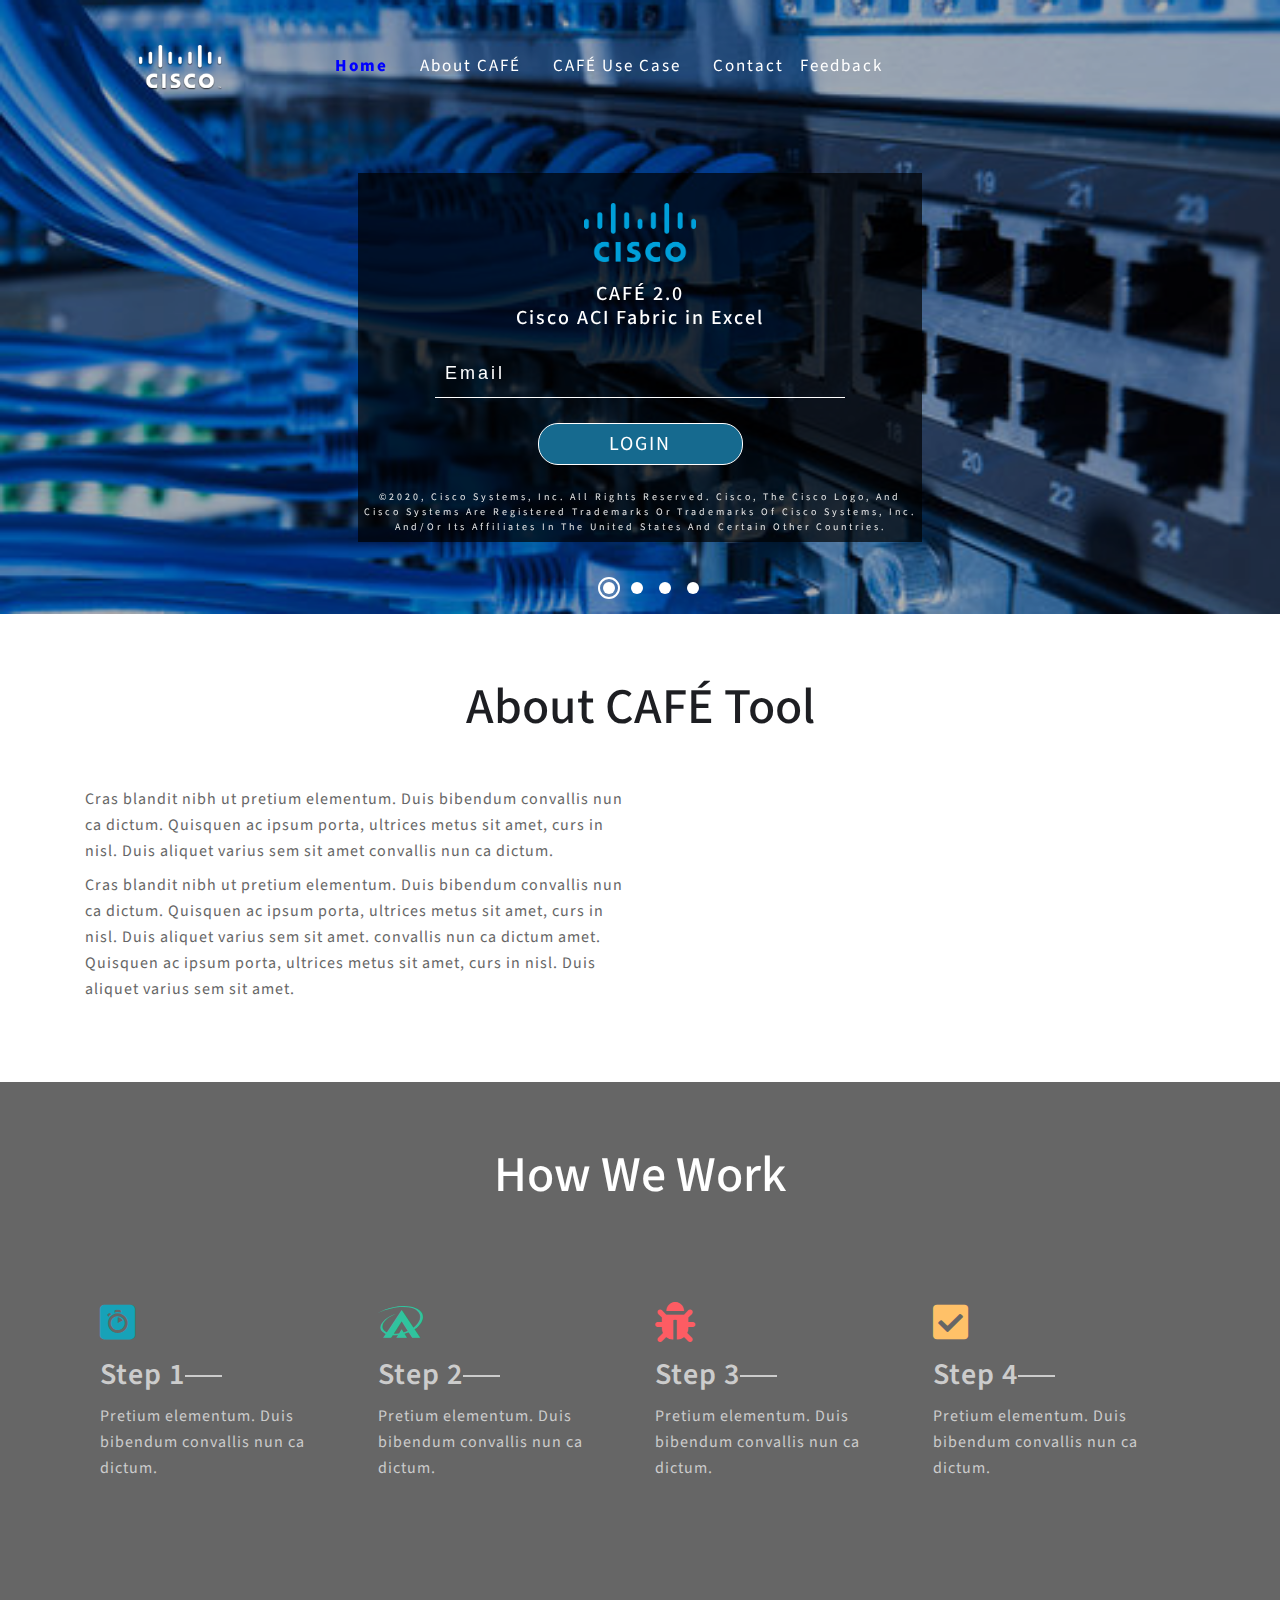
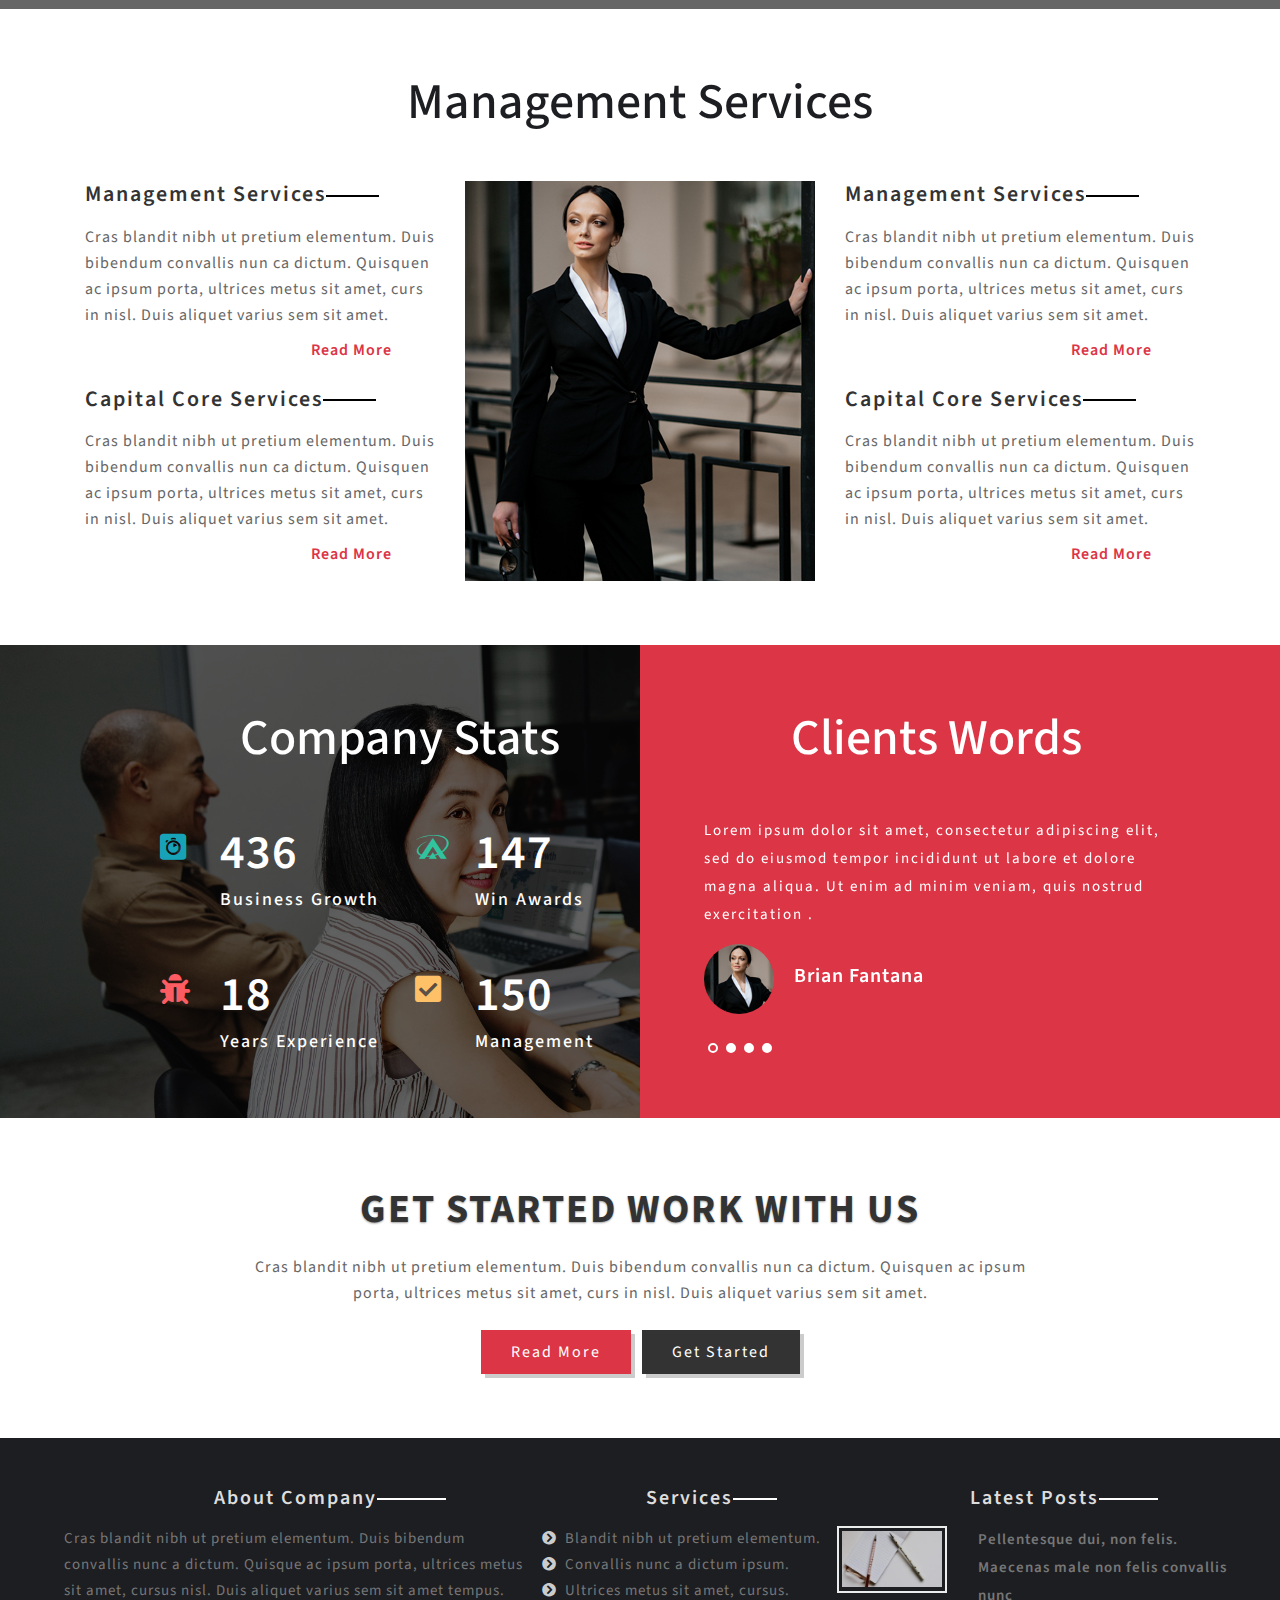
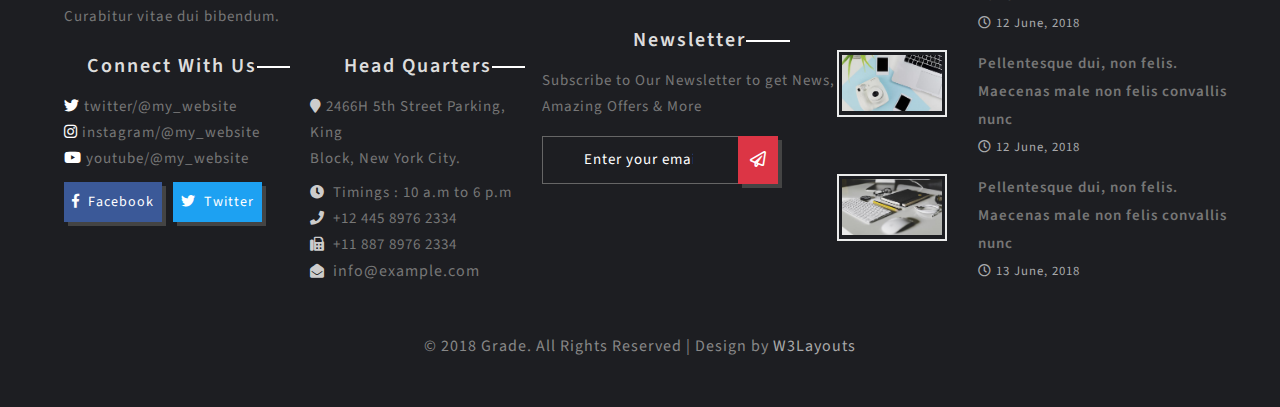
<file: grade_web_Free08-09-2018_1500984774/web/index.html>
<!--
	Author: W3layouts
	Author URL: http://w3layouts.com
	License: Creative Commons Attribution 3.0 Unported
	License URL: http://creativecommons.org/licenses/by/3.0/
-->
<!DOCTYPE html>
<html lang="en">
<head>
<title>CAF&Eacute</title>
	
	<!-- Meta tag Keywords -->
	<meta name="viewport" content="width=device-width, initial-scale=1">
	<meta charset="utf-8">
	<meta name="keywords" content="Grade Responsive web template, Bootstrap Web Templates, Flat Web Templates, Android Compatible web template, 
	Smartphone Compatible web template, free webdesigns for Nokia, Samsung, LG, SonyEricsson, Motorola web design" />
	<script type="application/x-javascript">
		addEventListener("load", function () {
			setTimeout(hideURLbar, 0);
		}, false);

		function hideURLbar() {
			window.scrollTo(0, 1);
		}
	</script>
	<!--// Meta tag Keywords -->
    
	<!-- css files -->
	<link rel="stylesheet" href="css/bootstrap.css"> <!-- Bootstrap-Core-CSS -->
	<link rel="stylesheet" href="css/style.css" type="text/css" media="all" /> <!-- Style-CSS --> 
	<link rel="stylesheet" href="css/fontawesome-all.css"> <!-- Font-Awesome-Icons-CSS -->
	<!-- //css files -->
	
	<link rel="stylesheet" href="css/flexslider.css" type="text/css" media="all" /><!-- for testimonials -->

	<!--web font-->
	<link href="//fonts.googleapis.com/css?family=Source+Sans+Pro:200,200i,300,300i,400,400i,600,600i,700,700i,900,900i&amp;subset=cyrillic,cyrillic-ext,greek,greek-ext,latin-ext,vietnamese" rel="stylesheet">
	<!--//web font-->

</head>

<body>

<!-- header -->
<header>
	<div class="container">
		<nav class="navbar navbar-expand-lg navbar-light">
			
    <div class="logo">
      <img
        id="header-img"
        src="images/cisco-brand.png"
        alt="Cisco logo"
      />
    </div>

			<div class="collapse navbar-collapse" id="navbarSupportedContent">
				<ul class="navbar-nav mx-auto text-center">
					<li class="nav-item active  mr-lg-3">
						<a class="nav-link" href="index.html">Home
							<span class="sr-only">(current)</span>
						</a>
					</li>
					<li class="nav-item  mr-lg-3">
						<a class="nav-link" href="about.html">About CAF&Eacute;</a>
					</li>
					<li class="nav-item  mr-lg-3">
						<a class="nav-link" href="services.html">CAF&Eacute; Use Case</a>
					</li>
					<li class="nav-item">
						<a class="nav-link" href="contact.html">Contact</a>
					</li>
					<li class="nav-item  mr-lg-3">
						<a class="nav-link" href="services.html">Feedback</a>
					</li>
				</ul>
				
				
			</div>
		</nav>
	</div>
</header>
<!-- //header -->

<!-- banner -->
<section class="banner" id="home">
	<div class="callbacks_container">
		<ul class="rslides" id="slider3">
			<li>
				<div class="slider-info bg1 w3-agile-grid">
					<div class="bs-slider-overlay">
					<div class="banner-text container agile-info">
											
						<div class="login-form">
						<img id="blue-logo" src="images/cisco-brand2.png" alt="cisco logo">	
						<h3> CAF&Eacute; 2.0 </h3>
						<h3 id="form-head"> Cisco ACI Fabric in Excel </h3>

				<ul class="form">
				<form action="#" method="post">
					
					<input type="text" class="email" placeholder="Email" required=""/>
					
								<div class="w3_log">
								<input type="submit" value="LOGIN">
								</div>
							<div class="clear"> </div>
					
					</form>
					
				</ul>
				<p id=copyright-form> &copy;2020, Cisco Systems, Inc. All rights reserved. Cisco, the Cisco logo, and Cisco Systems are registered trademarks or trademarks of Cisco Systems, Inc. and/or its affiliates in the United States and certain other countries.</p>
				</div>
					</div>
					</div>
				</div>
			</li>
			<li>


				<div class="slider-info bg2 w3-agile-grid">
					<div class="bs-slider-overlay">
					<div class="banner-text container agile-info">
					<div class="login-form">
						<img id="blue-logo" src="images/cisco-brand2.png" alt="cisco logo">	
						<h3> CAF&Eacute; 2.0 </h3>
						<h3 id="form-head"> Cisco ACI Fabric in Excel </h3>

				<ul class="form">
				<form action="#" method="post">
					
					<input type="text" class="email" placeholder="Email" required=""/>
					
								<div class="w3_log">
								<input type="submit" value="LOGIN">
								</div>
							<div class="clear"> </div>
					
					</form>
					
				</ul>
				<p id=copyright-form> &copy;2020, Cisco Systems, Inc. All rights reserved. Cisco, the Cisco logo, and Cisco Systems are registered trademarks or trademarks of Cisco Systems, Inc. and/or its affiliates in the United States and certain other countries.</p>
				</div>	
					</div>
					</div>
				</div>
			</li>
			<li>
				<div class="slider-info bg3 w3-agile-grid">
					<div class="bs-slider-overlay">
					<div class="banner-text container agile-info">
					<div class="login-form">
						<img id="blue-logo" src="images/cisco-brand2.png" alt="cisco logo">	
						<h3> CAF&Eacute; 2.0 </h3>
						<h3 id="form-head"> Cisco ACI Fabric in Excel </h3>

				<ul class="form">
				<form action="#" method="post">
					
					<input type="text" class="email" placeholder="Email" required=""/>
					
								<div class="w3_log">
								<input type="submit" value="LOGIN">
								</div>
							<div class="clear"> </div>
					
					</form>
					
				</ul>
				<p id=copyright-form> &copy;2020, Cisco Systems, Inc. All rights reserved. Cisco, the Cisco logo, and Cisco Systems are registered trademarks or trademarks of Cisco Systems, Inc. and/or its affiliates in the United States and certain other countries.</p>
				</div>	
					</div>
					</div>
				</div>
			</li>
			<li>
				<div class="slider-info bg4 w3-agile-grid">
					<div class="bs-slider-overlay">
					<div class="banner-text container agile-info">
						<div class="login-form">
						<img id="blue-logo" src="images/cisco-brand2.png" alt="cisco logo">	
						<h3> CAF&Eacute; 2.0 </h3>
						<h3 id="form-head"> Cisco ACI Fabric in Excel </h3>

				<ul class="form">
				<form action="#" method="post">
					
					<input type="text" class="email" placeholder="Email" required=""/>
					
								<div class="w3_log">
								<input type="submit" value="LOGIN">
								</div>
							<div class="clear"> </div>
					
					</form>
					
				</ul>
				<p id=copyright-form> &copy;2020, Cisco Systems, Inc. All rights reserved. Cisco, the Cisco logo, and Cisco Systems are registered trademarks or trademarks of Cisco Systems, Inc. and/or its affiliates in the United States and certain other countries.</p>
				</div>
					</div>
					</div>
				</div>
			</li>
		</ul>
	</div>
</section>
<!-- //banner -->

<!-- about -->
<section class="about py-5">
	<div class="container py-md-3">
		<h3 class="heading mb-md-5 mb-4">About CAF&Eacute; Tool </h3>
		<div class="row about-grids agile-info">
			<div class="col-lg-6 mb-lg-0 w3-agile-grid mb-5">
				<p>Cras blandit nibh ut pretium elementum. Duis bibendum convallis nun ca dictum. Quisquen ac ipsum porta, ultrices metus sit amet,
				curs in nisl. Duis aliquet varius sem sit amet convallis nun ca dictum.</p>
				<p class="mt-2 mb-3">Cras blandit nibh ut pretium elementum. Duis bibendum convallis nun ca dictum. Quisquen ac ipsum porta, ultrices metus sit amet,
				curs in nisl. Duis aliquet varius sem sit amet. convallis nun ca dictum amet. Quisquen ac ipsum porta, ultrices metus sit amet,
					curs in nisl. Duis aliquet varius sem sit amet.</p>
			
			</div>
			
			
		</div>
	</div>
</section>
<!-- //about -->

<!-- how we work -->
<section class="work">
	<div class="work-layer py-5">
	<div class="container py-md-3">
		<h3 class="heading mb-lg-5 mb-4">How We Work</h3>
		<div class="row join agile-info">
			<div class="col-md-3 col-sm-6 steps-reach w3-agile-grid">
				<span class="fab fa-algolia"></span>
				<h4>Step 1</h4>
				<p>Pretium elementum. Duis bibendum convallis nun ca dictum.</p>
				<div class="style-border">
					
				</div>
			</div>
			<div class="col-md-3 col-sm-6 mt-sm-0 mt-5 steps-reach w3-agile-grid">
				<span class="fab fa-asymmetrik"></span>
				<h4>Step 2</h4>
				<p>Pretium elementum. Duis bibendum convallis nun ca dictum.</p>
				<div class="style-border second-border">
				
				</div>
			</div>
			<div class="col-md-3 col-sm-6 mt-md-0 mt-5 pt-md-0 pt-sm-5 steps-reach w3-agile-grid">
				<span class="fas fa-bug" aria-hidden="true"></span>
				<h4>Step 3</h4>
				<p>Pretium elementum. Duis bibendum convallis nun ca dictum.</p>
				<div class="style-border">
					
				</div>
			</div>
			<div class="col-md-3 col-sm-6 mt-md-0 mt-5 pt-md-0 pt-sm-5 steps-reach w3-agile-grid">
				<span class="fas fa-check-square" aria-hidden="true"></span>
				<h4>Step 4</h4>
				<p>Pretium elementum. Duis bibendum convallis nun ca dictum.</p>
			</div>
		</div>
	</div>
	</div>
</section>
<!-- //how we work -->

<!-- management services -->
<section class="services py-5">
	<div class="container agile-info py-md-3">
		<h3 class="heading mb-lg-5 mb-4">Management services</h3>
		<div class="row service_grids">
			<div class="col-lg-4 w3-agile-grid">
				<div class="grid">
					<h4 class="mb-3">Management Services</h4>
					<p>Cras blandit nibh ut pretium elementum. Duis bibendum convallis nun ca dictum. Quisquen ac ipsum porta, ultrices metus sit amet,
					curs in nisl. Duis aliquet varius sem sit amet.</p>
					<a href="#" data-toggle="modal" data-target="#exampleModalCenter" role="button">Read More <span class="fas ml-1 fa-angle-double-right"></span> </a>
				</div>
				<div class="grid mt-4">
					<h4 class="mb-3">Capital Core Services</h4>
					<p>Cras blandit nibh ut pretium elementum. Duis bibendum convallis nun ca dictum. Quisquen ac ipsum porta, ultrices metus sit amet,
					curs in nisl. Duis aliquet varius sem sit amet.</p>
					<a href="#" data-toggle="modal" data-target="#exampleModalCenter" role="button">Read More <span class="fas ml-1 fa-angle-double-right"></span> </a>
				</div>
			</div>
			<div class="col-lg-4 col-md-6 my-lg-0 my-5">
				<img src="images/service.jpg" alt="" class="img-fluid" /> 
			</div>
			<div class="col-lg-4 w3-agile-grid">
				<div class="grid">
					<h4 class="mb-3">Management Services</h4>
					<p>Cras blandit nibh ut pretium elementum. Duis bibendum convallis nun ca dictum. Quisquen ac ipsum porta, ultrices metus sit amet,
					curs in nisl. Duis aliquet varius sem sit amet.</p>
					<a href="#" data-toggle="modal" data-target="#exampleModalCenter" role="button">Read More <span class="fas ml-1 fa-angle-double-right"></span> </a>
				</div>
				<div class="grid mt-4">
					<h4 class="mb-3">Capital Core Services</h4>
					<p>Cras blandit nibh ut pretium elementum. Duis bibendum convallis nun ca dictum. Quisquen ac ipsum porta, ultrices metus sit amet,
					curs in nisl. Duis aliquet varius sem sit amet.</p>
					<a href="#" data-toggle="modal" data-target="#exampleModalCenter" role="button">Read More <span class="fas ml-1 fa-angle-double-right"></span> </a>
				</div>
			</div>
		</div>
	</div>
</section>
<!-- //management services -->

<!-- servicesbottom -->
<section class="service-bottom">
	<div class="container-fluid">
		<div class="row">
			<!-- Counter -->
			<div class="col-lg-6 p-0 services-bottom">
				<div class="layer agile-info">
					<h3 class="heading mb-lg-5 mb-4">Company Stats</h3>
					<div class="row">
						<div class="col-sm-6 col-6 agileits_w3layouts_about_counter_left w3-agile-grid">
							<div class="countericon">
								<span class="fab fa-algolia" aria-hidden="true"></span>
							</div>
							<div class="counterinfo agile-info">
								<p class="counter">436</p> 
								<h3>Business Growth</h3>
							</div>
							<div class="clearfix"> </div>
						</div>
						<div class="col-sm-6 col-6 agileits_w3layouts_about_counter_left w3-agile-grid">
							<div class="countericon">
								<span class="fab fa-asymmetrik" aria-hidden="true"></span>
							</div>
							<div class="counterinfo agile-info">
								<p class="counter">147</p> 
								<h3>Win Awards</h3>
							</div>
							<div class="clearfix"> </div>
						</div>
						<div class="col-sm-6 col-6 mt-5 agileits_w3layouts_about_counter_left w3-agile-grid">
							<div class="countericon">
								<span class="fas fa-bug" aria-hidden="true"></span>
							</div>
							<div class="counterinfo agile-info">
								<p class="counter">18</p>
								<h3>Years Experience</h3>
							</div>
							<div class="clearfix"> </div>
						</div>
						<div class="col-sm-6 col-6 mt-5 agileits_w3layouts_about_counter_left w3-agile-grid">
							<div class="countericon">
								<span class="fas fa-check-square" aria-hidden="true"></span>
							</div>
							<div class="counterinfo agile-info">
								<p class="counter">150</p>
								<h3>Management</h3>
							</div>
							<div class="clearfix"> </div>
						</div>
					</div>
				</div>
			</div>
			<!-- //Counter -->
			<!-- Clients -->
			<div class=" col-lg-6 clients">
				<h3 class="heading mb-lg-5 mb-4">Clients Words</h3>
				<section class="slider w3-agile-grid">
					<div class="flexslider">
						<ul class="slides">
							<li>
									<p>Lorem ipsum dolor sit amet, consectetur adipiscing elit, sed do eiusmod tempor incididunt ut labore et dolore magna aliqua. Ut enim ad minim veniam, quis nostrud exercitation .</p>
									<div class="client">
										<img src="images/c1.jpg" alt="" />
										<h5>Brian Fantana</h5>
										<div class="clearfix"> </div>
									</div>
							</li>
							<li>
									<p>Lorem ipsum dolor sit amet, consectetur adipiscing elit, sed do eiusmod tempor incididunt ut labore et dolore magna aliqua. Ut enim ad minim veniam, quis nostrud exercitation .</p>
									<div class="client">
									<img src="images/c1.jpg" alt="" />
										<h5>Brick Tamland</h5>
										<div class="clearfix"> </div>
									</div>
							</li>
							<li>
									<p>Lorem ipsum dolor sit amet, consectetur adipiscing elit, sed do eiusmod tempor incididunt ut labore et dolore magna aliqua. Ut enim ad minim veniam, quis nostrud exercitation .</p>
									<div class="client">
									<img src="images/c1.jpg" alt="" />
										<h5>Ron Burgundy</h5>
										<div class="clearfix"> </div>
									</div>
							</li>
							<li>
									<p>Lorem ipsum dolor sit amet, consectetur adipiscing elit, sed do eiusmod tempor incididunt ut labore et dolore magna aliqua. Ut enim ad minim veniam, quis nostrud exercitation .</p>
									<div class="client">
									<img src="images/c1.jpg" alt="" />
										<h5>Arturo Mendez</h5>
										<div class="clearfix"> </div>
									</div>
							</li>
						</ul>
					</div>
				</section>
			</div>
			<div class="clearfix"> </div>
			<!-- //Clients -->
		</div>
	</div>
</section>
<!-- //servicesbottom -->

<!-- quotes -->
<section class="quotes py-5 text-center">
	<div class="container py-md-3">
		<div class="quotes-info agile-info-quotes">
			<h3 class="mb-3">Get started work with us</h3>
			<p>Cras blandit nibh ut pretium elementum. Duis bibendum convallis nun ca dictum. Quisquen ac ipsum porta, ultrices metus sit amet,
			curs in nisl. Duis aliquet varius sem sit amet.</p>
			<a class="bt mt-4 mr-2 text-capitalize" href="#" data-toggle="modal" data-target="#exampleModalCenter" role="button"> read more</a>
			<a class="bt mt-4 text-capitalize start" href="contact.html" role="button"> Get Started</a>
		</div>
	</div>
</section>
<!-- //quotes -->

<!-- footer -->	
<footer>
	<div class="container-fluid p-5">
		<div class="row footer-gap">
			<div class="col-lg-5 mb-lg-0 mb-4">
				<h3 class="text-capitalize mb-3">About Company</h3>
				<p>Cras blandit nibh ut pretium elementum. Duis bibendum convallis nunc a dictum. Quisque ac ipsum porta, ultrices metus sit amet,
				cursus nisl. Duis aliquet varius sem sit amet tempus. Curabitur vitae dui bibendum. </p>
				<div class="row mt-4">
					<div class="col-md-6">
						<h3 class="text-capitalize mb-3">Connect With Us</h3>
						<p><span class="fab fa-twitter"></span> twitter/@my_website</p>
						<p><span class="fab fa-instagram"></span> instagram/@my_website</p>
						<p><span class="fab fa-youtube mb-4"></span> youtube/@my_website</p>
						<a href="#" class="facebook mr-2"><span class="fab mr-1 fa-facebook-f"></span> Facebook</a>
						<a href="#" class="twitter"><span class="fab mr-1 fa-twitter"></span> Twitter</a>
					</div>
					<div class="col-md-6 mt-md-0 mt-5">
						<h3 class="text-capitalize mb-3">Head Quarters</h3>
						<address class="mb-0">
							<p class="mb-2"><i class="fas fa-map-marker"></i> 2466H 5th Street Parking, King <br>Block, New York City.</p>
							<p><i class="fas mr-1 fa-clock"></i> Timings : 10 a.m to 6 p.m</p>
							<p><i class="fas mr-1 fa-phone"></i> +12 445 8976 2334</p>
							<p><i class="fas mr-1 fa-fax"></i> +11 887 8976 2334 </p>
							<p><i class="fas mr-1 fa-envelope-open"></i> <a href="mailto:info@example.com">info@example.com</a></p>
						</address>
					</div>
				</div>
			</div>
			<div class="col-lg-3 col-md-6 mt-lg-0 mt-sm-0 p-md-0">
				<h3 class="text-capitalize mb-3">Services</h3>
				<ul>
					<li><i class="fas mr-1 fa-chevron-circle-right"></i> Blandit nibh ut pretium elementum.</li>
					<li><i class="fas mr-1 fa-chevron-circle-right"></i> Convallis nunc a dictum ipsum.</li>
					<li><i class="fas mr-1 fa-chevron-circle-right"></i> Ultrices metus sit amet, cursus.</li>
				</ul>
				<h3 class="text-capitalize mt-4 mb-3">Newsletter</h3>
				<p class="mb-3">Subscribe to Our Newsletter to get News, Amazing Offers &amp; More</p>
				<form action="#" method="post">
					<input type="email" name="Email" placeholder="Enter your email..." required="">
					<button class="btn1"><i class="far fa-paper-plane"></i></button>
					<div class="clearfix"> </div>
				</form>
			</div>
			<div class="col-lg-4 col-md-6 mt-lg-0 mt-md-0 mt-4 p-md-0">
				<h3 class="text-capitalize mb-3">Latest Posts</h3>
				<div class="blog-grids row mb-3">
					<div class="col-md-4 col-sm-3 col-4 pr-sm-3 pr-0 blog-grid-left">
						<a href="single.html">
							<img src="images/f1.jpg" class="img-fluid" alt="">
						</a>
					</div>
					<div class="col-md-8 col-sm-9 col-8 blog-grid-right">
						<h5>
							<a href="single.html">Pellentesque dui, non felis. Maecenas male non felis convallis nunc </a>
						</h5>
						<div class="sub-meta">
							<span>
								<i class="far fa-clock"></i> 12 June, 2018</span>
						</div>
					</div>
				</div>
				<div class="blog-grids row mb-3">
					<div class="col-md-4 col-sm-3 col-4 pr-sm-3 pr-0 blog-grid-left">
						<a href="single.html">
							<img src="images/f2.jpg" class="img-fluid" alt="">
						</a>
					</div>
					<div class="col-md-8 col-sm-9 col-8 blog-grid-right">
						<h5>
							<a href="single.html">Pellentesque dui, non felis. Maecenas male non felis convallis nunc </a>
						</h5>
						<div class="sub-meta">
							<span>
								<i class="far fa-clock"></i> 12 June, 2018</span>
						</div>
					</div>
				</div>
				<div class="blog-grids row">
					<div class="col-md-4 col-sm-3 col-4 pr-sm-3 pr-0 blog-grid-left">
						<a href="single.html">
							<img src="images/f3.jpg" class="img-fluid" alt="">
						</a>
					</div>
					<div class="col-md-8 col-sm-9 col-8 blog-grid-right">
						<h5>
							<a href="single.html">Pellentesque dui, non felis. Maecenas male non felis convallis nunc </a>
						</h5>
						<div class="sub-meta">
							<span>
								<i class="far fa-clock"></i> 13 June, 2018</span>
						</div>
					</div>
				</div>
			</div>
		</div>
	</div>
	<div class="copyright pb-sm-5 pb-4 text-center">
		<p>© 2018 Grade. All Rights Reserved | Design by <a href="http://www.W3Layouts.com" target="_blank">W3Layouts</a></p>
	</div>
</footer>
<!-- footer -->

	<!-- Vertically centered Modal -->
	<div class="modal fade" id="exampleModalCenter" tabindex="-1" role="dialog" aria-labelledby="exampleModalCenterTitle" aria-hidden="true">
	  <div class="modal-dialog modal-dialog-centered" role="document">
		<div class="modal-content">
		  <div class="modal-header">
			<h5 class="modal-title text-uppercase text-center" id="exampleModalLongTitle"><span class="fab fa-asymmetrik"></span> Grade</h5>
			<button type="button" class="close" data-dismiss="modal" aria-label="Close">
			  <span aria-hidden="true">&times;</span>
			</button>
		  </div>
		  <div class="modal-body">
			<img src="images/banner1.jpg" class="img-fluid mb-3" alt="Modal Image" />
			Vivamus eget est in odio tempor interdum. Mauris maximus fermentum arcu, ac finibus ante. Sed mattis risus at ipsum elementum, ut auctor turpis cursus. Sed sed odio pharetra, aliquet velit cursus, vehicula enim. Mauris porta aliquet magna, eget laoreet ligula.
		  </div>
		  <div class="modal-footer">
			<button type="button" class="btn btn-secondary" data-dismiss="modal">Close</button>
			<button type="button" class="btn btn-primary">Save changes</button>
		  </div>
		</div>
	  </div>
	</div>
	<!-- //Vertically centered Modal -->

	<!-- js -->
	<script type="text/javascript" src="js/jquery-2.1.4.min.js"></script>
	<script type="text/javascript" src="js/bootstrap.js"></script> <!-- Necessary-JavaScript-File-For-Bootstrap --> 
	<!-- //js -->	
	
	<!-- Stats-Number-Scroller-Animation-JavaScript -->
		<script src="js/waypoints.min.js"></script> 
		<script src="js/counterup.min.js"></script> 
		<script>
			jQuery(document).ready(function( $ ) {
				$('.counter').counterUp({
					delay: 100,
					time: 1000
				});
			});
		</script>
	<!-- //Stats-Number-Scroller-Animation-JavaScript -->
	
	<!-- Banner Responsiveslides -->
	<script src="js/responsiveslides.min.js"></script>
	<script>
		// You can also use "$(window).load(function() {"
		$(function () {
			// Slideshow 4
			$("#slider3").responsiveSlides({
				auto: true,
				pager: true,
				nav: false,
				speed: 500,
				namespace: "callbacks",
				before: function () {
					$('.events').append("<li>before event fired.</li>");
				},
				after: function () {
					$('.events').append("<li>after event fired.</li>");
				}
			});

		});
	</script>
	<!-- // Banner Responsiveslides -->

	<!-- start-smoth-scrolling -->
	<script src="js/SmoothScroll.min.js"></script>
	<script type="text/javascript" src="js/move-top.js"></script>
	<script type="text/javascript" src="js/easing.js"></script>
	<script type="text/javascript">
		jQuery(document).ready(function($) {
			$(".scroll").click(function(event){		
				event.preventDefault();
				$('html,body').animate({scrollTop:$(this.hash).offset().top},1000);
			});
		});
	</script>
	<!-- here stars scrolling icon -->
	<script type="text/javascript">
		$(document).ready(function() {
			/*
				var defaults = {
				containerID: 'toTop', // fading element id
				containerHoverID: 'toTopHover', // fading element hover id
				scrollSpeed: 1200,
				easingType: 'linear' 
				};
			*/
								
			$().UItoTop({ easingType: 'easeOutQuart' });
								
			});
	</script>
	<!-- //here ends scrolling icon -->
	<!-- start-smoth-scrolling -->

	<!-- FlexSlider-JavaScript -->
	<script defer src="js/jquery.flexslider.js"></script>
	<script type="text/javascript">
		$(function(){
			SyntaxHighlighter.all();
				});
				$(window).load(function(){
				$('.flexslider').flexslider({
					animation: "slide",
					start: function(slider){
						$('body').removeClass('loading');
					}
			});
		});
	</script>
	<!-- //FlexSlider-JavaScript -->

</body>
</html>
</file>
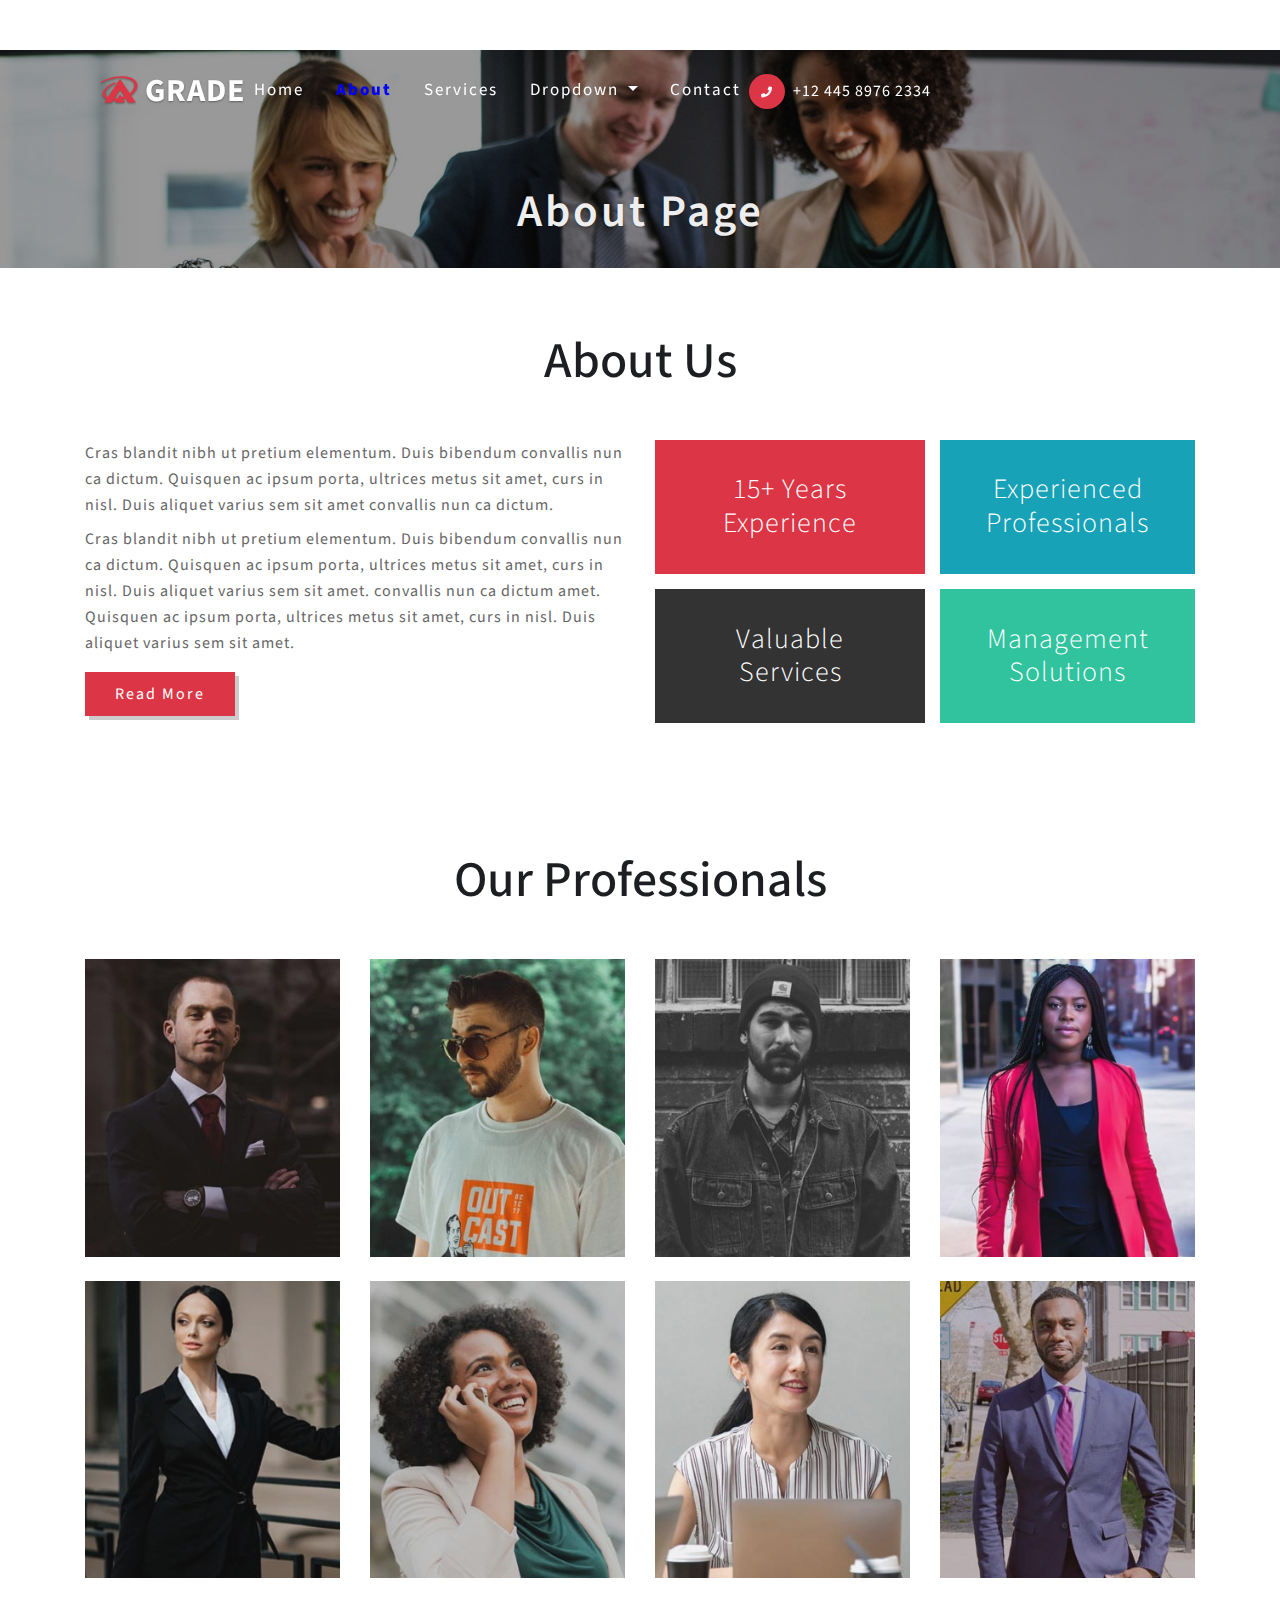
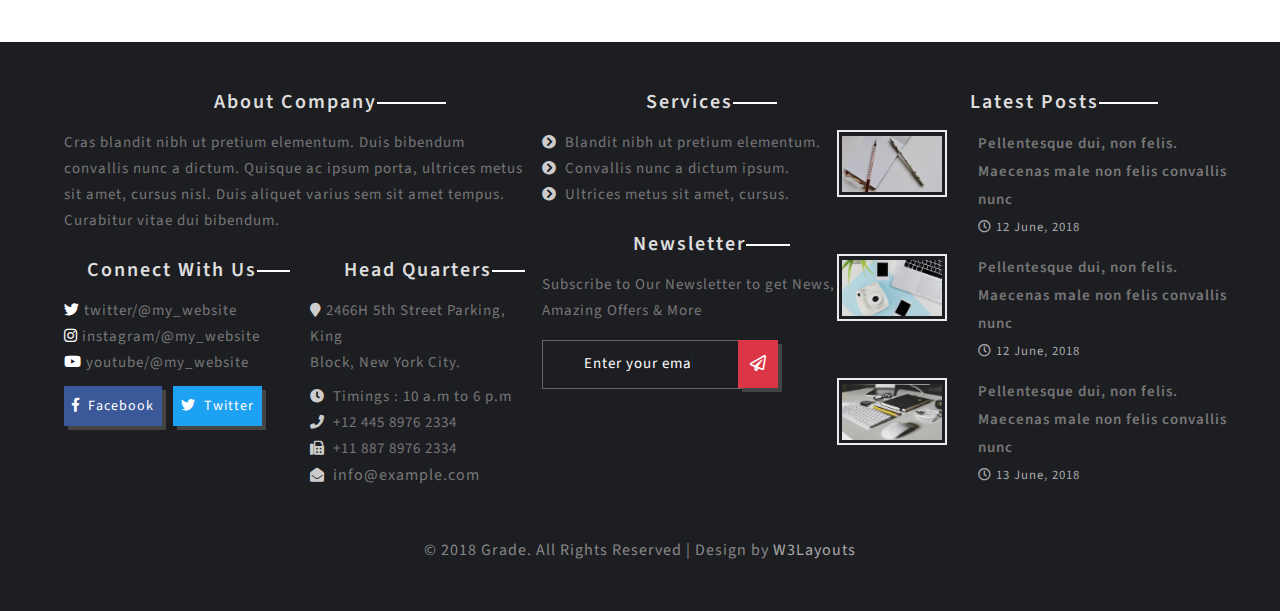
<file: grade_web_Free08-09-2018_1500984774/web/about.html>
<!--
	Author: W3layouts
	Author URL: http://w3layouts.com
	License: Creative Commons Attribution 3.0 Unported
	License URL: http://creativecommons.org/licenses/by/3.0/
-->
<!DOCTYPE html>
<html lang="en">
<head>
<title>Grade Corporate Category Flat Bootstrap Responsive Website Template | About : W3layouts</title>
	
	<!-- Meta tag Keywords -->
	<meta name="viewport" content="width=device-width, initial-scale=1">
	<meta charset="utf-8">
	<meta name="keywords" content="Grade Responsive web template, Bootstrap Web Templates, Flat Web Templates, Android Compatible web template, 
	Smartphone Compatible web template, free webdesigns for Nokia, Samsung, LG, SonyEricsson, Motorola web design" />
	<script type="application/x-javascript">
		addEventListener("load", function () {
			setTimeout(hideURLbar, 0);
		}, false);

		function hideURLbar() {
			window.scrollTo(0, 1);
		}
	</script>
	<!--// Meta tag Keywords -->
    
	<!-- css files -->
	<link rel="stylesheet" href="css/bootstrap.css"> <!-- Bootstrap-Core-CSS -->
	<link rel="stylesheet" href="css/style.css" type="text/css" media="all" /> <!-- Style-CSS --> 
	<link rel="stylesheet" href="css/fontawesome-all.css"> <!-- Font-Awesome-Icons-CSS -->
	<!-- //css files -->
	
	<!--web font-->
	<link href="//fonts.googleapis.com/css?family=Source+Sans+Pro:200,200i,300,300i,400,400i,600,600i,700,700i,900,900i&amp;subset=cyrillic,cyrillic-ext,greek,greek-ext,latin-ext,vietnamese" rel="stylesheet">
	<!--//web font-->

</head>

<body>

<!-- header -->
<header>
	<div class="container">
		<nav class="navbar navbar-expand-lg navbar-light">
			<a class="navbar-brand" href="index.html">
				<span class="fab fa-asymmetrik"></span> Grade
			</a>
			<button class="navbar-toggler ml-md-auto" type="button" data-toggle="collapse" data-target="#navbarSupportedContent" aria-controls="navbarSupportedContent"
				aria-expanded="false" aria-label="Toggle navigation">
				<span class="navbar-toggler-icon"></span>
			</button>

			<div class="collapse navbar-collapse" id="navbarSupportedContent">
				<ul class="navbar-nav mx-auto text-center">
					<li class="nav-item mr-lg-3">
						<a class="nav-link" href="index.html">Home
							<span class="sr-only">(current)</span>
						</a>
					</li>
					<li class="nav-item active mr-lg-3">
						<a class="nav-link" href="about.html">about</a>
					</li>
					<li class="nav-item  mr-lg-3">
						<a class="nav-link" href="services.html">Services</a>
					</li>
					<li class="nav-item dropdown mr-lg-3">
						<a class="nav-link dropdown-toggle" href="#" id="navbarDropdown" role="button" data-toggle="dropdown" aria-haspopup="true"
							aria-expanded="false">
							Dropdown
						</a>
						<div class="dropdown-menu" aria-labelledby="navbarDropdown">
							<a class="dropdown-item" href="blog.html">Blog Page</a>
							<a class="dropdown-item" href="single.html">Single page</a>
							<div class="dropdown-divider"></div>
							<a class="dropdown-item" href="about.html">Stats</a>
						</div>
					</li>
					<li class="nav-item">
						<a class="nav-link" href="contact.html">contact</a>
					</li>
				</ul>
				<div class="buttons">
					<p><i class="fas mr-1 fa-phone"></i> +12 445 8976 2334</p>
				</div>
				
			</div>
		</nav>
	</div>
</header>
<!-- //header -->

<!-- banner -->
<section class="inner-banner">
	<div class="banner-layer">
		<h1 class="text-center">About Page</h1>
	</div>
</section>
<!-- //banner -->

<!-- about -->
<section class="about py-5">
	<div class="container py-md-3 agile-info">
		<h2 class="heading mb-md-5 mb-4">About Us</h2>
		<div class="row about-grids agile-info">
			<div class="col-lg-6 w3-agile-grid mb-lg-0 mb-5">
				<p>Cras blandit nibh ut pretium elementum. Duis bibendum convallis nun ca dictum. Quisquen ac ipsum porta, ultrices metus sit amet,
				curs in nisl. Duis aliquet varius sem sit amet convallis nun ca dictum.</p>
				<p class="mt-2 mb-3">Cras blandit nibh ut pretium elementum. Duis bibendum convallis nun ca dictum. Quisquen ac ipsum porta, ultrices metus sit amet,
				curs in nisl. Duis aliquet varius sem sit amet. convallis nun ca dictum amet. Quisquen ac ipsum porta, ultrices metus sit amet,
					curs in nisl. Duis aliquet varius sem sit amet.</p>
				<a href="about.html">Read More </a>
			</div>
			<div class="col-lg-3 w3-agile-grid col-md-4 pr-md-0">
				<h3 class="margin">15+ years experience</h3>
				<h3 class="black">Valuable Services</h3>
			</div>
			<div class="col-lg-3 w3-agile-grid col-md-4 mt-md-0 mt-4">
				<h3 class="margin green">Experienced Professionals</h3>
				<h3 class="grey">Management Solutions</h3>
			</div>
		</div>
	</div>
</section>
<!-- //about -->

<!-- team --> 
<section class="team py-5">
	<div class="container py-md-3">
		<h3 class="heading mb-lg-5 mb-4">Our Professionals</h3>
		<div class="row team-grids">
			<div class="col-md-3 col-sm-6 mb-md-0 mb-4 team-grid w3-agile-grid">
				<div class="team-members">
					<div class="team-avatar">
						<img src="images/t1.jpg" class="img-fluid" alt="image">
					</div>
					<div class="team-desc agile-info">
						<h4>John Doe</h4>
						<span>Director</span>
					</div>
				</div>
			</div>
			<div class="col-md-3 col-sm-6 mb-md-0 mb-4 team-grid w3-agile-grid">
				<div class="team-members">
					<div class="team-avatar">
						<img src="images/t2.jpg" class="img-fluid" alt="image">
					</div>
					<div class="team-desc agile-info">
						<h4>Melisa Doe</h4>
						<span>Director</span>
					</div>
				</div>
			</div>
			<div class="col-md-3 col-sm-6 mb-sm-0 mb-4 team-grid w3-agile-grid">
				<div class="team-members">
					<div class="team-avatar">
						<img src="images/t3.jpg" class="img-fluid" alt="image">
					</div>
					<div class="team-desc agile-info">
						<h4>Alex Atkinson</h4>
						<span>Director</span>
					</div>
				</div>
			</div>
			<div class="col-md-3 col-sm-6 team-grid w3-agile-grid">
				<div class="team-members">
					<div class="team-avatar">
						<img src="images/t4.jpg" class="img-fluid" alt="image">
					</div>
					<div class="team-desc agile-info">
						<h4>Thompson</h4>
						<span>Director</span>
					</div>
				</div>
			</div>
			<div class="col-md-3 col-sm-6 mt-4 team-grid w3-agile-grid">
				<div class="team-members">
					<div class="team-avatar">
						<img src="images/t5.jpg" class="img-fluid" alt="image">
					</div>
					<div class="team-desc agile-info">
						<h4>John Doe</h4>
						<span>Director</span>
					</div>
				</div>
			</div>
			<div class="col-md-3 col-sm-6 mt-4 team-grid w3-agile-grid">
				<div class="team-members">
					<div class="team-avatar">
						<img src="images/t6.jpg" class="img-fluid" alt="image">
					</div>
					<div class="team-desc agile-info">
						<h4>Melisa Doe</h4>
						<span>Director</span>
					</div>
				</div>
			</div>
			<div class="col-md-3 col-sm-6 mt-4 team-grid w3-agile-grid">
				<div class="team-members">
					<div class="team-avatar">
						<img src="images/t7.jpg" class="img-fluid" alt="image">
					</div>
					<div class="team-desc agile-info">
						<h4>Alex Atkinson</h4>
						<span>Director</span>
					</div>
				</div>
			</div>
			<div class="col-md-3 col-sm-6 mt-4 team-grid w3-agile-grid">
				<div class="team-members">
					<div class="team-avatar">
						<img src="images/t8.jpg" class="img-fluid" alt="image">
					</div>
					<div class="team-desc agile-info">
						<h4>Thompson</h4>
						<span>Director</span>
					</div>
				</div>
			</div>
		</div>
	</div>
</section>
<!-- //team --> 

<!-- footer -->	
<footer>
	<div class="container-fluid p-5">
		<div class="row footer-gap">
			<div class="col-lg-5 mb-lg-0 mb-4">
				<h3 class="text-capitalize mb-3">About Company</h3>
				<p>Cras blandit nibh ut pretium elementum. Duis bibendum convallis nunc a dictum. Quisque ac ipsum porta, ultrices metus sit amet,
				cursus nisl. Duis aliquet varius sem sit amet tempus. Curabitur vitae dui bibendum. </p>
				<div class="row mt-4">
					<div class="col-md-6 agile-info">
						<h3 class="text-capitalize mb-3">Connect With Us</h3>
						<p><span class="fab fa-twitter"></span> twitter/@my_website</p>
						<p><span class="fab fa-instagram"></span> instagram/@my_website</p>
						<p><span class="fab fa-youtube mb-4"></span> youtube/@my_website</p>
						<a href="#" class="facebook mr-2"><span class="fab mr-1 fa-facebook-f"></span> Facebook</a>
						<a href="#" class="twitter"><span class="fab mr-1 fa-twitter"></span> Twitter</a>
					</div>
					<div class="col-md-6 agile-info mt-md-0 mt-5">
						<h3 class="text-capitalize mb-3">Head Quarters</h3>
						<address class="mb-0">
							<p class="mb-2"><i class="fas fa-map-marker"></i> 2466H 5th Street Parking, King <br>Block, New York City.</p>
							<p><i class="fas mr-1 fa-clock"></i> Timings : 10 a.m to 6 p.m</p>
							<p><i class="fas mr-1 fa-phone"></i> +12 445 8976 2334</p>
							<p><i class="fas mr-1 fa-fax"></i> +11 887 8976 2334 </p>
							<p><i class="fas mr-1 fa-envelope-open"></i> <a href="mailto:info@example.com">info@example.com</a></p>
						</address>
					</div>
				</div>
			</div>
			<div class="col-lg-3 col-md-6 mt-lg-0 mt-sm-0 p-md-0">
				<h3 class="text-capitalize mb-3">Services</h3>
				<ul>
					<li><i class="fas mr-1 fa-chevron-circle-right"></i> Blandit nibh ut pretium elementum.</li>
					<li><i class="fas mr-1 fa-chevron-circle-right"></i> Convallis nunc a dictum ipsum.</li>
					<li><i class="fas mr-1 fa-chevron-circle-right"></i> Ultrices metus sit amet, cursus.</li>
				</ul>
				<h3 class="text-capitalize mt-4 mb-3">Newsletter</h3>
				<p class="mb-3">Subscribe to Our Newsletter to get News, Amazing Offers &amp; More</p>
				<form action="#" method="post">
					<input type="email" name="Email" placeholder="Enter your email..." required="">
					<button class="btn1"><i class="far fa-paper-plane"></i></button>
					<div class="clearfix"> </div>
				</form>
			</div>
			<div class="col-lg-4 agile-info col-md-6 mt-lg-0 mt-md-0 mt-4 p-md-0">
				<h3 class="text-capitalize mb-3">Latest Posts</h3>
				<div class="blog-grids row mb-3">
					<div class="col-md-4 col-sm-3 col-4 pr-sm-3 pr-0 blog-grid-left">
						<a href="single.html">
							<img src="images/f1.jpg" class="img-fluid" alt="">
						</a>
					</div>
					<div class="col-md-8 col-sm-9 col-8 blog-grid-right">
						<h5>
							<a href="single.html">Pellentesque dui, non felis. Maecenas male non felis convallis nunc </a>
						</h5>
						<div class="sub-meta">
							<span>
								<i class="far fa-clock"></i> 12 June, 2018</span>
						</div>
					</div>
				</div>
				<div class="blog-grids row mb-3">
					<div class="col-md-4 agile-info col-sm-3 col-4 pr-sm-3 pr-0 blog-grid-left">
						<a href="single.html">
							<img src="images/f2.jpg" class="img-fluid" alt="">
						</a>
					</div>
					<div class="col-md-8 col-sm-9 col-8 blog-grid-right">
						<h5>
							<a href="single.html">Pellentesque dui, non felis. Maecenas male non felis convallis nunc </a>
						</h5>
						<div class="sub-meta">
							<span>
								<i class="far fa-clock"></i> 12 June, 2018</span>
						</div>
					</div>
				</div>
				<div class="blog-grids agile-info row">
					<div class="col-md-4 col-sm-3 col-4 pr-sm-3 pr-0 blog-grid-left">
						<a href="single.html">
							<img src="images/f3.jpg" class="img-fluid" alt="">
						</a>
					</div>
					<div class="col-md-8 col-sm-9 col-8 blog-grid-right">
						<h5>
							<a href="single.html">Pellentesque dui, non felis. Maecenas male non felis convallis nunc </a>
						</h5>
						<div class="sub-meta">
							<span>
								<i class="far fa-clock"></i> 13 June, 2018</span>
						</div>
					</div>
				</div>
			</div>
		</div>
	</div>
	<div class="copyright pb-sm-5 pb-4 text-center">
		<p>© 2018 Grade. All Rights Reserved | Design by <a href="http://www.W3Layouts.com" target="_blank">W3Layouts</a></p>
	</div>
</footer>
<!-- footer -->

	<!-- js -->
	<script type="text/javascript" src="js/jquery-2.1.4.min.js"></script>
	<script type="text/javascript" src="js/bootstrap.js"></script> <!-- Necessary-JavaScript-File-For-Bootstrap --> 
	<!-- //js -->	
	
	<!-- start-smoth-scrolling -->
	<script src="js/SmoothScroll.min.js"></script>
	<script type="text/javascript" src="js/move-top.js"></script>
	<script type="text/javascript" src="js/easing.js"></script>
	<script type="text/javascript">
		jQuery(document).ready(function($) {
			$(".scroll").click(function(event){		
				event.preventDefault();
				$('html,body').animate({scrollTop:$(this.hash).offset().top},1000);
			});
		});
	</script>
	<!-- here stars scrolling icon -->
	<script type="text/javascript">
		$(document).ready(function() {
			/*
				var defaults = {
				containerID: 'toTop', // fading element id
				containerHoverID: 'toTopHover', // fading element hover id
				scrollSpeed: 1200,
				easingType: 'linear' 
				};
			*/
								
			$().UItoTop({ easingType: 'easeOutQuart' });
								
			});
	</script>
	<!-- //here ends scrolling icon -->
	<!-- start-smoth-scrolling -->

</body>
</html>
</file>
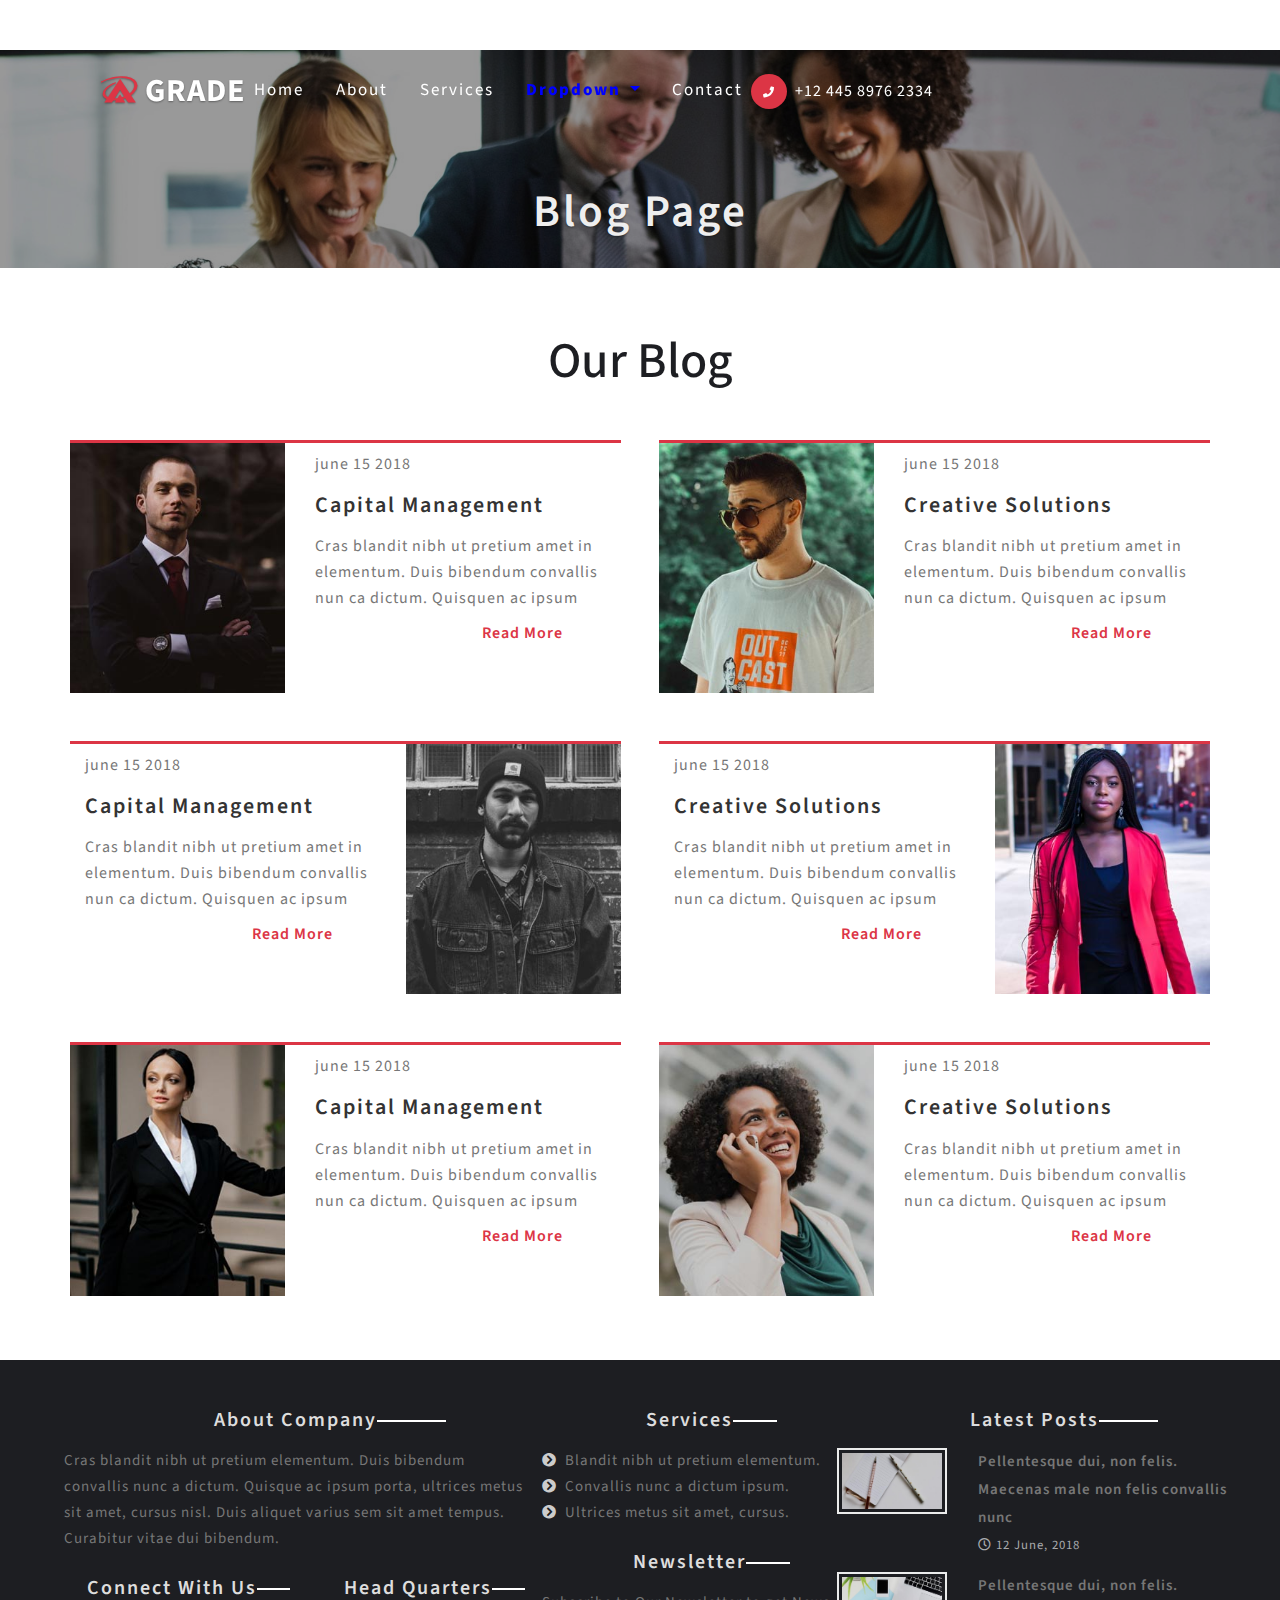
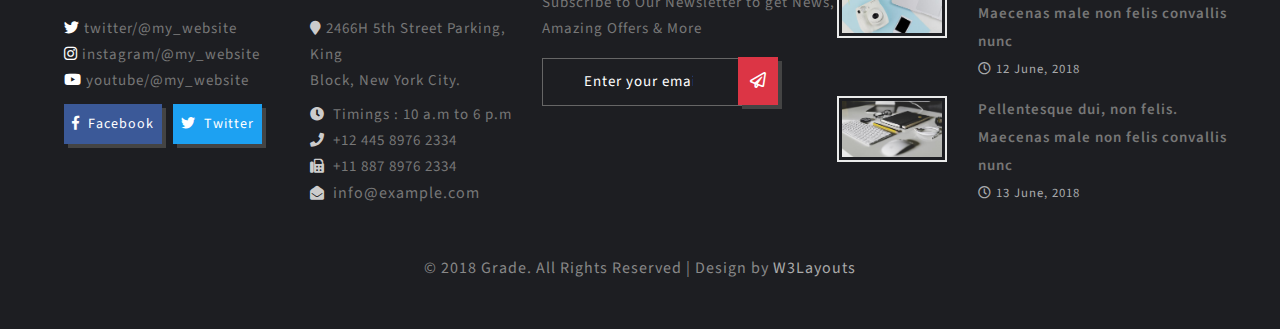
<file: grade_web_Free08-09-2018_1500984774/web/blog.html>
<!--
	Author: W3layouts
	Author URL: http://w3layouts.com
	License: Creative Commons Attribution 3.0 Unported
	License URL: http://creativecommons.org/licenses/by/3.0/
-->
<!DOCTYPE html>
<html lang="en">
<head>
<title>Grade Corporate Category Flat Bootstrap Responsive Website Template | Blog Page : W3layouts</title>
	
	<!-- Meta tag Keywords -->
	<meta name="viewport" content="width=device-width, initial-scale=1">
	<meta charset="utf-8">
	<meta name="keywords" content="Grade Responsive web template, Bootstrap Web Templates, Flat Web Templates, Android Compatible web template, 
	Smartphone Compatible web template, free webdesigns for Nokia, Samsung, LG, SonyEricsson, Motorola web design" />
	<script type="application/x-javascript">
		addEventListener("load", function () {
			setTimeout(hideURLbar, 0);
		}, false);

		function hideURLbar() {
			window.scrollTo(0, 1);
		}
	</script>
	<!--// Meta tag Keywords -->
    
	<!-- css files -->
	<link rel="stylesheet" href="css/bootstrap.css"> <!-- Bootstrap-Core-CSS -->
	<link rel="stylesheet" href="css/style.css" type="text/css" media="all" /> <!-- Style-CSS --> 
	<link rel="stylesheet" href="css/fontawesome-all.css"> <!-- Font-Awesome-Icons-CSS -->
	<!-- //css files -->
	
	<!--web font-->
	<link href="//fonts.googleapis.com/css?family=Source+Sans+Pro:200,200i,300,300i,400,400i,600,600i,700,700i,900,900i&amp;subset=cyrillic,cyrillic-ext,greek,greek-ext,latin-ext,vietnamese" rel="stylesheet">
	<!--//web font-->

</head>

<body>

<!-- header -->
<header>
	<div class="container">
		<nav class="navbar navbar-expand-lg navbar-light">
			<a class="navbar-brand" href="index.html">
				<span class="fab fa-asymmetrik"></span> Grade
			</a>
			<button class="navbar-toggler ml-md-auto" type="button" data-toggle="collapse" data-target="#navbarSupportedContent" aria-controls="navbarSupportedContent"
				aria-expanded="false" aria-label="Toggle navigation">
				<span class="navbar-toggler-icon"></span>
			</button>

			<div class="collapse navbar-collapse" id="navbarSupportedContent">
				<ul class="navbar-nav mx-auto text-center">
					<li class="nav-item mr-lg-3">
						<a class="nav-link" href="index.html">Home
							<span class="sr-only">(current)</span>
						</a>
					</li>
					<li class="nav-item mr-lg-3">
						<a class="nav-link" href="about.html">about</a>
					</li>
					<li class="nav-item  mr-lg-3">
						<a class="nav-link" href="services.html">Services</a>
					</li>
					<li class="nav-item dropdown mr-lg-3 active">
						<a class="nav-link dropdown-toggle" href="#" id="navbarDropdown" role="button" data-toggle="dropdown" aria-haspopup="true"
							aria-expanded="false">
							Dropdown
						</a>
						<div class="dropdown-menu" aria-labelledby="navbarDropdown">
							<a class="dropdown-item active" href="blog.html">Blog Page</a>
							<a class="dropdown-item" href="single.html">Single page</a>
							<div class="dropdown-divider"></div>
							<a class="dropdown-item" href="about.html">Stats</a>
						</div>
					</li>
					<li class="nav-item">
						<a class="nav-link" href="contact.html">contact</a>
					</li>
				</ul>
				<div class="buttons">
					<p><i class="fas mr-1 fa-phone"></i> +12 445 8976 2334</p>
				</div>
				
			</div>
		</nav>
	</div>
</header>
<!-- //header -->

<!-- banner -->
<section class="inner-banner">
	<div class="banner-layer">
		<h1 class="text-center">Blog Page</h1>
	</div>
</section>
<!-- //banner -->

<!-- blog -->
<section class="blog blog-page">
	<div class="workd w3-agile py-5">
		<div class="container py-md-3">
			<h2 class="heading mb-lg-5 mb-4">Our Blog</h2>
			<div class="row blog-grids">
				<div class="col-lg-6 w3-agile-grid">
					<div class="row blog-grid1 mr-lg-1">
						<div class="col-lg-5 col-md-4 col-sm-5 pl-0">
							<img src="images/t1.jpg" class="img-fluid" alt="">
						</div>
						<div class="col-lg-7 col-md-8 agile-info col-sm-7 blog-text">
							<p class="mt-2">june 15 2018</p>
							<h4>Capital Management</h4>
							<p>Cras blandit nibh ut pretium amet in elementum. Duis bibendum convallis nun ca dictum. Quisquen ac ipsum</p>
							<a href="single.html" class="blog">Read More <span class="fas ml-1 fa-angle-double-right"></span> </a>
						</div>
					</div>
				</div>
				<div class="col-lg-6 w3-agile-grid mt-lg-0 mt-5">
					<div class="row blog-grid2 ml-lg-1">
						<div class="col-lg-5 col-md-4 col-sm-5 pl-0">
							<img src="images/t2.jpg" class="img-fluid" alt="">
						</div>
						<div class="col-lg-7 col-md-8 agile-info col-sm-7 blog-text">
							<p class="mt-2">june 15 2018</p>
							<h4>Creative Solutions</h4>
							<p>Cras blandit nibh ut pretium amet in elementum. Duis bibendum convallis nun ca dictum. Quisquen ac ipsum</p>
							<a href="single.html" class="blog">Read More <span class="fas ml-1 fa-angle-double-right"></span> </a>
						</div>
					</div>
				</div>
				<div class="col-lg-6 w3-agile-grid mt-5">
					<div class="row blog-grid1 mr-lg-1">
						<div class="col-lg-7 col-md-8 agile-info col-sm-7 blog-text">
							<p class="mt-2">june 15 2018</p>
							<h4>Capital Management</h4>
							<p>Cras blandit nibh ut pretium amet in elementum. Duis bibendum convallis nun ca dictum. Quisquen ac ipsum</p>
							<a href="single.html" class="blog">Read More <span class="fas ml-1 fa-angle-double-right"></span> </a>
						</div>
						<div class="col-lg-5 col-md-4 col-sm-5 pr-0">
							<img src="images/t3.jpg" class="img-fluid" alt="">
						</div>
					</div>
				</div>
				<div class="col-lg-6 w3-agile-grid mt-5">
					<div class="row blog-grid2 ml-lg-1">
						<div class="col-lg-7 col-md-8 col-sm-7 agile-info blog-text">
							<p class="mt-2">june 15 2018</p>
							<h4>Creative Solutions</h4>
							<p>Cras blandit nibh ut pretium amet in elementum. Duis bibendum convallis nun ca dictum. Quisquen ac ipsum</p>
							<a href="single.html" class="blog">Read More <span class="fas ml-1 fa-angle-double-right"></span> </a>
						</div>
						<div class="col-lg-5 col-md-4 col-sm-5 pr-0">
							<img src="images/t4.jpg" class="img-fluid" alt="">
						</div>
					</div>
				</div>
				<div class="col-lg-6 w3-agile-grid mt-5">
					<div class="row blog-grid1 mr-lg-1">
						<div class="col-lg-5 col-md-4 col-sm-5 pl-0">
							<img src="images/t5.jpg" class="img-fluid" alt="">
						</div>
						<div class="col-lg-7 col-md-8 col-sm-7 agile-info blog-text">
							<p class="mt-2">june 15 2018</p>
							<h4>Capital Management</h4>
							<p>Cras blandit nibh ut pretium amet in elementum. Duis bibendum convallis nun ca dictum. Quisquen ac ipsum</p>
							<a href="single.html" class="blog">Read More <span class="fas ml-1 fa-angle-double-right"></span> </a>
						</div>
					</div>
				</div>
				<div class="col-lg-6 w3-agile-grid mt-5">
					<div class="row blog-grid2 ml-lg-1">
						<div class="col-lg-5 col-md-4 col-sm-5 pl-0">
							<img src="images/t6.jpg" class="img-fluid" alt="">
						</div>
						<div class="col-lg-7 col-md-8 col-sm-7 agile-info blog-text">
							<p class="mt-2">june 15 2018</p>
							<h4>Creative Solutions</h4>
							<p>Cras blandit nibh ut pretium amet in elementum. Duis bibendum convallis nun ca dictum. Quisquen ac ipsum</p>
							<a href="single.html" class="blog">Read More <span class="fas ml-1 fa-angle-double-right"></span> </a>
						</div>
					</div>
				</div>
			</div>
		</div>
	</div>
</section>
<!-- //blog -->

<!-- footer -->	
<footer>
	<div class="container-fluid p-5">
		<div class="row footer-gap">
			<div class="col-lg-5 mb-lg-0 mb-4">
				<h3 class="text-capitalize mb-3">About Company</h3>
				<p>Cras blandit nibh ut pretium elementum. Duis bibendum convallis nunc a dictum. Quisque ac ipsum porta, ultrices metus sit amet,
				cursus nisl. Duis aliquet varius sem sit amet tempus. Curabitur vitae dui bibendum. </p>
				<div class="row mt-4">
					<div class="col-md-6">
						<h3 class="text-capitalize mb-3">Connect With Us</h3>
						<p><span class="fab fa-twitter"></span> twitter/@my_website</p>
						<p><span class="fab fa-instagram"></span> instagram/@my_website</p>
						<p><span class="fab fa-youtube mb-4"></span> youtube/@my_website</p>
						<a href="#" class="facebook mr-2"><span class="fab mr-1 fa-facebook-f"></span> Facebook</a>
						<a href="#" class="twitter"><span class="fab mr-1 fa-twitter"></span> Twitter</a>
					</div>
					<div class="col-md-6 mt-md-0 mt-5">
						<h3 class="text-capitalize mb-3">Head Quarters</h3>
						<address class="mb-0">
							<p class="mb-2"><i class="fas fa-map-marker"></i> 2466H 5th Street Parking, King <br>Block, New York City.</p>
							<p><i class="fas mr-1 fa-clock"></i> Timings : 10 a.m to 6 p.m</p>
							<p><i class="fas mr-1 fa-phone"></i> +12 445 8976 2334</p>
							<p><i class="fas mr-1 fa-fax"></i> +11 887 8976 2334 </p>
							<p><i class="fas mr-1 fa-envelope-open"></i> <a href="mailto:info@example.com">info@example.com</a></p>
						</address>
					</div>
				</div>
			</div>
			<div class="col-lg-3 agile-info col-md-6 mt-lg-0 w3-agile-grid mt-sm-0 p-md-0">
				<h3 class="text-capitalize mb-3">Services</h3>
				<ul>
					<li><i class="fas mr-1 fa-chevron-circle-right"></i> Blandit nibh ut pretium elementum.</li>
					<li><i class="fas mr-1 fa-chevron-circle-right"></i> Convallis nunc a dictum ipsum.</li>
					<li><i class="fas mr-1 fa-chevron-circle-right"></i> Ultrices metus sit amet, cursus.</li>
				</ul>
				<h3 class="text-capitalize mt-4 mb-3">Newsletter</h3>
				<p class="mb-3">Subscribe to Our Newsletter to get News, Amazing Offers &amp; More</p>
				<form action="#" method="post">
					<input type="email" name="Email" placeholder="Enter your email..." required="">
					<button class="btn1"><i class="far fa-paper-plane"></i></button>
					<div class="clearfix"> </div>
				</form>
			</div>
			<div class="col-lg-4 col-md-6 mt-lg-0 mt-md-0 mt-4 p-md-0 agile-info">
				<h3 class="text-capitalize mb-3">Latest Posts</h3>
				<div class="blog-grids row mb-3">
					<div class="col-md-4 col-sm-3 col-4 pr-sm-3 pr-0 blog-grid-left">
						<a href="single.html">
							<img src="images/f1.jpg" class="img-fluid" alt="">
						</a>
					</div>
					<div class="col-md-8 col-sm-9 col-8 blog-grid-right">
						<h5>
							<a href="single.html">Pellentesque dui, non felis. Maecenas male non felis convallis nunc </a>
						</h5>
						<div class="sub-meta">
							<span>
								<i class="far fa-clock"></i> 12 June, 2018</span>
						</div>
					</div>
				</div>
				<div class="blog-grids row mb-3">
					<div class="col-md-4 col-sm-3 col-4 pr-sm-3 pr-0 agile-info blog-grid-left">
						<a href="single.html">
							<img src="images/f2.jpg" class="img-fluid" alt="">
						</a>
					</div>
					<div class="col-md-8 col-sm-9 col-8 blog-grid-right">
						<h5>
							<a href="single.html">Pellentesque dui, non felis. Maecenas male non felis convallis nunc </a>
						</h5>
						<div class="sub-meta">
							<span>
								<i class="far fa-clock"></i> 12 June, 2018</span>
						</div>
					</div>
				</div>
				<div class="blog-grids row agile-info">
					<div class="col-md-4 col-sm-3 col-4 pr-sm-3 pr-0 blog-grid-left">
						<a href="single.html">
							<img src="images/f3.jpg" class="img-fluid" alt="">
						</a>
					</div>
					<div class="col-md-8 col-sm-9 col-8 blog-grid-right">
						<h5>
							<a href="single.html">Pellentesque dui, non felis. Maecenas male non felis convallis nunc </a>
						</h5>
						<div class="sub-meta">
							<span>
								<i class="far fa-clock"></i> 13 June, 2018</span>
						</div>
					</div>
				</div>
			</div>
		</div>
	</div>
	<div class="copyright pb-sm-5 pb-4 text-center">
		<p>© 2018 Grade. All Rights Reserved | Design by <a href="http://www.W3Layouts.com" target="_blank">W3Layouts</a></p>
	</div>
</footer>
<!-- footer -->

	<!-- js -->
	<script type="text/javascript" src="js/jquery-2.1.4.min.js"></script>
	<script type="text/javascript" src="js/bootstrap.js"></script> <!-- Necessary-JavaScript-File-For-Bootstrap --> 
	<!-- //js -->	
	
	<!-- start-smoth-scrolling -->
	<script src="js/SmoothScroll.min.js"></script>
	<script type="text/javascript" src="js/move-top.js"></script>
	<script type="text/javascript" src="js/easing.js"></script>
	<script type="text/javascript">
		jQuery(document).ready(function($) {
			$(".scroll").click(function(event){		
				event.preventDefault();
				$('html,body').animate({scrollTop:$(this.hash).offset().top},1000);
			});
		});
	</script>
	<!-- here stars scrolling icon -->
	<script type="text/javascript">
		$(document).ready(function() {
			/*
				var defaults = {
				containerID: 'toTop', // fading element id
				containerHoverID: 'toTopHover', // fading element hover id
				scrollSpeed: 1200,
				easingType: 'linear' 
				};
			*/
								
			$().UItoTop({ easingType: 'easeOutQuart' });
								
			});
	</script>
	<!-- //here ends scrolling icon -->
	<!-- start-smoth-scrolling -->

</body>
</html>
</file>
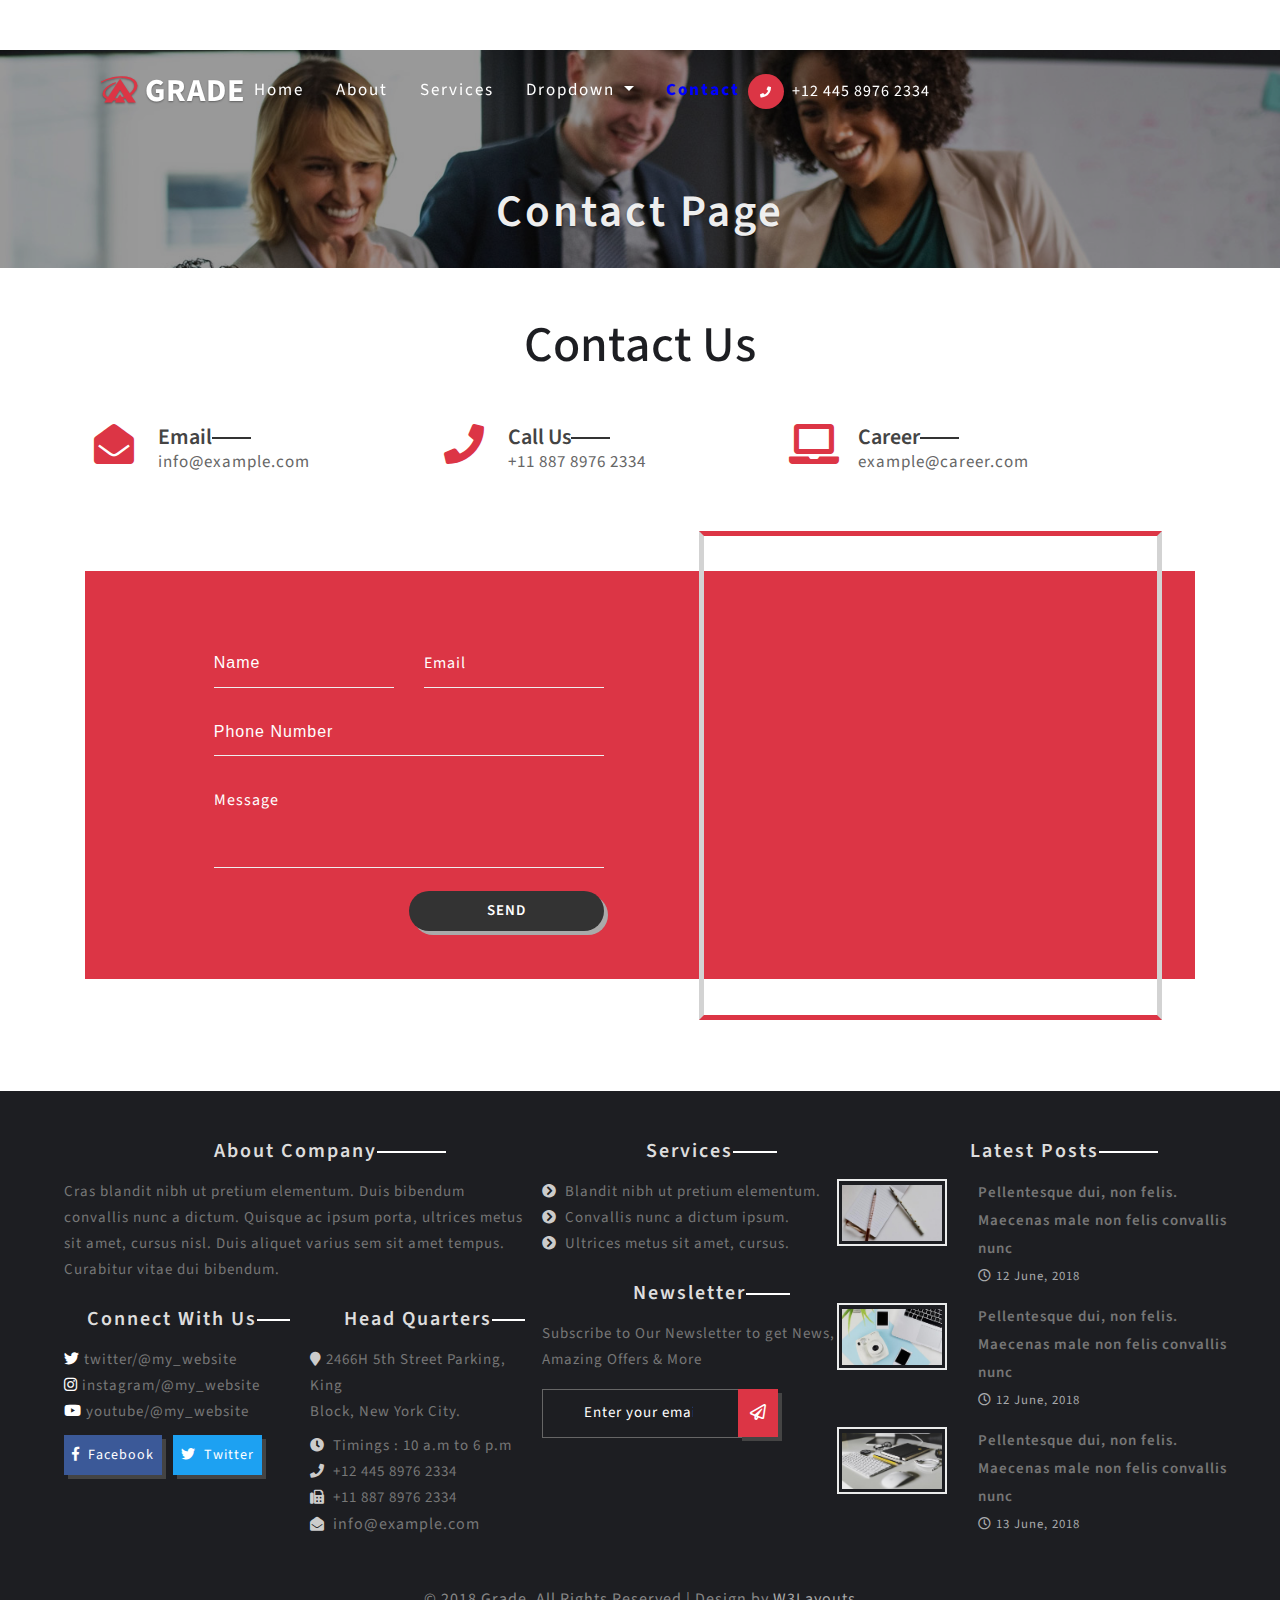
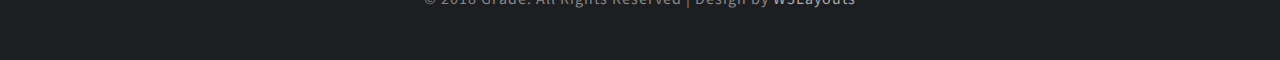
<file: grade_web_Free08-09-2018_1500984774/web/contact.html>
<!--
	Author: W3layouts
	Author URL: http://w3layouts.com
	License: Creative Commons Attribution 3.0 Unported
	License URL: http://creativecommons.org/licenses/by/3.0/
-->
<!DOCTYPE html>
<html lang="en">
<head>
<title>Grade Corporate Category Flat Bootstrap Responsive Website Template | Contact : W3layouts</title>
	
	<!-- Meta tag Keywords -->
	<meta name="viewport" content="width=device-width, initial-scale=1">
	<meta charset="utf-8">
	<meta name="keywords" content="Grade Responsive web template, Bootstrap Web Templates, Flat Web Templates, Android Compatible web template, 
	Smartphone Compatible web template, free webdesigns for Nokia, Samsung, LG, SonyEricsson, Motorola web design" />
	<script type="application/x-javascript">
		addEventListener("load", function () {
			setTimeout(hideURLbar, 0);
		}, false);

		function hideURLbar() {
			window.scrollTo(0, 1);
		}
	</script>
	<!--// Meta tag Keywords -->
    
	<!-- css files -->
	<link rel="stylesheet" href="css/bootstrap.css"> <!-- Bootstrap-Core-CSS -->
	<link rel="stylesheet" href="css/style.css" type="text/css" media="all" /> <!-- Style-CSS --> 
	<link rel="stylesheet" href="css/fontawesome-all.css"> <!-- Font-Awesome-Icons-CSS -->
	<!-- //css files -->
	
	<!--web font-->
	<link href="//fonts.googleapis.com/css?family=Source+Sans+Pro:200,200i,300,300i,400,400i,600,600i,700,700i,900,900i&amp;subset=cyrillic,cyrillic-ext,greek,greek-ext,latin-ext,vietnamese" rel="stylesheet">
	<!--//web font-->

</head>

<body>

<!-- header -->
<header>
	<div class="container">
		<nav class="navbar navbar-expand-lg navbar-light">
			<a class="navbar-brand" href="index.html">
				<span class="fab fa-asymmetrik"></span> Grade
			</a>
			<button class="navbar-toggler ml-md-auto" type="button" data-toggle="collapse" data-target="#navbarSupportedContent" aria-controls="navbarSupportedContent"
				aria-expanded="false" aria-label="Toggle navigation">
				<span class="navbar-toggler-icon"></span>
			</button>

			<div class="collapse navbar-collapse" id="navbarSupportedContent">
				<ul class="navbar-nav mx-auto text-center">
					<li class="nav-item mr-lg-3">
						<a class="nav-link" href="index.html">Home
							<span class="sr-only">(current)</span>
						</a>
					</li>
					<li class="nav-item mr-lg-3">
						<a class="nav-link" href="about.html">about</a>
					</li>
					<li class="nav-item mr-lg-3">
						<a class="nav-link" href="services.html">Services</a>
					</li>
					<li class="nav-item dropdown mr-lg-3">
						<a class="nav-link dropdown-toggle" href="#" id="navbarDropdown" role="button" data-toggle="dropdown" aria-haspopup="true"
							aria-expanded="false">
							Dropdown
						</a>
						<div class="dropdown-menu" aria-labelledby="navbarDropdown">
							<a class="dropdown-item" href="blog.html">Blog Page</a>
							<a class="dropdown-item" href="single.html">Single page</a>
							<div class="dropdown-divider"></div>
							<a class="dropdown-item" href="about.html">Stats</a>
						</div>
					</li>
					<li class="nav-item active">
						<a class="nav-link" href="contact.html">contact</a>
					</li>
				</ul>
				<div class="buttons">
					<p><i class="fas mr-1 fa-phone"></i> +12 445 8976 2334</p>
				</div>
				
			</div>
		</nav>
	</div>
</header>
<!-- //header -->

<!-- banner -->
<section class="inner-banner">
	<div class="banner-layer">
		<h1 class="text-center">Contact Page</h1>
	</div>
</section>
<!-- //banner -->

<!-- contact -->
<section class="contact py-5">
	<div class="container">
		<h2 class="heading mb-lg-5 mb-4">Contact Us</h2>
		<div class="row contact-grids w3-agile-grid">
			<div class="row col-md-4 col-sm-6 contact-grid1 w3-agile-grid">
				<div class="col-3 text-center">
					<i class="fas fa-envelope-open"></i>
				</div>
				<div class="col-9 p-0">
					<h4>Email</h4>
					<p><a href="mailto:info@example.com">info@example.com</a></p>
				</div>
			</div>
			<div class="row col-md-4 col-sm-6 mt-sm-0 mt-4 contact-grid1 w3-agile-grid">
				<div class="col-3 text-center">
					<i class="fas fa-phone"></i>
				</div>
				<div class="col-9 p-0">
					<h4>Call Us</h4>
					<p>+11 887 8976 2334</p>
				</div>
			</div>
			<div class="row col-md-4 col-sm-6 mt-md-0 mt-4 contact-grid1 w3-agile-grid">
				<div class="col-3 text-center">
					<i class="fas fa-laptop"></i>
				</div>
				<div class="col-9 p-0">
					<h4>Career</h4>
					<p><a href="mailto:example@career.com">example@career.com</a></p>
				</div>
			</div>
		</div>
		<div class="row contact_full w3-agile-grid">
			<div class="col-md-7 contact-us w3-agile-grid">
				<form action="#" method="post">
					<div class="row">
						<div class="col-md-6 styled-input">
							<input type="text" name="Name" placeholder="Name" required="">
						</div>
						<div class="col-md-6 styled-input">
							<input type="email" name="Email" placeholder="Email" required=""> 
						</div> 
					</div>
					<div class="styled-input">
						<input type="text" name="phone" placeholder="Phone Number" required="">
					</div>
					<div class="styled-input">
						<textarea name="Message" placeholder="Message" required=""></textarea>
					</div>
					<div class="click mt-3">
						<input type="submit" value="SEND">
					</div>
				</form>
			</div>
			<div class="col-md-5 map">
				 <iframe src="https://www.google.com/maps/embed?pb=!1m18!1m12!1m3!1d1398183.40180821!2d7.103180750702041!3d46.80771447968857!2m3!1f0!2f0!3f0!3m2!1i1024!2i768!4f13.1!3m3!1m2!1s0x478c64ef6f596d61%3A0x5c56b5110fcb7b15!2sSwitzerland!5e0!3m2!1sen!2sin!4v1529102870533"></iframe>
				 </div>
		</div>
	</div>
</section>
<!-- //contact -->

<!-- footer -->	
<footer>
	<div class="container-fluid p-5">
		<div class="row footer-gap">
			<div class="col-lg-5 mb-lg-0 mb-4">
				<h3 class="text-capitalize mb-3">About Company</h3>
				<p>Cras blandit nibh ut pretium elementum. Duis bibendum convallis nunc a dictum. Quisque ac ipsum porta, ultrices metus sit amet,
				cursus nisl. Duis aliquet varius sem sit amet tempus. Curabitur vitae dui bibendum. </p>
				<div class="row mt-4 w3-agile-grid">
					<div class="col-md-6">
						<h3 class="text-capitalize mb-3">Connect With Us</h3>
						<p><span class="fab fa-twitter"></span> twitter/@my_website</p>
						<p><span class="fab fa-instagram"></span> instagram/@my_website</p>
						<p><span class="fab fa-youtube mb-4"></span> youtube/@my_website</p>
						<a href="#" class="facebook mr-2"><span class="fab mr-1 fa-facebook-f"></span> Facebook</a>
						<a href="#" class="twitter"><span class="fab mr-1 fa-twitter"></span> Twitter</a>
					</div>
					<div class="col-md-6 mt-md-0 mt-5">
						<h3 class="text-capitalize mb-3">Head Quarters</h3>
						<address class="mb-0">
							<p class="mb-2"><i class="fas fa-map-marker"></i> 2466H 5th Street Parking, King <br>Block, New York City.</p>
							<p><i class="fas mr-1 fa-clock"></i> Timings : 10 a.m to 6 p.m</p>
							<p><i class="fas mr-1 fa-phone"></i> +12 445 8976 2334</p>
							<p><i class="fas mr-1 fa-fax"></i> +11 887 8976 2334 </p>
							<p><i class="fas mr-1 fa-envelope-open"></i> <a href="mailto:info@example.com">info@example.com</a></p>
						</address>
					</div>
				</div>
			</div>
			<div class="col-lg-3 col-md-6 mt-lg-0 mt-sm-0 p-md-0">
				<h3 class="text-capitalize mb-3">Services</h3>
				<ul>
					<li><i class="fas mr-1 fa-chevron-circle-right"></i> Blandit nibh ut pretium elementum.</li>
					<li><i class="fas mr-1 fa-chevron-circle-right"></i> Convallis nunc a dictum ipsum.</li>
					<li><i class="fas mr-1 fa-chevron-circle-right"></i> Ultrices metus sit amet, cursus.</li>
				</ul>
				<h3 class="text-capitalize mt-4 mb-3">Newsletter</h3>
				<p class="mb-3">Subscribe to Our Newsletter to get News, Amazing Offers &amp; More</p>
				<form action="#" method="post">
					<input type="email" name="Email" placeholder="Enter your email..." required="">
					<button class="btn1"><i class="far fa-paper-plane"></i></button>
					<div class="clearfix"> </div>
				</form>
			</div>
			<div class="col-lg-4 w3-agile-grid col-md-6 mt-lg-0 mt-md-0 mt-4 p-md-0">
				<h3 class="text-capitalize mb-3">Latest Posts</h3>
				<div class="blog-grids row mb-3">
					<div class="col-md-4 col-sm-3 col-4 pr-sm-3 pr-0 blog-grid-left">
						<a href="single.html">
							<img src="images/f1.jpg" class="img-fluid" alt="">
						</a>
					</div>
					<div class="col-md-8 col-sm-9 col-8 blog-grid-right">
						<h5>
							<a href="single.html">Pellentesque dui, non felis. Maecenas male non felis convallis nunc </a>
						</h5>
						<div class="sub-meta">
							<span>
								<i class="far fa-clock"></i> 12 June, 2018</span>
						</div>
					</div>
				</div>
				<div class="blog-grids w3-agile-grid row mb-3">
					<div class="col-md-4 col-sm-3 col-4 pr-sm-3 pr-0 blog-grid-left">
						<a href="single.html">
							<img src="images/f2.jpg" class="img-fluid" alt="">
						</a>
					</div>
					<div class="col-md-8 col-sm-9 col-8 blog-grid-right">
						<h5>
							<a href="single.html">Pellentesque dui, non felis. Maecenas male non felis convallis nunc </a>
						</h5>
						<div class="sub-meta">
							<span>
								<i class="far fa-clock"></i> 12 June, 2018</span>
						</div>
					</div>
				</div>
				<div class="blog-grids w3-agile-grid row">
					<div class="col-md-4 col-sm-3 col-4 pr-sm-3 pr-0 blog-grid-left">
						<a href="single.html">
							<img src="images/f3.jpg" class="img-fluid" alt="">
						</a>
					</div>
					<div class="col-md-8 col-sm-9 col-8 blog-grid-right">
						<h5>
							<a href="single.html">Pellentesque dui, non felis. Maecenas male non felis convallis nunc </a>
						</h5>
						<div class="sub-meta">
							<span>
								<i class="far fa-clock"></i> 13 June, 2018</span>
						</div>
					</div>
				</div>
			</div>
		</div>
	</div>
	<div class="copyright pb-sm-5 pb-4 text-center">
		<p>© 2018 Grade. All Rights Reserved | Design by <a href="http://www.W3Layouts.com" target="_blank">W3Layouts</a></p>
	</div>
</footer>
<!-- footer -->

	<!-- js -->
	<script type="text/javascript" src="js/jquery-2.1.4.min.js"></script>
	<script type="text/javascript" src="js/bootstrap.js"></script> <!-- Necessary-JavaScript-File-For-Bootstrap --> 
	<!-- //js -->	
	
	<!-- start-smoth-scrolling -->
	<script src="js/SmoothScroll.min.js"></script>
	<script type="text/javascript" src="js/move-top.js"></script>
	<script type="text/javascript" src="js/easing.js"></script>
	<script type="text/javascript">
		jQuery(document).ready(function($) {
			$(".scroll").click(function(event){		
				event.preventDefault();
				$('html,body').animate({scrollTop:$(this.hash).offset().top},1000);
			});
		});
	</script>
	<!-- here stars scrolling icon -->
	<script type="text/javascript">
		$(document).ready(function() {
			/*
				var defaults = {
				containerID: 'toTop', // fading element id
				containerHoverID: 'toTopHover', // fading element hover id
				scrollSpeed: 1200,
				easingType: 'linear' 
				};
			*/
								
			$().UItoTop({ easingType: 'easeOutQuart' });
								
			});
	</script>
	<!-- //here ends scrolling icon -->
	<!-- start-smoth-scrolling -->

</body>
</html>
</file>
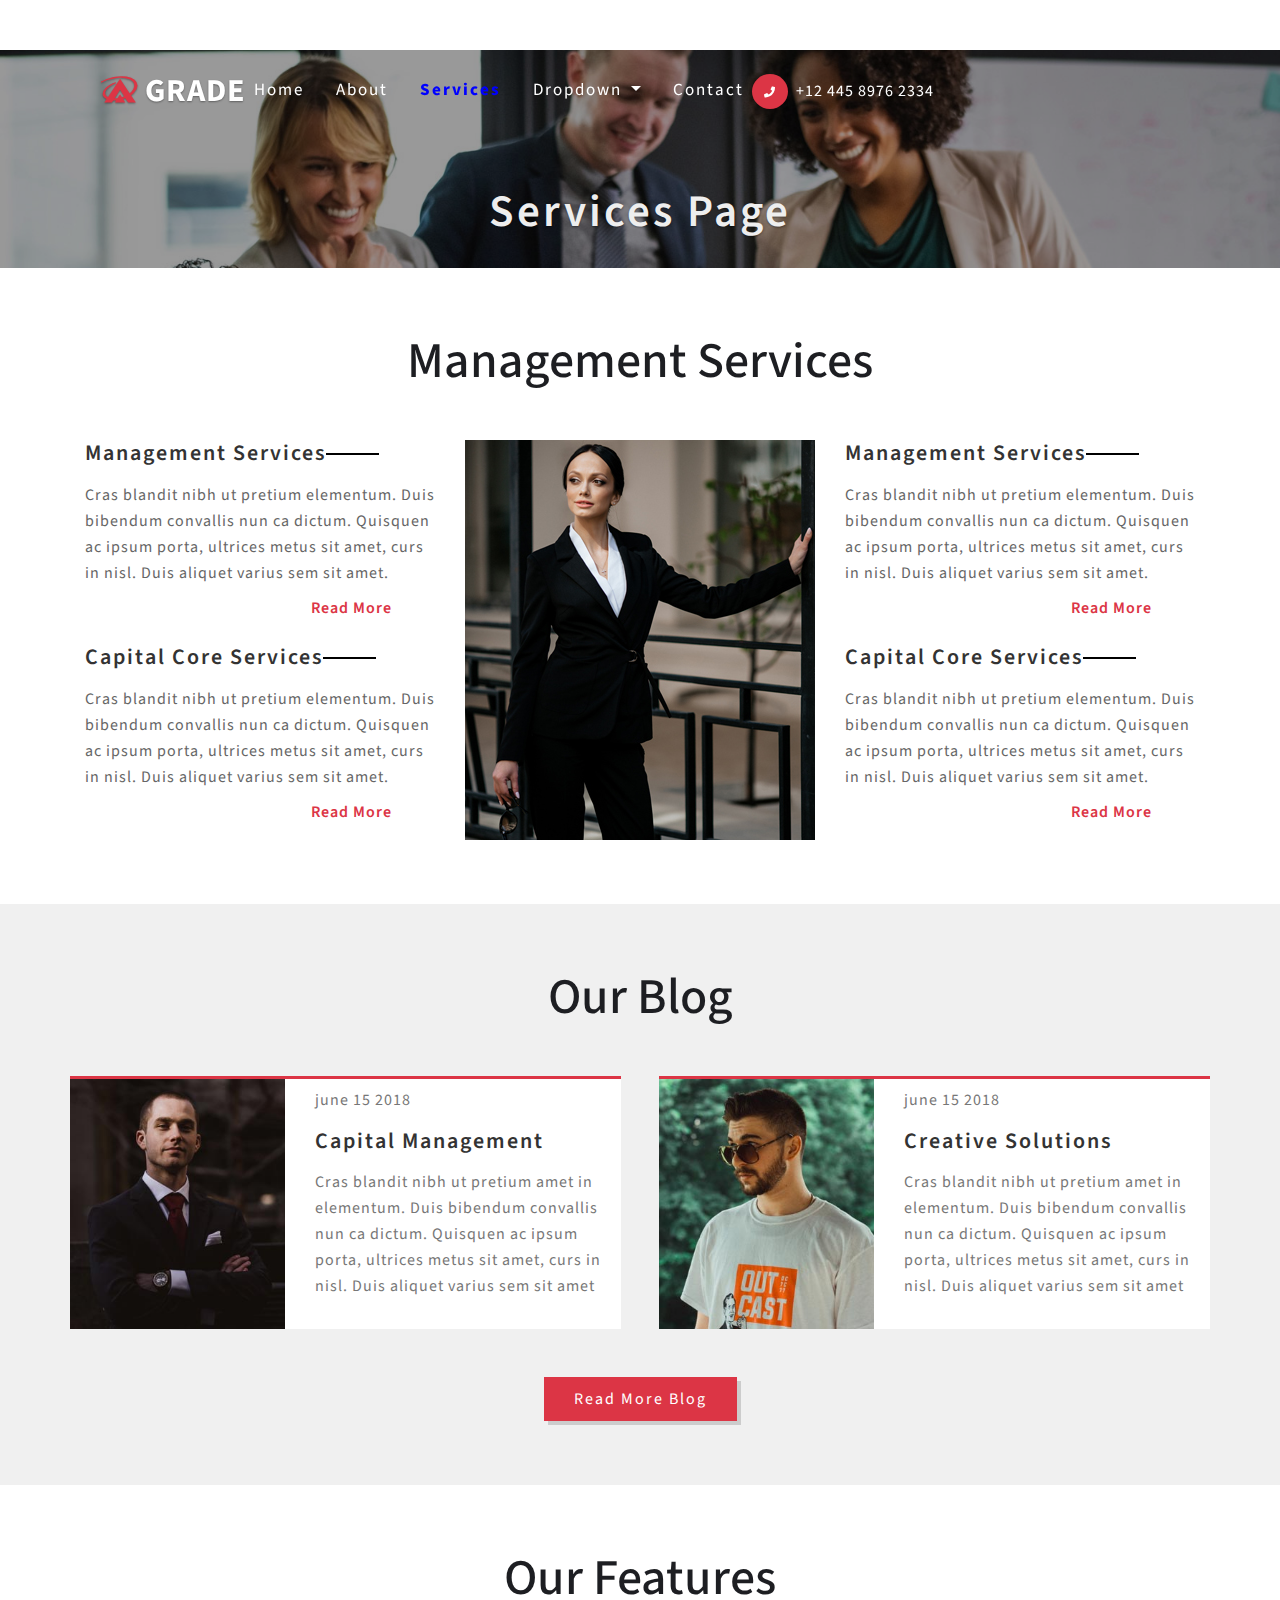
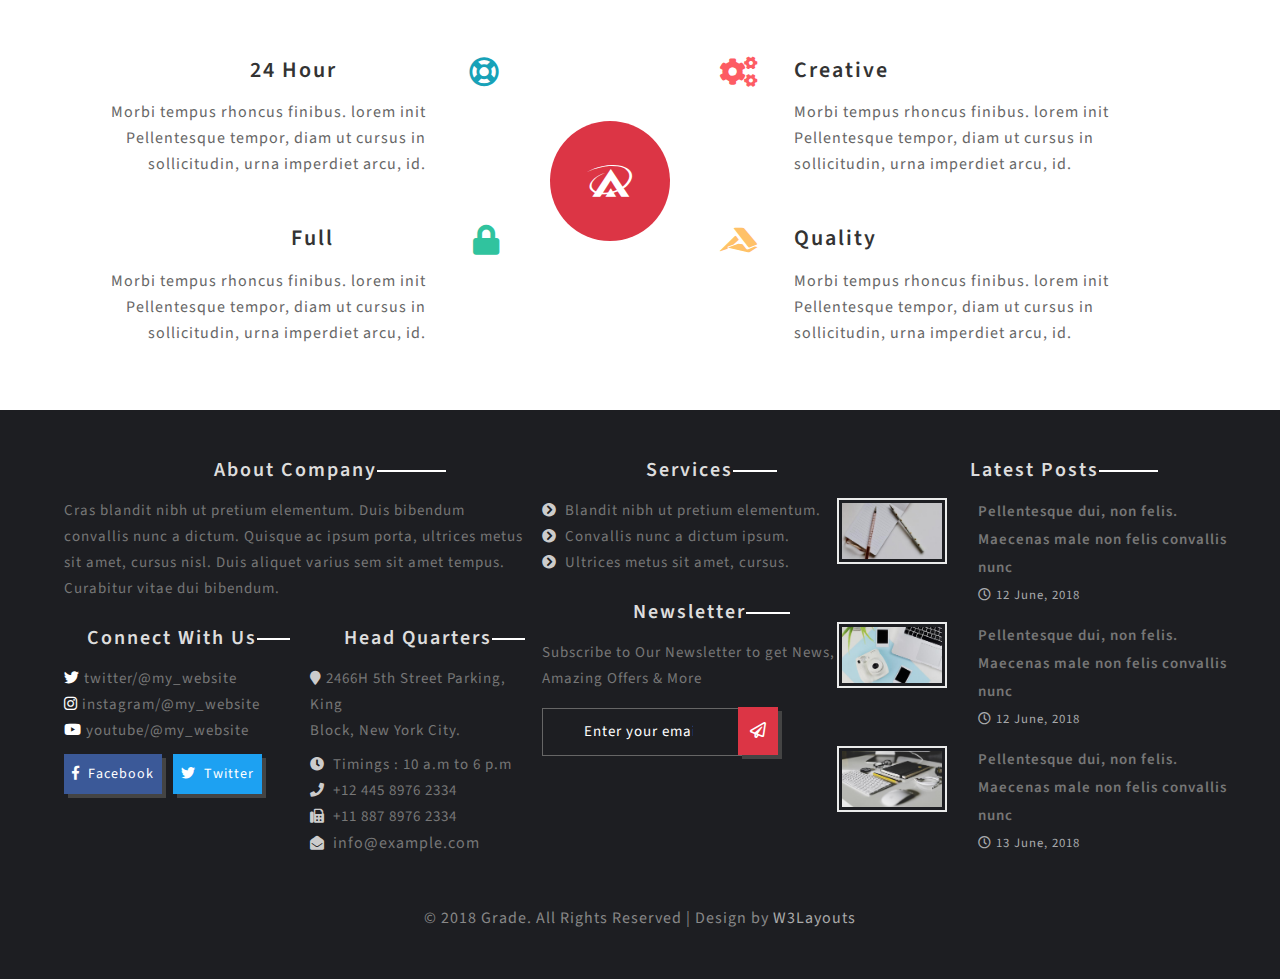
<file: grade_web_Free08-09-2018_1500984774/web/services.html>
<!--
	Author: W3layouts
	Author URL: http://w3layouts.com
	License: Creative Commons Attribution 3.0 Unported
	License URL: http://creativecommons.org/licenses/by/3.0/
-->
<!DOCTYPE html>
<html lang="en">
<head>
<title>Grade Corporate Category Flat Bootstrap Responsive Website Template | Services : W3layouts</title>
	
	<!-- Meta tag Keywords -->
	<meta name="viewport" content="width=device-width, initial-scale=1">
	<meta charset="utf-8">
	<meta name="keywords" content="Grade Responsive web template, Bootstrap Web Templates, Flat Web Templates, Android Compatible web template, 
	Smartphone Compatible web template, free webdesigns for Nokia, Samsung, LG, SonyEricsson, Motorola web design" />
	<script type="application/x-javascript">
		addEventListener("load", function () {
			setTimeout(hideURLbar, 0);
		}, false);

		function hideURLbar() {
			window.scrollTo(0, 1);
		}
	</script>
	<!--// Meta tag Keywords -->
    
	<!-- css files -->
	<link rel="stylesheet" href="css/bootstrap.css"> <!-- Bootstrap-Core-CSS -->
	<link rel="stylesheet" href="css/style.css" type="text/css" media="all" /> <!-- Style-CSS --> 
	<link rel="stylesheet" href="css/fontawesome-all.css"> <!-- Font-Awesome-Icons-CSS -->
	<!-- //css files -->
	
	<!--web font-->
	<link href="//fonts.googleapis.com/css?family=Source+Sans+Pro:200,200i,300,300i,400,400i,600,600i,700,700i,900,900i&amp;subset=cyrillic,cyrillic-ext,greek,greek-ext,latin-ext,vietnamese" rel="stylesheet">
	<!--//web font-->

</head>

<body>

<!-- header -->
<header>
	<div class="container">
		<nav class="navbar navbar-expand-lg navbar-light">
			<a class="navbar-brand" href="index.html">
				<span class="fab fa-asymmetrik"></span> Grade
			</a>
			<button class="navbar-toggler ml-md-auto" type="button" data-toggle="collapse" data-target="#navbarSupportedContent" aria-controls="navbarSupportedContent"
				aria-expanded="false" aria-label="Toggle navigation">
				<span class="navbar-toggler-icon"></span>
			</button>

			<div class="collapse navbar-collapse" id="navbarSupportedContent">
				<ul class="navbar-nav mx-auto text-center">
					<li class="nav-item mr-lg-3">
						<a class="nav-link" href="index.html">Home
							<span class="sr-only">(current)</span>
						</a>
					</li>
					<li class="nav-item mr-lg-3">
						<a class="nav-link" href="about.html">about</a>
					</li>
					<li class="nav-item active mr-lg-3">
						<a class="nav-link" href="services.html">Services</a>
					</li>
					<li class="nav-item dropdown mr-lg-3">
						<a class="nav-link dropdown-toggle" href="#" id="navbarDropdown" role="button" data-toggle="dropdown" aria-haspopup="true"
							aria-expanded="false">
							Dropdown
						</a>
						<div class="dropdown-menu" aria-labelledby="navbarDropdown">
							<a class="dropdown-item" href="blog.html">Blog Page</a>
							<a class="dropdown-item" href="single.html">Single page</a>
							<div class="dropdown-divider"></div>
							<a class="dropdown-item" href="about.html">Stats</a>
						</div>
					</li>
					<li class="nav-item">
						<a class="nav-link" href="contact.html">contact</a>
					</li>
				</ul>
				<div class="buttons">
					<p><i class="fas mr-1 fa-phone"></i> +12 445 8976 2334</p>
				</div>
				
			</div>
		</nav>
	</div>
</header>
<!-- //header -->


<!-- banner -->
<section class="inner-banner">
	<div class="banner-layer">
		<h1 class="text-center">Services Page</h1>
	</div>
</section>
<!-- //banner -->


<!-- management services -->
<section class="services py-5">
	<div class="container py-md-3">
		<h3 class="heading mb-lg-5 mb-4">Management services</h3>
		<div class="row service_grids">
			<div class="col-lg-4 w3-agile-grid">
				<div class="grid agile-info">
					<h4 class="mb-3">Management Services</h4>
					<p>Cras blandit nibh ut pretium elementum. Duis bibendum convallis nun ca dictum. Quisquen ac ipsum porta, ultrices metus sit amet,
					curs in nisl. Duis aliquet varius sem sit amet.</p>
					<a href="#" data-toggle="modal" data-target="#exampleModalCenter" role="button">Read More <span class="fas ml-1 fa-angle-double-right"></span> </a>
				</div>
				<div class="grid mt-4 agile-info">
					<h4 class="mb-3">Capital Core Services</h4>
					<p>Cras blandit nibh ut pretium elementum. Duis bibendum convallis nun ca dictum. Quisquen ac ipsum porta, ultrices metus sit amet,
					curs in nisl. Duis aliquet varius sem sit amet.</p>
					<a href="#" data-toggle="modal" data-target="#exampleModalCenter" role="button">Read More <span class="fas ml-1 fa-angle-double-right"></span> </a>
				</div>
			</div>
			<div class="col-lg-4 col-md-6 my-lg-0 my-5">
				<img src="images/service.jpg" alt="" class="img-fluid" /> 
			</div>
			<div class="col-lg-4 w3-agile-grid">
				<div class="grid agile-info">
					<h4 class="mb-3">Management Services</h4>
					<p>Cras blandit nibh ut pretium elementum. Duis bibendum convallis nun ca dictum. Quisquen ac ipsum porta, ultrices metus sit amet,
					curs in nisl. Duis aliquet varius sem sit amet.</p>
					<a href="#" data-toggle="modal" data-target="#exampleModalCenter" role="button">Read More <span class="fas ml-1 fa-angle-double-right"></span> </a>
				</div>
				<div class="grid mt-4 agile-info">
					<h4 class="mb-3">Capital Core Services</h4>
					<p>Cras blandit nibh ut pretium elementum. Duis bibendum convallis nun ca dictum. Quisquen ac ipsum porta, ultrices metus sit amet,
					curs in nisl. Duis aliquet varius sem sit amet.</p>
					<a href="#" data-toggle="modal" data-target="#exampleModalCenter" role="button">Read More <span class="fas ml-1 fa-angle-double-right"></span> </a>
				</div>
			</div>
		</div>
	</div>
</section>
<!-- //management services -->

<!-- blog -->
<section class="blog">
	<div class="workd py-5">
		<div class="container py-md-3">
			<h3 class="heading mb-lg-5 mb-4">Our Blog</h3>
			<div class="row blog-grids">
				<div class="col-lg-6 w3-agile-grid">
					<div class="row blog-grid1 mr-lg-1 agile-info">
						<div class="col-lg-5 col-md-4 col-sm-5 pl-0">
							<img src="images/t1.jpg" class="img-fluid" alt="">
						</div>
						<div class="col-lg-7 col-md-8 col-sm-7 blog-text">
							<p class="mt-2">june 15 2018</p>
							<h4>Capital Management</h4>
							<p>Cras blandit nibh ut pretium amet in elementum. Duis bibendum convallis nun ca dictum. Quisquen ac ipsum porta, ultrices metus sit amet,
							curs in nisl. Duis aliquet varius sem sit amet</p>
						</div>
					</div>
				</div>
				<div class="col-lg-6 mt-lg-0 mt-5 w3-agile-grid">
					<div class="row blog-grid2 ml-lg-1 agile-info">
						<div class="col-lg-5 col-md-4 col-sm-5  pl-0">
							<img src="images/t2.jpg" class="img-fluid" alt="">
						</div>
						<div class="col-lg-7 col-md-8 col-sm-7 blog-text">
							<p class="mt-2">june 15 2018</p>
							<h4>Creative Solutions</h4>
							<p>Cras blandit nibh ut pretium amet in elementum. Duis bibendum convallis nun ca dictum. Quisquen ac ipsum porta, ultrices metus sit amet,
							curs in nisl. Duis aliquet varius sem sit amet</p>
						</div>
					</div>
				</div>
				<div class="text-center more_blog" style="width:100%">
					<a href="blog.html" class="mt-5">Read More Blog</a>
				</div>
			</div>
		</div>
	</div>
</section>
<!-- //blog -->

<!-- our features -->
<section class="services py-5">
	<div class="container py-md-3">
		<h3 class="heading mb-lg-5 mb-4">Our Features</h3>
		<div class="row service-grids">
			<div class="col-lg-5 row service-grid1 w3-agile-grid text-right">
				<div class="col-sm-10 col-10 agile-info">
					<h4 class="mb-3">24 Hour <span>Support</span></h4>
					<p class="mb-5">Morbi tempus rhoncus finibus. lorem init Pellentesque tempor, diam ut cursus in sollicitudin, urna imperdiet arcu, id. </p>
				</div>
				<div class="col-sm-2 col-2 icon1">
					<span class="far fa-life-ring"></span>
				</div>
				<div class="col-sm-10 col-10 agile-info">
					<h4 class="mb-3">Full <span>Security</span></h4>
					<p>Morbi tempus rhoncus finibus. lorem init Pellentesque tempor, diam ut cursus in sollicitudin, urna imperdiet arcu, id. </p>
				</div>
				<div class="col-sm-2 col-2 icon2">
					<span class="fas fa-lock"></span>
				</div>
			</div>
			
			<div class="col-lg-2 my-lg-0 text-center middle my-md-5 my-4 service-grid1 p-0">
				<span class="fab fa-asymmetrik"></span>
			</div>
			
			<div class="col-lg-5 row service-grid1 w3-agile-grid">
				<div class="col-sm-2 col-2 icon3">
					<span class="fas fa-cogs"></span>
				</div>
				<div class="col-sm-10 col-10 agile-info">
					<h4 class="mb-3">Creative <span>Process</span></h4>
					<p class="mb-5">Morbi tempus rhoncus finibus. lorem init Pellentesque tempor, diam ut cursus in sollicitudin, urna imperdiet arcu, id. </p>
				</div>
				<div class="col-sm-2 col-2 icon4">
					<span class="fab fa-accusoft"></span>
				</div>
				<div class="col-sm-10 col-10 agile-info">
					<h4 class="mb-3">Quality <span>Performance</span></h4>
					<p>Morbi tempus rhoncus finibus. lorem init Pellentesque tempor, diam ut cursus in sollicitudin, urna imperdiet arcu, id. </p>
				</div>
			</div>
		</div>

	</div>
</section>
<!-- //our features -->

<!-- footer -->	
<footer>
	<div class="container-fluid p-5">
		<div class="row footer-gap">
			<div class="col-lg-5 mb-lg-0 mb-4">
				<h3 class="text-capitalize mb-3">About Company</h3>
				<p>Cras blandit nibh ut pretium elementum. Duis bibendum convallis nunc a dictum. Quisque ac ipsum porta, ultrices metus sit amet,
				cursus nisl. Duis aliquet varius sem sit amet tempus. Curabitur vitae dui bibendum. </p>
				<div class="row mt-4 agile-info">
					<div class="col-md-6">
						<h3 class="text-capitalize mb-3">Connect With Us</h3>
						<p><span class="fab fa-twitter"></span> twitter/@my_website</p>
						<p><span class="fab fa-instagram"></span> instagram/@my_website</p>
						<p><span class="fab fa-youtube mb-4"></span> youtube/@my_website</p>
						<a href="#" class="facebook mr-2"><span class="fab mr-1 fa-facebook-f"></span> Facebook</a>
						<a href="#" class="twitter"><span class="fab mr-1 fa-twitter"></span> Twitter</a>
					</div>
					<div class="col-md-6 mt-md-0 mt-5">
						<h3 class="text-capitalize mb-3">Head Quarters</h3>
						<address class="mb-0">
							<p class="mb-2"><i class="fas fa-map-marker"></i> 2466H 5th Street Parking, King <br>Block, New York City.</p>
							<p><i class="fas mr-1 fa-clock"></i> Timings : 10 a.m to 6 p.m</p>
							<p><i class="fas mr-1 fa-phone"></i> +12 445 8976 2334</p>
							<p><i class="fas mr-1 fa-fax"></i> +11 887 8976 2334 </p>
							<p><i class="fas mr-1 fa-envelope-open"></i> <a href="mailto:info@example.com">info@example.com</a></p>
						</address>
					</div>
				</div>
			</div>
			<div class="col-lg-3 col-md-6 mt-lg-0 mt-sm-0 p-md-0">
				<h3 class="text-capitalize mb-3">Services</h3>
				<ul>
					<li><i class="fas mr-1 fa-chevron-circle-right"></i> Blandit nibh ut pretium elementum.</li>
					<li><i class="fas mr-1 fa-chevron-circle-right"></i> Convallis nunc a dictum ipsum.</li>
					<li><i class="fas mr-1 fa-chevron-circle-right"></i> Ultrices metus sit amet, cursus.</li>
				</ul>
				<h3 class="text-capitalize mt-4 mb-3">Newsletter</h3>
				<p class="mb-3">Subscribe to Our Newsletter to get News, Amazing Offers &amp; More</p>
				<form action="#" method="post">
					<input type="email" name="Email" placeholder="Enter your email..." required="">
					<button class="btn1"><i class="far fa-paper-plane"></i></button>
					<div class="clearfix"> </div>
				</form>
			</div>
			<div class="col-lg-4 col-md-6 agile-info mt-lg-0 mt-md-0 mt-4 p-md-0">
				<h3 class="text-capitalize mb-3">Latest Posts</h3>
				<div class="blog-grids row mb-3">
					<div class="col-md-4 col-sm-3 col-4 pr-sm-3 pr-0 blog-grid-left">
						<a href="single.html">
							<img src="images/f1.jpg" class="img-fluid" alt="">
						</a>
					</div>
					<div class="col-md-8 col-sm-9 col-8 blog-grid-right">
						<h5>
							<a href="single.html">Pellentesque dui, non felis. Maecenas male non felis convallis nunc </a>
						</h5>
						<div class="sub-meta">
							<span>
								<i class="far fa-clock"></i> 12 June, 2018</span>
						</div>
					</div>
				</div>
				<div class="blog-grids agile-info row mb-3">
					<div class="col-md-4 col-sm-3 col-4 pr-sm-3 pr-0 blog-grid-left">
						<a href="single.html">
							<img src="images/f2.jpg" class="img-fluid" alt="">
						</a>
					</div>
					<div class="col-md-8 col-sm-9 col-8 blog-grid-right">
						<h5>
							<a href="single.html">Pellentesque dui, non felis. Maecenas male non felis convallis nunc </a>
						</h5>
						<div class="sub-meta">
							<span>
								<i class="far fa-clock"></i> 12 June, 2018</span>
						</div>
					</div>
				</div>
				<div class="blog-grids agile-info row">
					<div class="col-md-4 col-sm-3 col-4 pr-sm-3 pr-0 blog-grid-left">
						<a href="single.html">
							<img src="images/f3.jpg" class="img-fluid" alt="">
						</a>
					</div>
					<div class="col-md-8 col-sm-9 col-8 blog-grid-right">
						<h5>
							<a href="single.html">Pellentesque dui, non felis. Maecenas male non felis convallis nunc </a>
						</h5>
						<div class="sub-meta">
							<span>
								<i class="far fa-clock"></i> 13 June, 2018</span>
						</div>
					</div>
				</div>
			</div>
		</div>
	</div>
	<div class="copyright pb-sm-5 pb-4 text-center">
		<p>© 2018 Grade. All Rights Reserved | Design by <a href="http://www.W3Layouts.com" target="_blank">W3Layouts</a></p>
	</div>
</footer>
<!-- footer -->

	<!-- js -->
	<script type="text/javascript" src="js/jquery-2.1.4.min.js"></script>
	<script type="text/javascript" src="js/bootstrap.js"></script> <!-- Necessary-JavaScript-File-For-Bootstrap --> 
	<!-- //js -->	
	
	<!-- start-smoth-scrolling -->
	<script src="js/SmoothScroll.min.js"></script>
	<script type="text/javascript" src="js/move-top.js"></script>
	<script type="text/javascript" src="js/easing.js"></script>
	<script type="text/javascript">
		jQuery(document).ready(function($) {
			$(".scroll").click(function(event){		
				event.preventDefault();
				$('html,body').animate({scrollTop:$(this.hash).offset().top},1000);
			});
		});
	</script>
	<!-- here stars scrolling icon -->
	<script type="text/javascript">
		$(document).ready(function() {
			/*
				var defaults = {
				containerID: 'toTop', // fading element id
				containerHoverID: 'toTopHover', // fading element hover id
				scrollSpeed: 1200,
				easingType: 'linear' 
				};
			*/
								
			$().UItoTop({ easingType: 'easeOutQuart' });
								
			});
	</script>
	<!-- //here ends scrolling icon -->
	<!-- start-smoth-scrolling -->

</body>
</html>
</file>
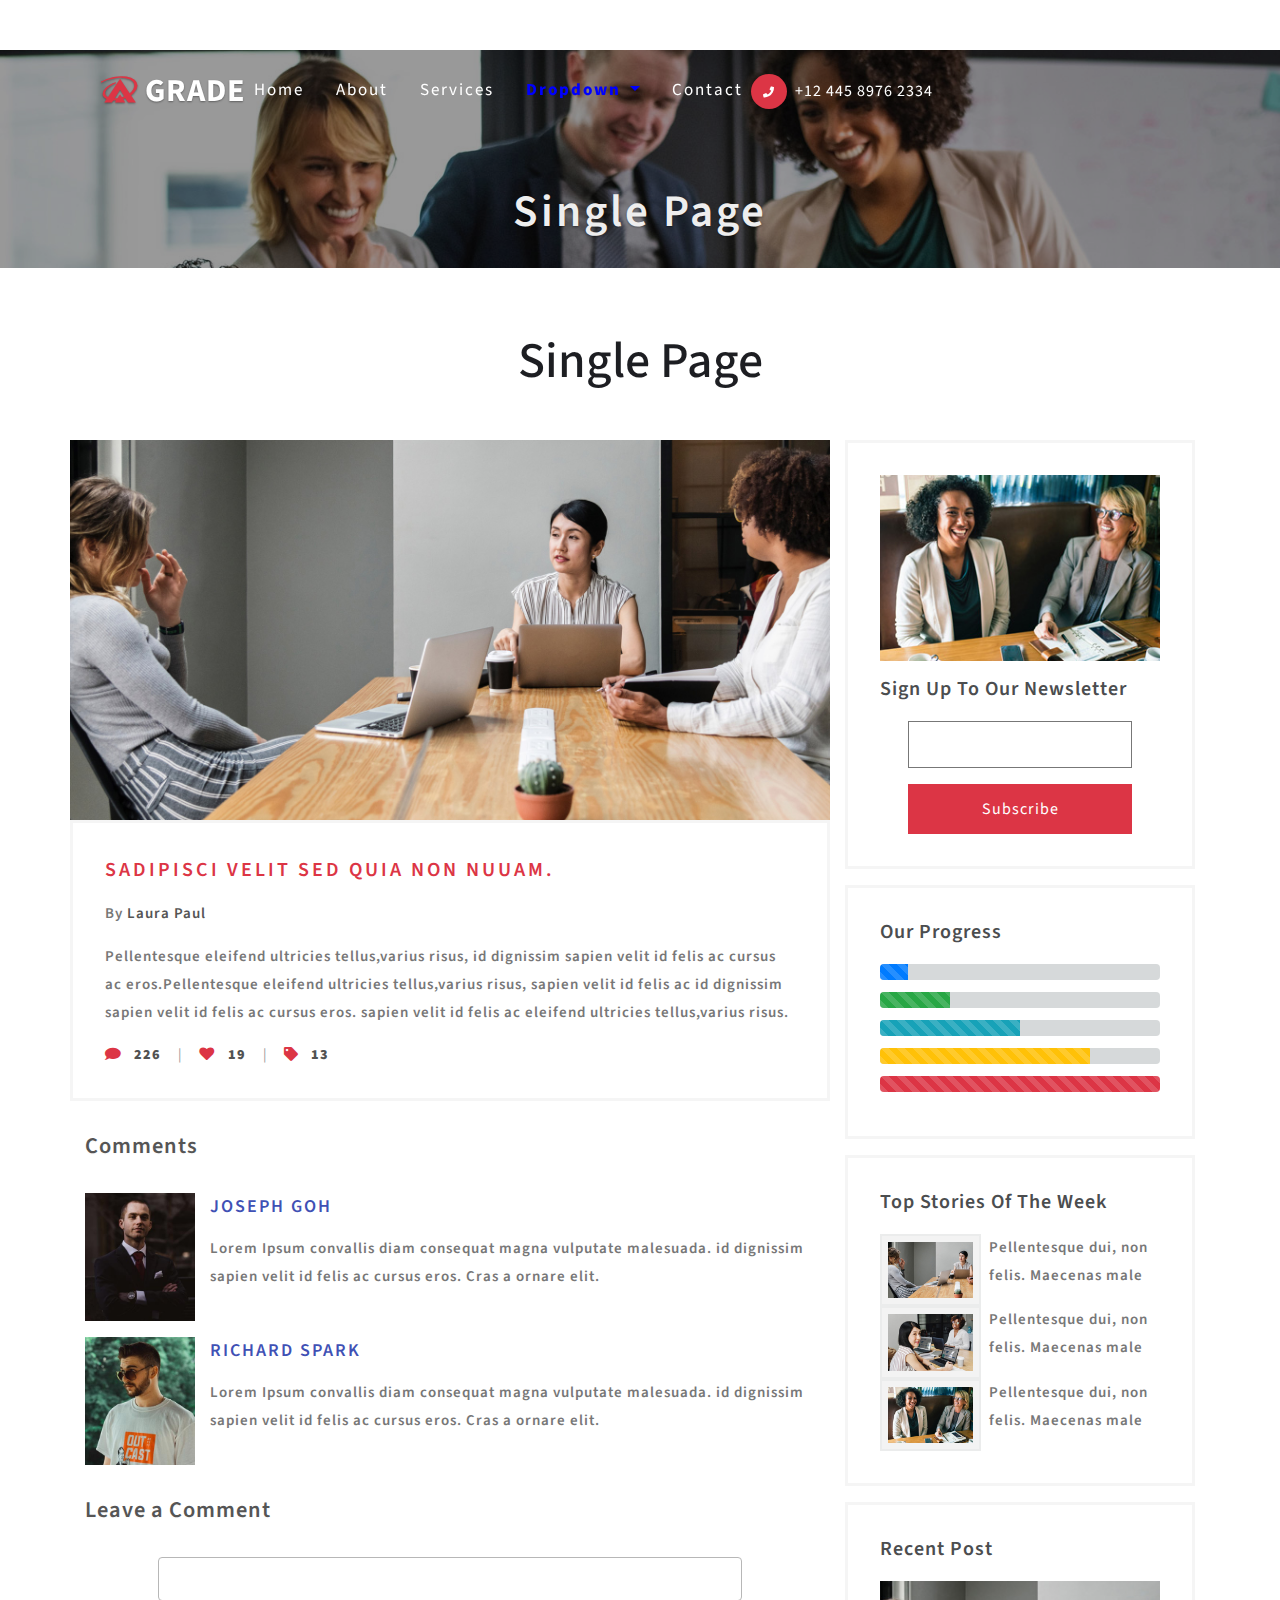
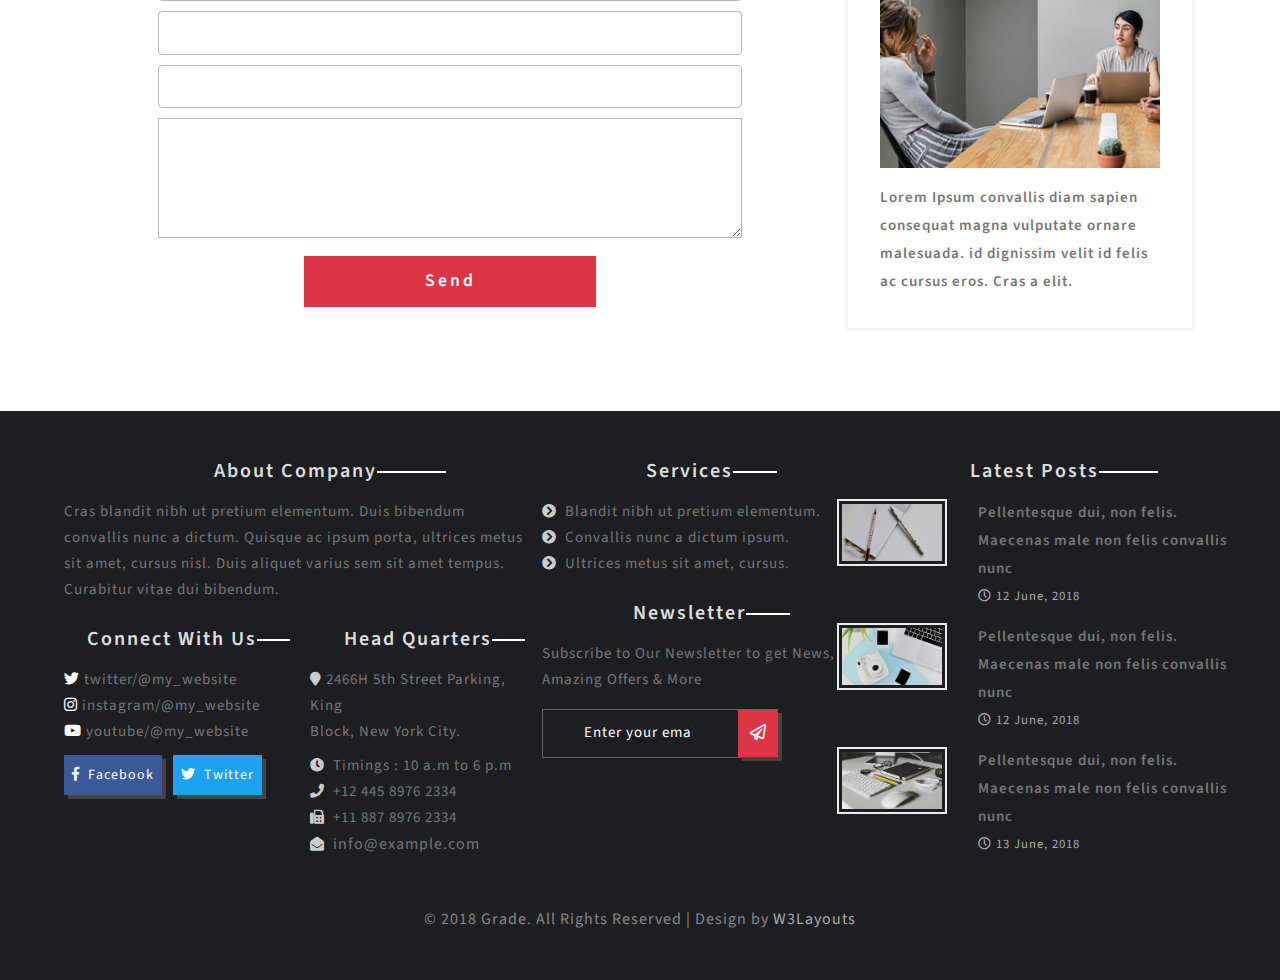
<file: grade_web_Free08-09-2018_1500984774/web/single.html>
<!--
	Author: W3layouts
	Author URL: http://w3layouts.com
	License: Creative Commons Attribution 3.0 Unported
	License URL: http://creativecommons.org/licenses/by/3.0/
-->
<!DOCTYPE html>
<html lang="en">
<head>
<title>Grade Corporate Category Flat Bootstrap Responsive Website Template | Single : W3layouts</title>
	
	<!-- Meta tag Keywords -->
	<meta name="viewport" content="width=device-width, initial-scale=1">
	<meta charset="utf-8">
	<meta name="keywords" content="Grade Responsive web template, Bootstrap Web Templates, Flat Web Templates, Android Compatible web template, 
	Smartphone Compatible web template, free webdesigns for Nokia, Samsung, LG, SonyEricsson, Motorola web design" />
	<script type="application/x-javascript">
		addEventListener("load", function () {
			setTimeout(hideURLbar, 0);
		}, false);

		function hideURLbar() {
			window.scrollTo(0, 1);
		}
	</script>
	<!--// Meta tag Keywords -->
    
	<!-- css files -->
	<link rel="stylesheet" href="css/bootstrap.css"> <!-- Bootstrap-Core-CSS -->
	<link rel="stylesheet" href="css/style.css" type="text/css" media="all" /> <!-- Style-CSS --> 
	<link rel="stylesheet" href="css/fontawesome-all.css"> <!-- Font-Awesome-Icons-CSS -->
	<!-- //css files -->
	
	<!--web font-->
	<link href="//fonts.googleapis.com/css?family=Source+Sans+Pro:200,200i,300,300i,400,400i,600,600i,700,700i,900,900i&amp;subset=cyrillic,cyrillic-ext,greek,greek-ext,latin-ext,vietnamese" rel="stylesheet">
	<!--//web font-->

</head>

<body>

<!-- header -->
<header>
	<div class="container">
		<nav class="navbar navbar-expand-lg navbar-light">
			<a class="navbar-brand" href="index.html">
				<span class="fab fa-asymmetrik"></span> Grade
			</a>
			<button class="navbar-toggler ml-md-auto" type="button" data-toggle="collapse" data-target="#navbarSupportedContent" aria-controls="navbarSupportedContent"
				aria-expanded="false" aria-label="Toggle navigation">
				<span class="navbar-toggler-icon"></span>
			</button>

			<div class="collapse navbar-collapse" id="navbarSupportedContent">
				<ul class="navbar-nav mx-auto text-center">
					<li class="nav-item mr-lg-3">
						<a class="nav-link" href="index.html">Home
							<span class="sr-only">(current)</span>
						</a>
					</li>
					<li class="nav-item mr-lg-3">
						<a class="nav-link" href="about.html">about</a>
					</li>
					<li class="nav-item mr-lg-3">
						<a class="nav-link" href="services.html">Services</a>
					</li>
					<li class="nav-item dropdown active mr-lg-3">
						<a class="nav-link dropdown-toggle" href="#" id="navbarDropdown" role="button" data-toggle="dropdown" aria-haspopup="true"
							aria-expanded="false">
							Dropdown
						</a>
						<div class="dropdown-menu" aria-labelledby="navbarDropdown">
							<a class="dropdown-item" href="blog.html">Blog Page</a>
							<a class="dropdown-item active" href="single.html">Single page</a>
							<div class="dropdown-divider"></div>
							<a class="dropdown-item" href="about.html">Stats</a>
						</div>
					</li>
					<li class="nav-item">
						<a class="nav-link" href="contact.html">contact</a>
					</li>
				</ul>
				<div class="buttons">
					<p><i class="fas mr-1 fa-phone"></i> +12 445 8976 2334</p>
				</div>
				
			</div>
		</nav>
	</div>
</header>
<!-- //header -->

<!-- banner -->
<section class="inner-banner">
	<div class="banner-layer">
		<h1 class="text-center">Single Page</h1>
	</div>
</section>
<!-- //banner -->

<!-- single -->
<section class="banner-bottom-w3ls-agileinfo py-5">
	<!--/blog-->
	<div class="container py-md-3">
		<h2 class="heading mb-lg-5 mb-4">Single Page</h2>
		<div class="row inner-sec-wthree-agileits">
			<div class="col-lg-8 blog-sp">
				<article class="blog-x row">
					<div class="blog-img w3-agile-grid">
						<a href="single.html">
							<img src="images/banner1.jpg" alt="" class="img-fluid" />
						</a>
					</div>
					<div class="blog_info">
						<h5>
							<a href="single.html">Sadipisci velit sed quia non nuuam.</a>
						</h5>
						<p>By
							<a href="#" class="user-blog">Laura Paul</a>
						</p>

						<p>Pellentesque eleifend ultricies tellus,varius risus, id dignissim sapien velit id felis ac cursus ac eros.Pellentesque
							eleifend ultricies tellus,varius risus, sapien velit id felis ac id dignissim sapien velit id felis ac cursus eros. sapien velit id felis ac eleifend ultricies tellus,varius risus. </p>
						<ul class="blog_list">
							<li>
								<a href="#">
									<span class="fa fa-comment" aria-hidden="true"></span>
									226</a>
								<i>|</i>
							</li>
							<li>
								<a href="#">
									<span class="fa fa-heart" aria-hidden="true"></span>
									19</a>
								<i>|</i>
							</li>
							<li>
								<a href="#">
									<span class="fa fa-tag" aria-hidden="true"></span>
									13</a>
							</li>
						</ul>

					</div>
					<div class="clearfix"></div>
				</article>
				<div class="comment-top w3-agile-grid">
					<h4>Comments</h4>
					<div class="media mb-3">
						<img src="images/t1.jpg" alt="" class="img-fluid">
						<div class="media-body">
							<h5 class="mt-0">Joseph Goh</h5>
							<p>Lorem Ipsum convallis diam consequat magna vulputate malesuada. id dignissim sapien velit id felis ac cursus eros.
								Cras a ornare elit.</p>
						</div>
					</div>
					<div class="media">
						<img src="images/t2.jpg" alt="" class="img-fluid">
						<div class="media-body">
							<h5 class="mt-0">Richard Spark</h5>
							<p>Lorem Ipsum convallis diam consequat magna vulputate malesuada. id dignissim sapien velit id felis ac cursus eros.
								Cras a ornare elit.</p>
						</div>
					</div>
				</div>
				<div class="comment-top">
					<h4>Leave a Comment</h4>
					<div class="comment-bottom">
						<form action="#" method="post">
							<input class="form-control" type="text" name="Name" placeholder="Name" required="">
							<input class="form-control" type="email" name="Email" placeholder="Email" required="">

							<input class="form-control" type="text" name="Subject" placeholder="Subject" required="">

							<textarea name="Message" placeholder="Message..." required=""></textarea>

							<input class="form-control" type="submit" value="Send">
						</form>
					</div>
				</div>
			</div>
			<aside class="col-lg-4 single-left">
				<div class="single-gd">
					<img src="images/a3.jpg" class="img-fluid" alt="">
					<h4>Sign up to our newsletter</h4>
					<form action="#" method="post">

						<input class="form-control" type="email" name="Email" placeholder="Email" required="">
						<div class="button">

							<input class="form-control" type="submit" value="Subscribe">

						</div>
					</form>
				</div>
				<div class="single-gd">
					<h4>Our Progress</h4>
					<div class="progress">
						<div class="progress-bar progress-bar-striped" role="progressbar" style="width: 10%" aria-valuenow="10" aria-valuemin="0"
							aria-valuemax="100"></div>
					</div>
					<div class="progress">
						<div class="progress-bar progress-bar-striped bg-success" role="progressbar" style="width: 25%" aria-valuenow="25" aria-valuemin="0"
							aria-valuemax="100"></div>
					</div>
					<div class="progress">
						<div class="progress-bar progress-bar-striped bg-info" role="progressbar" style="width: 50%" aria-valuenow="50" aria-valuemin="0"
							aria-valuemax="100"></div>
					</div>
					<div class="progress">
						<div class="progress-bar progress-bar-striped bg-warning" role="progressbar" style="width: 75%" aria-valuenow="75" aria-valuemin="0"
							aria-valuemax="100"></div>
					</div>
					<div class="progress">
						<div class="progress-bar progress-bar-striped bg-danger" role="progressbar" style="width: 100%" aria-valuenow="100" aria-valuemin="0"
							aria-valuemax="100"></div>
					</div>
				</div>
				<div class="single-gd tech-btm">
					<h4>Top stories of the week </h4>
					<div class="blog-grids">
						<div class="blog-grid-left">
							<a href="single.html">
								<img src="images/a1.jpg" class="img-fluid mb-0" alt="">
							</a>
						</div>
						<div class="blog-grid-right">

							<h5>
								<a href="single.html">Pellentesque dui, non felis. Maecenas male</a>
							</h5>
						</div>
						<div class="clearfix"> </div>
					</div>
					<div class="blog-grids">
						<div class="blog-grid-left">
							<a href="single.html">
								<img src="images/a2.jpg" class="img-fluid mb-0" alt="">
							</a>
						</div>
						<div class="blog-grid-right">

							<h5>
								<a href="single.html">Pellentesque dui, non felis. Maecenas male</a>
							</h5>
						</div>
						<div class="clearfix"> </div>
					</div>
					<div class="blog-grids">
						<div class="blog-grid-left">
							<a href="single.html">
								<img src="images/a3.jpg" class="img-fluid mb-0" alt="">
							</a>
						</div>
						<div class="blog-grid-right">

							<h5>
								<a href="single.html">Pellentesque dui, non felis. Maecenas male</a>
							</h5>
						</div>
						<div class="clearfix"> </div>
					</div>

				</div>
				<div class="single-gd">
					<h4>Recent Post</h4>
					<img src="images/a1.jpg" class="img-fluid" alt="">
					<p>Lorem Ipsum convallis diam sapien consequat magna vulputate ornare malesuada. id dignissim  velit id felis ac cursus eros.
								Cras a elit.</p>
				</div>

			</aside>

		</div>
	</div>
</section>
<!-- single -->

<!-- footer -->	
<footer>
	<div class="container-fluid p-5">
		<div class="row footer-gap">
			<div class="col-lg-5 mb-lg-0 mb-4">
				<h3 class="text-capitalize mb-3">About Company</h3>
				<p>Cras blandit nibh ut pretium elementum. Duis bibendum convallis nunc a dictum. Quisque ac ipsum porta, ultrices metus sit amet,
				cursus nisl. Duis aliquet varius sem sit amet tempus. Curabitur vitae dui bibendum. </p>
				<div class="row mt-4">
					<div class="col-md-6">
						<h3 class="text-capitalize mb-3">Connect With Us</h3>
						<p><span class="fab fa-twitter"></span> twitter/@my_website</p>
						<p><span class="fab fa-instagram"></span> instagram/@my_website</p>
						<p><span class="fab fa-youtube mb-4"></span> youtube/@my_website</p>
						<a href="#" class="facebook mr-2"><span class="fab mr-1 fa-facebook-f"></span> Facebook</a>
						<a href="#" class="twitter"><span class="fab mr-1 fa-twitter"></span> Twitter</a>
					</div>
					<div class="col-md-6 mt-md-0 mt-5">
						<h3 class="text-capitalize mb-3">Head Quarters</h3>
						<address class="mb-0">
							<p class="mb-2"><i class="fas fa-map-marker"></i> 2466H 5th Street Parking, King <br>Block, New York City.</p>
							<p><i class="fas mr-1 fa-clock"></i> Timings : 10 a.m to 6 p.m</p>
							<p><i class="fas mr-1 fa-phone"></i> +12 445 8976 2334</p>
							<p><i class="fas mr-1 fa-fax"></i> +11 887 8976 2334 </p>
							<p><i class="fas mr-1 fa-envelope-open"></i> <a href="mailto:info@example.com">info@example.com</a></p>
						</address>
					</div>
				</div>
			</div>
			<div class="col-lg-3 col-md-6 mt-lg-0 mt-sm-0 p-md-0">
				<h3 class="text-capitalize mb-3">Services</h3>
				<ul>
					<li><i class="fas mr-1 fa-chevron-circle-right"></i> Blandit nibh ut pretium elementum.</li>
					<li><i class="fas mr-1 fa-chevron-circle-right"></i> Convallis nunc a dictum ipsum.</li>
					<li><i class="fas mr-1 fa-chevron-circle-right"></i> Ultrices metus sit amet, cursus.</li>
				</ul>
				<h3 class="text-capitalize mt-4 mb-3">Newsletter</h3>
				<p class="mb-3">Subscribe to Our Newsletter to get News, Amazing Offers &amp; More</p>
				<form action="#" method="post">
					<input type="email" name="Email" placeholder="Enter your email..." required="">
					<button class="btn1"><i class="far fa-paper-plane"></i></button>
					<div class="clearfix"> </div>
				</form>
			</div>
			<div class="col-lg-4 col-md-6 mt-lg-0 mt-md-0 mt-4 p-md-0">
				<h3 class="text-capitalize mb-3">Latest Posts</h3>
				<div class="blog-grids row mb-3">
					<div class="col-md-4 col-sm-3 col-4 pr-sm-3 pr-0 blog-grid-left">
						<a href="single.html">
							<img src="images/f1.jpg" class="img-fluid" alt="">
						</a>
					</div>
					<div class="col-md-8 col-sm-9 col-8 blog-grid-right">
						<h5>
							<a href="single.html">Pellentesque dui, non felis. Maecenas male non felis convallis nunc </a>
						</h5>
						<div class="sub-meta">
							<span>
								<i class="far fa-clock"></i> 12 June, 2018</span>
						</div>
					</div>
				</div>
				<div class="blog-grids row mb-3">
					<div class="col-md-4 col-sm-3 col-4 pr-sm-3 pr-0 blog-grid-left">
						<a href="single.html">
							<img src="images/f2.jpg" class="img-fluid" alt="">
						</a>
					</div>
					<div class="col-md-8 col-sm-9 col-8 blog-grid-right">
						<h5>
							<a href="single.html">Pellentesque dui, non felis. Maecenas male non felis convallis nunc </a>
						</h5>
						<div class="sub-meta">
							<span>
								<i class="far fa-clock"></i> 12 June, 2018</span>
						</div>
					</div>
				</div>
				<div class="blog-grids row">
					<div class="col-md-4 col-sm-3 col-4 pr-sm-3 pr-0 blog-grid-left">
						<a href="single.html">
							<img src="images/f3.jpg" class="img-fluid" alt="">
						</a>
					</div>
					<div class="col-md-8 col-sm-9 col-8 blog-grid-right">
						<h5>
							<a href="single.html">Pellentesque dui, non felis. Maecenas male non felis convallis nunc </a>
						</h5>
						<div class="sub-meta">
							<span>
								<i class="far fa-clock"></i> 13 June, 2018</span>
						</div>
					</div>
				</div>
			</div>
		</div>
	</div>
	<div class="copyright pb-sm-5 pb-4 text-center">
		<p>© 2018 Grade. All Rights Reserved | Design by <a href="http://www.W3Layouts.com" target="_blank">W3Layouts</a></p>
	</div>
</footer>
<!-- footer -->

	<!-- js -->
	<script type="text/javascript" src="js/jquery-2.1.4.min.js"></script>
	<script type="text/javascript" src="js/bootstrap.js"></script> <!-- Necessary-JavaScript-File-For-Bootstrap --> 
	<!-- //js -->	
	
	<!-- start-smoth-scrolling -->
	<script src="js/SmoothScroll.min.js"></script>
	<script type="text/javascript" src="js/move-top.js"></script>
	<script type="text/javascript" src="js/easing.js"></script>
	<script type="text/javascript">
		jQuery(document).ready(function($) {
			$(".scroll").click(function(event){		
				event.preventDefault();
				$('html,body').animate({scrollTop:$(this.hash).offset().top},1000);
			});
		});
	</script>
	<!-- here stars scrolling icon -->
	<script type="text/javascript">
		$(document).ready(function() {
			/*
				var defaults = {
				containerID: 'toTop', // fading element id
				containerHoverID: 'toTopHover', // fading element hover id
				scrollSpeed: 1200,
				easingType: 'linear' 
				};
			*/
								
			$().UItoTop({ easingType: 'easeOutQuart' });
								
			});
	</script>
	<!-- //here ends scrolling icon -->
	<!-- start-smoth-scrolling -->

</body>
</html>
</file>
<file: grade_web_Free08-09-2018_1500984774/web/css/style.css>
body{
	padding:0;
	margin:0;
	background:#fff;
	position:relative;
	font-family: 'Source Sans Pro', sans-serif;
}
body a{
    transition:0.5s all;
	-webkit-transition:0.5s all;
	-moz-transition:0.5s all;
	-o-transition:0.5s all;
	-ms-transition:0.5s all;
}
a:hover{
	text-decoration:none;
}
input[type="button"],input[type="submit"],.contact-form input[type="submit"]{
	transition:0.5s all;
	-webkit-transition:0.5s all;
	-moz-transition:0.5s all;
	-o-transition:0.5s all;
	-ms-transition:0.5s all;
}
h1,h2,h3,h4,h5,h6{
	margin:0;	
}	
p{
	margin:0;
}
ul{
	margin:0;
	padding:0;
}
label{
	margin:0;
}
#header-img{
	width:70%;
}
/*login form*/
#blue-logo{
   position: relative;
   top:-20px;
    
width:20%;

}
.login-form h3{
    color:white;
}
#copyright-form{
    font-size: 10px;
}
#form-head{
    padding-bottom:20px;
}
.login-form {
    position:absolute;
    top:20%;
    bottom:0;
    left:0;
    right:0;
    background: rgba(0, 0, 0, 0.7);
    height:60%;
    width: 30%;
    margin: 50px auto;
    padding: 50px 0px;
}
form {
	padding: 0% 10% 0%;
}
input[type="submit"] {
    background-color: #166a8f;
    font-size: 20px;
    color: #fff;
    padding: 5px 50px;
    border: 1px solid #fff;
    border-radius:20px;
    letter-spacing: 2px;
    width: 40%;
	cursor:pointer;
    text-align: center;
}
/*****************************************************/
/* header */

header {
    position: absolute;
    z-index: 9;
    width: 100%;
    
    background-color: #000;
}
.buttons p i {
    color: #fff;
    background: #dc3545;
    padding: 12px;
    font-size: 11px;
    border-radius: 50%;
}
.header {
    position: fixed;
    top: 0;
    min-height: 75px;
    padding: 0px 20px;
    display: flex;
    justify-content: space-around;
    align-items: center;

  }
.header h1 {
    line-height: 0;
}

.navbar{
    position:fixed;
	padding: 1rem;
    
}
a.navbar-brand i.fas {
    font-size: 35px;
    margin-right: px;
    color: #e2b13c;
}

.navbar-light .navbar-brand {
    font-size: 2em;
    color: #fff;
    padding: 0;
    text-transform: uppercase;
    font-weight: 700;
    margin: 0;
    letter-spacing: 1px;
    text-shadow: 0 1px 2px rgba(0, 0, 0, 0.37);
}
a.navbar-brand span{
	color: #dc3545;
}
.navbar-light .navbar-brand:hover, .navbar-light .navbar-brand:focus {
    color: #fff;
}
.header h1 a span {
    color: #fff;
    display: block;
    font-size: 12px;
    letter-spacing: 5px;
    word-spacing: 5px;
}


.navbar-light .navbar-nav .nav-link {
    text-transform: capitalize;
    color: #fff;
    letter-spacing: 2px;
	font-size: 17px;
}
.dropdown-item{
    font-weight: 600;
    text-transform: capitalize;
    color: #333;
    letter-spacing: 2px;
}
.navbar-light .navbar-nav .nav-link:hover,
.navbar-light .navbar-nav .nav-link:focus,
.navbar-light .navbar-nav .show>.nav-link,
.navbar-light .navbar-nav .active>.nav-link,
.navbar-light .navbar-nav .nav-link.show,
.navbar-light .navbar-nav .nav-link.active ,.dropdown-item:hover{
    color: blue;
    background: transparent;
    border-radius: 5px;
    font-weight:800;
}
.dropdown-item.active, .dropdown-item:active {
    color: #dc3545;
    text-decoration: none;
    background-color: transparent;
}
.w3ls-btn,.w3ls-btn1:hover {
    letter-spacing: 1px;
    font-size: 15px;
    background: #e2b13c;
    border-color: #e2b13c;
}
.w3ls-btn:hover,.w3ls-btn1  {
    background: #333;
    border-color: #333;
    letter-spacing: 1px;
    font-size: 15px;
}
.buttons p {
    margin: 0;
    color: #fff;
    font-size: 16px;
    letter-spacing: 1px;
}
/*-- //header --*/


/*-- banner --*/
.bg1 {
    background: url(../images/cisco-banner1.jpg)no-repeat center;
    -webkit-background-size: cover;
    -moz-background-size: cover;
    -o-background-size: cover;
    -ms-background-size: cover;
    background-size: cover;
    height: 48vw;
}

.bg2 {
    background: url(../images/cisco-banner2.jpg)no-repeat center;
    -webkit-background-size: cover;
    -moz-background-size: cover;
    -o-background-size: cover;
    -ms-background-size: cover;
    background-size: cover;
    height: 48vw;
}

.bg3 {
    background: url(../images/cisco-banner3.jpg)no-repeat center;
    -webkit-background-size: cover;
    -moz-background-size: cover;
    -o-background-size: cover;
    -ms-background-size: cover;
    background-size: cover;
    height: 48vw;
}
.bg4 {
    background: url(../images/cisco-banner4.jpg)no-repeat center;
    -webkit-background-size: cover;
    -moz-background-size: cover;
    -o-background-size: cover;
    -ms-background-size: cover;
    background-size: cover;
    height: 48vw;
}

.banner-text {
    padding: 18vw 0 0;
    text-align: center;
}


/*-- text Slider --*/

#slider {
    box-shadow: none;
    -moz-box-shadow: none;
    -webkit-box-shadow: none;
    margin: 0 auto;
}

.rslides_tabs {
    list-style: none;
    padding: 0;
    background: rgba(0, 0, 0, .25);
    box-shadow: 0 0 1px rgba(255, 255, 255, .3), inset 0 0 5px rgba(0, 0, 0, 1.0);
    -moz-box-shadow: 0 0 1px rgba(255, 255, 255, .3), inset 0 0 5px rgba(0, 0, 0, 1.0);
    -webkit-box-shadow: 0 0 1px rgba(255, 255, 255, .3), inset 0 0 5px rgba(0, 0, 0, 1.0);
    font-size: 18px;
    list-style: none;
    margin: 0 auto 50px;
    max-width: 540px;
    padding: 10px 0;
    text-align: center;
    width: 100%;
}

.rslides_tabs li {
    display: inline;
    float: none;
    margin-right: 1px;
}

.rslides_tabs a {
    width: auto;
    line-height: 20px;
    padding: 9px 20px;
    height: auto;
    background: transparent;
    display: inline;
}

.rslides_tabs li:first-child {
    margin-left: 0;
}

.rslides_tabs .rslides_here a {
    background: rgba(255, 255, 255, .1);
    color: #fff;
    font-weight: bold;
}

.events {
    list-style: none;
}

.callbacks_container {
    position: relative;
}

.callbacks li {
    position: absolute;
    width: 100%;
    left: 0;
    top: 0;
}

.callbacks_tabs li {
    display: block;
    margin: 0.5em 0;
}

.callbacks_tabs a {
    height: 12px;
    width: 12px;
    display: inline-block;
    background: #fff;
    -webkit-border-radius: 50%;
    border-radius: 50%;
    -moz-border-radius: 50%;
    -ms-border-radius: 50%;
    -o-border-radius: 50%;
    position: relative;
    font-size: 0;
}

.callbacks_tabs a:after {
    content: "";
    position: absolute;
    width: 22px;
    height: 22px;
    border: 1px solid white;
    -webkit-border-radius: 50%;
    border-radius: 50%;
    -moz-border-radius: 50%;
    -ms-border-radius: 50%;
    -o-border-radius: 50%;
    top: -5px;
    left: -5px;
    -webkit-transform: scale(0);
    -moz-transform: scale(0);
    -o-transform: scale(0);
    transform: scale(0);
    -ms-transform: scale(0);
    -webkit-transition: .5s all;
    -moz-transition: .5s all;
    transition: .5s all;
}

.callbacks_here a:after {
    border-color: #fff;
    -webkit-transform: scale(1);
    -moz-transform: scale(1);
    -o-transform: scale(1);
    transform: scale(1);
    -ms-transform: scale(1);
}

/*
.callbacks_nav {
	position: absolute;
	-webkit-tap-highlight-color: rgba(0, 0, 0, 0);
	top: 78%;
	opacity: 0.7;
	z-index: 3;
	text-indent: -9999px;
	overflow: hidden;
	text-decoration: none;
	height: 34px;
	width: 34px;
	background: url("../images/left.png") no-repeat 0px 0px;
}
.callbacks_nav.prev {
	left: auto;
	background: url("../images/back.png") no-repeat 0px 0px;
	left: 18em;
}
.callbacks_nav.next {
	left: auto;
	background: url("../images/next.png") no-repeat 0px 0px;
	right: 18em;
}
.callbacks_nav:active {
	opacity: 1.0;
}
.callbacks2_nav:active {
	opacity: 1.0;
}*/

#slider-pager a {
    display: inline-block;
}

#slider-pager span {
    float: left;
}

#slider-pager span {
    width: 100px;
    height: 15px;
    background: #fff;
    display: inline-block;
    border-radius: 30em;
    opacity: 0.6;
}

#slider-pager .rslides_here a {
    background: #FFF;
    border-radius: 30em;
    opacity: 1;
}

#slider-pager a {
    padding: 0;
}

#slider-pager li {
    display: inline-block;
}

.rslides {
    position: relative;
    list-style: none;
    overflow: hidden;
    padding: 0;
    margin: 0;
    width: 100%;
}

.rslides li {
    -webkit-backface-visibility: hidden;
    position: absolute;
    display: none;
    left: 0%;
    top: 0;
    width: 100%;
}

.rslides li {
    position: relative;
    display: block;
    float: none;
}

.rslides img {
    height: auto;
    border: 0;
}

.callbacks_tabs li {
    display: inline-block;
}

.callbacks li {
    position: absolute;
    width: 100%;
    left: 0;
    top: 0;
}

.callbacks_tabs li {
    display: inline-block;
    margin: 0 0.5em;
}

.callbacks_tabs a {
    height: 12px;
    width: 12px;
    display: inline-block;
    background: #fff;
    -webkit-border-radius: 50%;
    border-radius: 50%;
    -moz-border-radius: 50%;
    -ms-border-radius: 50%;
    -o-border-radius: 50%;
    position: relative;
    font-size: 0;
}

.callbacks_tabs a:after {
    content: "";
    position: absolute;
    width: 22px;
    height: 22px;
    border: 2px solid white;
    -webkit-border-radius: 50%;
    border-radius: 50%;
    -moz-border-radius: 50%;
    -ms-border-radius: 50%;
    -o-border-radius: 50%;
    top: -5px;
    left: -5px;
    -webkit-transform: scale(0);
    -moz-transform: scale(0);
    -o-transform: scale(0);
    transform: scale(0);
    -ms-transform: scale(0);
    -webkit-transition: .5s all;
    -moz-transition: .5s all;
    transition: .5s all;
}

.callbacks_here a:after {
    border-color: #fff;
    -webkit-transform: scale(1);
    -moz-transform: scale(1);
    -o-transform: scale(1);
    transform: scale(1);
    -ms-transform: scale(1);
}

p.sub-para {
    font-size: 18px;
    color: #fff;
    letter-spacing: 2px;
    font-weight: 300;
}

.callbacks_tabs {
    list-style: none;
    position: absolute;
    left: 46.5%;
    bottom: 20px;
    z-index: 2;
    border-radius: 5px;
}

.slider-top span {
    font-weight: 600;
}

.home h3 {
    font-size: 2em;
    color: #ffffff;
    letter-spacing: 2px;
    font-weight: 400;
    line-height: 1.15em;
}

.slider-info p {
    color: #e8e8e8;
    font-size: 16px;
    letter-spacing: 3px;
    margin-top: 1em;
    text-transform: capitalize;
}

.slider-info a {
    color: #fff;
    font-size: 16px;
    background: #dc3545;
    padding: 10px 30px;
    letter-spacing: 2px;
     box-shadow: 4px 4px #aaa;
    -webkit-box-shadow: 4px 4px #aaa;
    -o-box-shadow: 4px 4px #aaa;
    -moz-box-shadow: 4px 4px #aaa;
    -ms-box-shadow: 4px 4px #aaa;
}
.slider-info a:hover {
    background: #333;
}

/* //text slider */

.bs-slider-overlay {
    position: absolute;
    top: 0;
    left: 0;
    width: 100%;
    height: 100%; 
    background: rgba(0, 0, 0, 0.3);
}
.bs-slider-overlay1 {
    width: 100%;
    height: 100%; 
	background: url(../images/dott.png)repeat 0px 0px;
    background-size: 2px;
    -webkit-background-size: 2px;
    -moz-background-size: 2px;
    -o-background-size: 2px;
    -ms-background-size: 2px;
}
h4.agile-title,h1.agile-title,h2.agile-title {
    letter-spacing: 2px;
    line-height: 1.4em;
    text-shadow: 0 1px 2px rgba(0, 0, 0, 0.37);
    font-size: 3.5em;
    font-weight: 700;
	color: #fff;
}
h5.tag {
    display: block;
    font-weight: 600;
    color: #fff;
    font-size: 14px;
    line-height: 20px;
    text-transform: uppercase;
    letter-spacing: 4.2px;
}
/*-- //banner --*/

/*-- services --*/
h2.heading,h3.heading {
    font-size: 50px;
    text-transform: capitalize;
    letter-spacing: 0px;
    color: #1d1e22;
}
.service_grids h4 {
    font-weight: 600;
    font-size: 22px;
    letter-spacing: 2px;
    color: #333;
    position: relative;
}
.service_grids h4:after {
    position: absolute;
    content: '';
    width: 15%;
    height: 2px;
    background: #000;
    top: 50%;
}
.service_grids p {
    margin: 0;
    font-size: 16px;
    letter-spacing: 1px;
    color: #666;
    line-height: 26px;
}
.service_grids a {
    font-size: 16px;
    color: #dc3545;
    letter-spacing: 1px;
    font-weight: 600;
    text-align: right;
    display: block;
    margin-top: 10px;
    margin-right: 20px;
}
/*-- //services --*/

/*-- quotes --*/
.quotes h3 {
    letter-spacing: 2px;
    line-height: 1.4em;
    text-shadow: 0 1px 2px rgba(0, 0, 0, 0.37);
    font-size: 2.5em;
    font-weight: 700;
    color: #333;
    text-transform: uppercase;
}
.quotes p {
    margin: 0;
    font-size: 16px;
    letter-spacing: 1px;
    color: #666;
    line-height: 26px;
}
.quotes-info {
    padding: 0 10em;
}
.quotes a {
    color: #fff;
    font-size: 16px;
    background: #dc3545;
    padding: 10px 30px;
    letter-spacing: 2px;
     display: inline-block;
    box-shadow: 4px 4px #ccc;
    -webkit-box-shadow: 4px 4px #ccc;
    -o-box-shadow: 4px 4px #ccc;
    -moz-box-shadow: 4px 4px #ccc;
    -ms-box-shadow: 4px 4px #ccc;
}
.quotes a.start {
    color: #fff;
    font-size: 16px;
    background: #333;
    padding: 10px 30px;
    letter-spacing: 2px;
     display: inline-block;
    box-shadow: 4px 4px #ccc;
    -webkit-box-shadow: 4px 4px #ccc;
    -o-box-shadow: 4px 4px #ccc;
    -moz-box-shadow: 4px 4px #ccc;
    -ms-box-shadow: 4px 4px #ccc;
}
.quotes a:hover{
    background: #333;
}
.quotes a.start:hover{
    background: #dc3545;
}
/*-- //quotes --*/

/*-- services-bottom --*/
.services-bottom {
    background: url(../images/banner2.jpg) no-repeat 0px 0px;
    background-size: cover;
}
.layer {
    background: rgba(0, 0, 0, 0.6);
    padding: 4em 0em 3em 13em;
	height: 100%;
}
.agileits_w3layouts_about_counter_left span {
    font-size: 30px;
    width: 60px;
    height: 60px;
    line-height: 60px;
}
.agileits_w3layouts_about_counter_left p {
    font-size: 3em;
    font-weight: 600;
    color: #fff;
}
.agileits_w3layouts_about_counter_left h3 {
    color: #fff;
    font-size: 18px;
    text-transform: capitalize;
    letter-spacing: 2px;
}
.countericon, .counterinfo {
    float: left;
}
.agileits_w3layouts_about_counter_left:nth-child(4),.agileits_w3layouts_about_counter_left:nth-child(5){
    margin-bottom: 0em;
}
/*-- //services-bottom --*/
/*-- clients--*/
.clients{
    background: #232323;
    background: #dc3545;
    padding: 4em 10em 4em 4em;
}
.clients h3,.service-bottom h3,.work h3{
	color:#fff;
}
.clients label.line{
	background:#fff;
}
.flex-active-slide p {
    line-height: 28px;
    color: #fff;
	letter-spacing:2px;
	font-size:15px;
    padding-bottom: 1em;
}

.client h5 {
    font-size: 20px;
    color: #ffffff;
    letter-spacing: 1px;
    font-weight: 600;
    float: left;
    margin-top: 1em;
    margin-left: 1em;
}
.client {
    margin-top: 0em;
}
/*-- //clients--*/

/*-- about --*/
.about-grids p{
	margin: 0;
    font-size: 16px;
    letter-spacing: 1px;
    color: #666;
    line-height: 26px;
}
.about-grids a {
    color: #fff;
    font-size: 16px;
    background: #dc3545;
    padding: 10px 30px;
    letter-spacing: 2px;
    display: inline-block;
    box-shadow: 4px 4px #ccc;
    -webkit-box-shadow: 4px 4px #ccc;
    -o-box-shadow: 4px 4px #ccc;
    -moz-box-shadow: 4px 4px #ccc;
    -ms-box-shadow: 4px 4px #ccc;
}
.about-grids a:hover {
    color: #fff;
    background: #333;
}
.about-grids h3 {
    background: #dc3545;
    padding: 1.2em;
    color: #fff;
    font-size: 28px;
     font-weight: 300;
    letter-spacing: 1px;
    text-transform: capitalize;
}
.about-grids h3.margin {
	margin-bottom: 15px;
}
h3.black {
    background: #333;
}
h3.grey {
    background: #30c39e;
}
h3.green {
    background: #17a2b8;
}

/*-- //about --*/

/*-- how we work --*/
.work {
    background: url(../images/banner2.jpg) no-repeat 0px 0px;
    background-size: cover;
     background-attachment: fixed;
}
.steps-reach p {
    font-size: 16px;
    color: #ccc;
    letter-spacing: 1px;
     line-height: 26px;
}
.steps-reach h4 {
    font-size: 30px;
    color: #ccc;
    margin-bottom: 10px;
    font-weight: 600;
    letter-spacing: 1px;
     position: relative;
}
.steps-reach h4:after {
    position: absolute;
    content: '';
    width: 15%;
    height: 2px;
    background: #ccc;
    top: 50%;
}
.steps-reach span {
    font-size: 40px;
    color: #eee;
    margin-bottom: 15px;
}
.steps-reach span.fab.fa-algolia,.service-bottom span.fab.fa-algolia {
    color: #17a2b8;
}
.steps-reach span.fab.fa-asymmetrik,.service-bottom span.fab.fa-asymmetrik {
    color: #30c39e;
}
.steps-reach span.fas.fa-bug,.service-bottom span.fas.fa-bug {
    color: #fd5c63;
}
.steps-reach span.fas.fa-check-square,.service-bottom span.fas.fa-check-square {
    color: #ffc168;
}
.steps-reach {
    position: relative;
}
.style-border {
    position: absolute;
     bottom: -50%;
    right: -49px;
    width: 63%;
    transform: rotate(-20deg);
}
.second-border {
    position: absolute;
     bottom: 95%;
    right: -49px;
    width: 63%;
    transform: rotate(20deg);
}
.join {
    margin: 6em 0 4em;
}
.work-layer {
    background: rgba(0, 0, 0, 0.6);
}
/*-- //how we work --*/

/*-- blog --*/
.blog {
    background: #f0f0f0;
}
.blog-grid1 p,.blog-grid2 p {
    font-size: 16px;
    color: #777;
    letter-spacing: 1px;
    line-height: 26px;
}
.blog-grid1 h4,.blog-grid2 h4 {
    font-size: 22px;
    margin: 15px 0;
    color: #333;
    letter-spacing: 2px;
    font-weight: 600;
}
.blog-grid1 {
    border-top: 3px solid #dc3545;
     background: #fff;
}
.blog-grid2 {
    border-top: 3px solid #dc3545;
     background: #fff;
}
.more_blog a {
    color: #fff;
    font-size: 16px;
    background: #dc3545;
    padding: 10px 30px;
    letter-spacing: 2px;
    display: inline-block;
    box-shadow: 4px 4px #ccc;
    -webkit-box-shadow: 4px 4px #ccc;
    -o-box-shadow: 4px 4px #ccc;
    -moz-box-shadow: 4px 4px #ccc;
    -ms-box-shadow: 4px 4px #ccc;
}
.more_blog a:hover {
    background: #333;
}
a.blog {
	font-size: 16px;
	color: #dc3545;
	background: #fff;
	letter-spacing: 1px;
	font-weight: 600;
	text-align: right;
	display: block;
	margin-top: 10px;
	margin-right: 20px;
}
a.blog:hover {
	color: #333;
}
.blog-page{
	background: #fff;
}
/*-- //blog --*/

/*-- footer --*/
footer h3{
    font-weight: 600;
    font-size: 20px;
    letter-spacing: 2px;
	color: #ddd;
    position: relative;
}
footer h3:after {
    position: absolute;
    content: '';
    width: 15%;
    height: 2px;
    background: #fff;
    top: 50%;
}
footer {
    background: #1d1e22;
}
footer p,footer ul li {
    font-size: 16px;
    color: #777;
    line-height: 26px;
    letter-spacing: 1px;
}
footer ul li {
    font-size: 16px;
    color: #777;
    line-height: 26px;
    letter-spacing: 1px;
	list-style-type: none;
}
footer ul li i,address p i {
    font-size: 14px;
    color: #ccc;
}
.footer-gap {
    padding: 0 2em;
}
footer  form {
    border: 1px solid #666;
    width: 80%;
	position: relative;
}
address p a{
    font-size: 16px;
    color: #777;
    line-height: 26px;
    letter-spacing: 1px;	
}
address p a:hover {
    color: #dc3545;
}
a.facebook {
    font-size: 14px;
    letter-spacing: 1px;
    background: #3b5998;
	color: #fff;
    padding: 10px 15px;
	text-align: center;
     box-shadow: 4px 4px #444;
    -webkit-box-shadow: 4px 4px #444;
    -o-box-shadow: 4px 4px #444;
    -moz-box-shadow: 4px 4px #444;
    -ms-box-shadow: 4px 4px #444;
}
a.twitter {
    font-size: 14px;
    letter-spacing: 1px;
    background: #1da1f2;
	color: #fff;
    padding: 10px 15px;
	text-align: center;
     box-shadow: 4px 4px #444;
    -webkit-box-shadow: 4px 4px #444;
    -o-box-shadow: 4px 4px #444;
    -moz-box-shadow: 4px 4px #444;
    -ms-box-shadow: 4px 4px #444;
}

.blog-grid-right h5 {
    font-size: 16px;
    color: #777;
    line-height: 26px;
    letter-spacing: 1px;
}
.blog-grid-right h5 a{
   color:#777;
}
.blog-grid-left img {
    border: 2px solid #ebecec;
    padding: .2em;
}
.sub-meta span {
    font-size: 0.8em;
    color: #a9abad;
}
footer [type="email"] {
    outline: none;
    padding: 12px 25px 12px 12px;
    color: #777;
    font-size: 15px;
    width: 83%;
    border: none;
    background: none;
    letter-spacing: 1px;
}
button.btn1 {
    color: #fff;
    border: none;
    outline: none;
    text-align: center;
    text-decoration: none;
    background: none;
    cursor: pointer;
    -webkit-transition: 0.5s all;
    -moz-transition: 0.5s all;
    -o-transition: 0.5s all;
    -ms-transition: 0.5s all;
    transition: 0.5s all;
    float: right;
    width: 17%;
     background: #dc3545;
      position: absolute;
    top: -3%;
    right: -0.5%;
    padding: 12px 0;
     box-shadow: 4px 4px #444;
    -webkit-box-shadow: 4px 4px #444;
    -o-box-shadow: 4px 4px #444;
    -moz-box-shadow: 4px 4px #444;
    -ms-box-shadow: 4px 4px #444;
}
button.btn1:hover {
    background: #fff;
    color: #333;
}

.copyright p {
    letter-spacing: 1px;
    font-size: 16px;
    color: #888;
}
.copyright p a {
    color: #aaa;
}
.copyright p a:hover {
    color: #fff;
}
.copyright {
    background: #1d1e22;
}
/*-- footer --*/

/*-- modal --*/
.modal-body {
    font-size: 15px;
    line-height: 28px;
    color: #2a2a2a;
}
.modal-title {
    font-size: 28px !important;
     font-weight: 700;
    padding: 0 !important;
    letter-spacing: 2px;
    color: #333;
}
.modal-title span{
    color: #dc3545;
}
/*-- //modal --*/

/*-- inner page banner --*/
.inner-banner{
    background: url(../images/banner3.jpg) no-repeat 0px 0px;
    background-size: cover;
     height: 17vw;	
}
.banner-layer {
    background: rgba(0, 0, 0, 0.4);
    height: 100%;
}
.inner-banner h1 {
    font-size: 45px;
    padding-top: 3em;
    color: #eee;
    font-weight: 600;
    letter-spacing: 3px;
     text-shadow: 0 1px 2px rgba(0, 0, 0, 0.37);
}
/*-- //inner page banner --*/


/*-- Features --*/
.service-grid1 h4 {
    font-weight: 600;
    font-size: 22px;
    letter-spacing: 2px;
    color: #333;
    position: relative;
}
.service-grid1 p {
    margin: 0;
    font-size: 16px;
    letter-spacing: 1px;
    color: #666;
    line-height: 26px;
}
.icon1 span {
    font-size: 30px;
    color: #17a2b8;
}
.icon2 span {
    font-size: 30px;
    color: #30c39e;
}
.icon3 span {
    font-size: 30px;
    color: #fd5c63;
}
.icon4 span {
    font-size: 30px;
    color: #ffc168;
}
.middle span {
    font-size: 40px;
    background: #dc3545;
    color: #fff;
    width: 120px;
    height: 120px;
    line-height: 120px;
    margin-top: 1.6em;
    border-radius: 50%;
    transition: 0.5s all;
    -webkit-transition: 0.5s all;
    -moz-transition: 0.5s all;
    -ms-transition: 0.5s all;
    -o-transition: 0.5s all;
}
.middle span:hover {
    background: #333;
    transition: 0.5s all;
    -webkit-transition: 0.5s all;
    -moz-transition: 0.5s all;
    -ms-transition: 0.5s all;
    -o-transition: 0.5s all;
}
/*-- //Features --*/

/*-- blog --*/

.blog-img {
    padding: 0;
}

.blog-bottom {
    background: #eb5273;
    padding: 2em;
    min-height: 330px;
}

.blog_info h5 a {
    font-size: 20px;
    color: #dc3545;
    font-weight: 600;
    text-transform: uppercase;
    text-decoration: none;
    line-height: 1.5;
    letter-spacing: 3px;
}

.blog_info p a.user-blog {
    color: #555;
    text-transform: capitalize;
    font-size: 1em;
}

ul.blog_list li {
    display: inline-block;
    color: #212121;
    font-size: 0.9em;
}

ul.blog_list li span {
    color: #dc3545;
    padding-right: 8px;
}

ul.blog_list li i {
    padding: 0 1em;
    font-style: normal;
    color: #999;
}

ul.blog_list li a {
    text-decoration: none;
    color: #212121;
}

.blog_info {
    padding: 2em;
    border: 3px solid #f5f5f5;
}

.blog-side.blog-top-right {
    padding-right: 0;
}
.single-left1.blog_info {
    margin: 0;
}

.blog_info p {
     font-size: 15px;
    color: #777;
    margin: 1em 0;
    line-height: 28px;
    font-weight: 600;
    letter-spacing: 1px;
}

ul.blog_list li a {
    font-weight: 900;
    font-size: 14px;
    letter-spacing: 1px;
    color: #515252;
}

/*-single-*/

.single-gd {
    padding: 2em 2em;
    border: 3px solid #f5f5f5;
    margin-bottom: 1em;
}

.single-gd h4 {
    font-size: 20px;
    color: #4b4d4f;
    margin-bottom: 20px;
    letter-spacing: 1px;
    font-weight: 600;
    text-transform: capitalize;
}

h5.mt-0 {
    margin-bottom: 15px;
    font-size: 18px;
    color: #3F51B5;
    font-weight: 600;
    text-transform: uppercase;
    text-decoration: none;
    line-height: 1.5;
    letter-spacing: 2px;
}

.progress {
    font-size: 0.75em;
    line-height: 8em;
    text-align: center;
    background-color: #d6d9da;
    border-radius: 0.25rem;
    margin-bottom: 1em;
}

.card-body {
    padding: 12px;
}

.card-header {
    padding: 0;
    color: #0e0f10;
}

.card-header button.btn.btn-link {
    color: #555;
    font-weight: 600;
}

.single-gd form input {
    width: 100%;
}

.single-left .single-gd img {
    margin-bottom: 1em;
}

.comment-top input[type="text"],
.comment-top input[type="email"],
.comment-top textarea {
    background: none;
    width: 100%;
    outline: none;
    border: 1px solid #b7b7b7;
    padding: 0.7em 1em;
    font-size: 0.9em;
    color: #777;
	font-weight: 600;
    margin: 0 0 0.7em;
    letter-spacing: 2px;
}

.comment-top input[type="submit"] {
    font-size: 1.1em;
	font-weight: 600;
    background: #dc3545;
    padding: 0.7em 1em;
	letter-spacing: 3px;
    text-align: center;
	border-radius: 0px;
    color: #fff;
    border: none;
    outline: none;
    margin: 0 auto;
    transition: 0.5s all;
    -webkit-transition: 0.5s all;
    -o-transition: 0.5s all;
    -ms-transition: 0.5s all;
    -moz-transition: 0.5s all;
    cursor: pointer;
}

.comment-top input[type="submit"]:hover {
    background: #333;
}

.single-gd form input[type="email"] {
    outline: none;
    padding: 12px 15px;
    font-size: 14px;
    color: #777;
    background: #ffffff;
    letter-spacing: 2px;
    border: none;
    border: 1px solid #777;
    margin: 0;
    border-radius: 0;
}
.single-gd p{
    font-size: 15px;
    color: #777;
    line-height: 28px;
    font-weight: 600;
    letter-spacing: 1px;
}
.comment-bottom textarea{
    height: 120px;
}
.single-gd form input[type="submit"] {
    background: #dc3545;
    padding: .8em 1em;
    color: #fff;
    font-size: 16px;
    display: block;
    outline: none;
    border: none;
    cursor: pointer;
    letter-spacing: 1px;
    margin-top: 1em;
     border-radius: 0;
}

.single-gd form input[type="submit"]:hover {
    background: #222;
}

.media-body p {
    font-size: 15px;
    color: #777;
    margin: 1em 0;
    line-height: 28px;
    font-weight: 600;
    letter-spacing: 1px;
}

.comment h3,
.comment-top h4 {
    color: #555;
    font-size: 1.4em;
    text-align: left;
    padding: 0 0 0.5em;
    font-weight: 600;
    letter-spacing: 1px;
    text-shadow: 0 1px 2px rgba(0, 0, 0, 0.03);
    margin-bottom: 1em;
}

.media img {
    margin-right: 15px;
     width: 15%;
}

.comment-top {
    margin-top: 2em;
}

.single-gd .blog-grid-right {
    float: left;
    width: 60%;
    margin-left: 0.5em;
}

.single-gd .blog-grid-left {
    float: left;
    width: 36%;
}

.blog-grid-right h5 {
    font-size: 0.95em;
    line-height: 1.4em;
    font-weight: 600;
}

.blog-grid-right h5 a {
    font-size: 15px;
    color: #777;
    margin: 1em 0;
    line-height: 28px;
    font-weight: 600;
    letter-spacing: 1px;
}
.tech-btm img {
    background: #f3f3f3;
    padding: 6px;
}

/* //blog responsive code */

@media screen and (max-width: 1680px) {}

@media screen and (max-width: 1600px) {}

@media screen and (max-width: 1440px) {}

@media screen and (max-width:1366px) {
    
}

@media screen and (max-width:1280px) {}

@media screen and (max-width: 1080px) {
    .blog_info p {
        line-height: 1.5;
        letter-spacing: 0.3px;
    }
    .blog_info {
        min-height: 275px;
        padding: 1em 2em;
    }
    .blog_info.blog-right {
        min-height: 305px;
        width: 100%;
    }
}

@media screen and (max-width: 1050px) {
    .blog_info.blog-right {
        min-height: 297px;
    }
    .blog-x.br-mar {
        margin-top: 1.2em;
    }
    .blog_info.blog-right {
        min-height: 370px;
    }
    .blog_info.blog-right {
		min-height: 370px;
		width: 100%;
	}
	.blog_info.blog-right.two {
		min-height: 369px;
    }
    .single-gd h4 {
        font-size: 1em;
    }
}

@media screen and (max-width: 1024px) {
    .blog_info.blog-right {
		min-height: 372px;
	}
	.blog_info.blog-right.two {
		min-height: 373px;
	}
}

@media screen and (max-width: 991px) {
    .blog_info {
        min-height: auto;
        padding:2em 2em;
    }
    .blog_info.blog-right {
        min-height: auto;
    }
    .blog-side.blog-top-right {
        padding-right: 0;
        margin-top: 1em;
    }
    .blog_info.blog-right.two {
        min-height: auto;
    }
    .single-gd h4 {
         font-size: 1em;
    }
    .single-left {
        margin-top: 2em;
    }
}

@media screen and (max-width: 667px) {
    .blog-side.blog-top-right {
        padding-right: 0;
        margin-top: 1em;
        padding: 0;
    }
    .mt-3 {
        margin-top: 1em !important;
        display: block;
    }
    .single-left {
        margin-top: 2em;
        padding: 0;
    }
}

@media screen and (max-width: 640px) {
    
}

@media screen and (max-width: 600px) {
    .comment-top input[type="submit"] {
        width:40%;
    }
}

@media screen and (max-width: 568px) {

}

@media screen and (max-width: 480px) {

}

@media screen and (max-width: 414px) {
    .comment-top input[type="submit"] {
        width:45%;
    }
}

@media screen and (max-width: 384px) {


}

@media screen and (max-width: 375px) {

}

@media screen and (max-width: 320px) {

}

/* //blog responsive code */


/*--team--*/
.team-avatar {
    position: relative;
}
.team-members .team-avatar img {
    display: block;
    margin: 0 auto;
    text-align: center;
}

.team-members .team-desc {
text-align:center;
     bottom: 40px;
    right: 0;
    width: 100%;
    position: absolute;
    opacity: 0;
    color: #fff;
    -webkit-transform: translate3d(0, 10%, 0);
    transform: translate3d(0, 10%, 0);
    -webkit-transition: opacity 0.3s;
    -moz-transition: opacity 0.3s;
    -ms-transition: opacity 0.3s;
    -o-transition: opacity 0.3s;
    transition: opacity 0.3s;
}
.team-members .team-avatar:after {
    top: 0;
    left: 0;
    width: 100%;
    height: 100%;
    content: " ";
    position: absolute;
    background: rgba(129, 129, 129, 0.1);
    transition-duration: 300ms;
    transition-property: all;
    transition-timing-function: cubic-bezier(0.7, 1, 0.7, 1);
}
*:before, *:after {
    -webkit-box-sizing: border-box;
    -moz-box-sizing: border-box;
    box-sizing: border-box;
}
team-members .team-desc h4 {
    font-size: 22px;
    font-weight: 600;
    margin: 0 0 10px;
    color: #fff;
}

.team-members .team-desc span {
    font-size: 15px;
    letter-spacing: 1px;
    color: #fff;
}

.team-members:hover .team-avatar:after {
    background: rgba(47, 60, 72, 0.5);
    transition-duration: 300ms;
    transition-property: all;
    transition-timing-function: cubic-bezier(0.7, 1, 0.7, 1);
}

.team-members:hover .team-desc {
    -webkit-transform: translate3d(0, -5%, 0);
    transform: translate3d(0, -5%, 0);
    -webkit-transform: translate3d(0, -10%, 0);
    transform: translate3d(0, -10%, 0);
}

.team-members:hover .team-desc {
    opacity: 1;
    -webkit-transition: all 0.4s;
    -moz-transition: all 0.4s;
    -ms-transition: all 0.4s;
    -o-transition: all 0.4s;
    transition: all 0.4s;
}
/*--//team--*/

/*-- contact --*/
.contact-grid1 i {
    font-size: 40px;
    color: #dc3545;
}
.contact-grid1 h4 {
    font-size: 22px;
    font-weight: 600;
    text-transform: capitalize;
    letter-spacing: 0px;
    color: #444;
    position: relative;
}
.contact-grid1 h4:after {
    position: absolute;
    content: '';
    width: 15%;
    height: 2px;
    background: #333;
    top: 50%;
}
.contact-grid1 p,.contact-grid1 p a {
    font-size: 17px;
    letter-spacing: 1px;
    color: #666;
}

.contact-us input[type="text"], .contact-us input[type="email"], .contact-us textarea {
    color: #fff;
    border: none;
    padding:0em 0em .7em;
    border-bottom: 1px solid #eee;
    font-size: 16px;
    width: 100%;
    background:rgba(229, 143, 230, 0);
    outline: none;
    letter-spacing: 1px;
	    transition: 0.5s all;
    -webkit-transition: 0.5s all;
    -moz-transition: 0.5s all;
    -o-transition: 0.5s all;
    -ms-transition: 0.5s all;
}
.styled-input {
    margin: 2em 0 0em;
}
.contact-us ::-webkit-input-placeholder { /* Chrome */
  color: #fff;
}
.contact-us ::-ms-input-placeholder { /* IE 10+ */
  color:#fff;
}
.contact-us ::-moz-placeholder { /* Firefox 19+ */
  color: #fff;
}
.contact-us ::-moz-placeholder { /* Firefox 4 - 18 */
  color: #fff;
}
.contact-us textarea {
    min-height: 5em;
    resize: none;
}
.click{
    text-align: right;
}
.contact-us input[type="submit"] {
    font-size: 15px;
    text-decoration: none;
    border: none;
    padding: .6em 3em;
	font-weight: 600;
    outline: 0;
    background: #333;
    display: inline-block;
    transition: 0.5s all;
    -webkit-transition: 0.5s all;
    -moz-transition: 0.5s all;
    -o-transition: 0.5s all;
    -ms-transition: 0.5s all;
    letter-spacing: 1px;
    color: #fff;
    box-shadow: 4px 4px #aaa;
    -webkit-box-shadow: 4px 4px #aaa;
    -o-box-shadow: 4px 4px #aaa;
    -moz-box-shadow: 4px 4px #aaa;
    -ms-box-shadow: 4px 4px #aaa;
}
.contact-us input[type="submit"]:hover {
    color: #000;
    background:rgb(255, 255, 255);
}
.contact-us {
    padding: 3em 5em;
}
.contact_full{
    background: #dc3545;
	position: relative;
    margin: 6em 0 4em;
}
.map iframe {
    width: 100%;
    height: 100%;
    border: none;
    outline: none;
    padding: 5px;
    border: 5px solid #d3d3d3;
    border-top: 5px solid #dc3545;
    border-bottom: 5px solid #dc3545;
}
.map {
    position: absolute;
    right: 3%;
    top: -10%;
    bottom: -10%;
	padding: 0;
}
/*-- //contact --*/

/*-- to-top --*/
#toTop {
	display: none;
	text-decoration: none;
	position: fixed;
	bottom: 20px;
	right: 2%;
	overflow: hidden;
	z-index: 999; 
	width: 40px;
	height: 40px;
	border: none;
	text-indent: 100%;
	background: url(../images/arr.png) no-repeat 0px 0px;
}
#toTopHover {
	width: 40px;
	height: 40px;
	display: block;
	overflow: hidden;
	float: right;
	opacity: 0;
	-moz-opacity: 0;
	filter: alpha(opacity=0);
}
/*-- //to-top --*/

/*-- Responsive design --*/
@media screen and (max-width: 1440px) {
	.clients {
		padding: 4em 7em 4em 4em;
	}
	.layer {
		padding: 4em 0em 3em 10em;
	}
	a.twitter,a.facebook {
		padding: 10px 10px;
	}
}
@media screen and (max-width: 1366px) {
	a.twitter,a.facebook {
		padding: 10px 8px;
	}
	footer p, footer ul li, footer ul li {
		font-size: 15px;
	}
	.footer-gap {
		padding: 0 1em;
	}
}
@media screen and (max-width: 1080px) {
	.clients {
		padding: 4em 4em 4em 4em;
	}
	.layer {
		padding: 4em 0em 3em 4em;
	}
	h2.heading, h3.heading {
		font-size: 45px;
	}
	.footer-gap {
		padding: 0 0em;
	}
	.inner-banner {
		height: 22vw;
	}
	.footer-gap {
		padding: 0 0em;
	}
	a.twitter, a.facebook {
		padding: 10px 30px;
	}
	a.twitter {
		display: inline-block;
		margin-top: 1em	;
	}
}
@media screen and (max-width: 1024px) {
	.layer {
		padding: 4em 0em 3em 2em;
	}
	.bg1, .bg2, .bg3, .bg4 {
		height: 52vw;
	}
	.callbacks_tabs {
		left: 44.5%;
	}
	.contact-grid1 i {
		font-size: 30px;
	}
	footer h3 {
		font-size: 19px;
		letter-spacing: 1px;
	}
}
@media screen and (max-width: 991px) {
	.navbar-toggler {
		background-color: #dc3545;
		border: 1px solid transparent;
		border-radius: 0;
	}
	.buttons {
		text-align: center;
	}
	.navbar-collapse {
		background: rgba(0, 0, 0, 0.8);
		padding: 1em 0;
	}
	.dropdown-menu {
		min-width: auto;
		padding: 0;
		margin: 0;
		color: #eee;
		text-align: center;
		background-color: transparent;
		border: none;
		border-radius: 0.25rem;
	}
	.dropdown-item {
		font-weight: normal;
		color: #eee;
	}
	.steps-reach {
		padding: 0 5px;
	}
	.agileits_w3layouts_about_counter_left h3 {
		font-size: 17px;
	}
	.clients,.layer {
		padding: 4em 10em;
	}
	.quotes-info {
		padding: 0 0em;
	}
	.blog-grid-right h5 a {
		letter-spacing: .5px;
	}
	h4.agile-title, h1.agile-title, h2.agile-title {
		letter-spacing: 1px;
		font-size: 3em;
	}
	.team-grid {
		padding: 0 8px;
	}
	.middle span {
		margin-top: 0em;
	}
	.contact-grid1 i {
		font-size: 20px;
	}
	.contact-us {
		padding: 3em 3em;
	}
	.contact_full {
		margin: 4em 0 4em;
	}
	a.twitter {
		margin-top: 0em;
	}
}
@media screen and (max-width: 900px) {
	.inner-banner h1 {
		font-size: 40px;
	}
}
@media screen and (max-width: 800px) {
	.bg1, .bg2, .bg3, .bg4 {
		height: 60vw;
	}
}
@media screen and (max-width: 768px) {
	.clients, .layer {
		padding: 4em 7em;
	}
	.quotes h3 {
		font-size: 2em;
	}
	.callbacks_tabs {
		left: 42.5%;
	}
	.inner-banner {
		height: 27vw;
	}
}
@media screen and (max-width: 736px) {
	.second-border {
		display: none;
	}
	.clients, .layer {
		padding: 4em 6em;
	}
	.join {
		margin: 0em 0 4em;
	}
	.steps-reach h4 {
		font-size: 26px;
	}
	.map {
		position: static;
		height: 300px;
	}
	.contact_full {
		margin: 1em 0 0;
	}
}
@media screen and (max-width: 667px) {
	.bg1, .bg2, .bg3, .bg4 {
		height: 70vw;
	}
	h4.agile-title, h1.agile-title, h2.agile-title {
		font-size: 2.5em;
	}
	.banner-text {
		padding: 22vw 0 0;
	}
	.inner-banner h1 {
		padding-top: 2.5em;
	}
}
@media screen and (max-width: 640px) {
	.clients, .layer {
		padding: 4em;
	}
	.callbacks_tabs {
		left: 40.5%;
	}
}
@media screen and (max-width: 568px) {
	.style-border {
		display: none;
	}
	.join {
		margin: 0em;
	}
	.clients, .layer {
		padding: 2em;
	}
	.agileits_w3layouts_about_counter_left p {
		font-size: 2.5em;
	}
	h2.heading, h3.heading {
		font-size: 40px;
	}
	.quotes h3 {
		font-size: 1.7em;
		letter-spacing: 1px;
	}
	.inner-banner {
		height: 32vw;
	}
	.team-grids {
		padding: 0em 5em;
	}
	.blog-text {
		padding: 1em 2em;
	}
}
@media screen and (max-width: 480px) {
	.bg1, .bg2, .bg3, .bg4 {
		height: 80vw;
	}
	.callbacks_tabs {
		left: 38%;
	}
	.navbar {
		padding: 1rem 0;
	}
	.inner-banner {
		height: 38vw;
	}
}
@media screen and (max-width: 414px) {
	.bg1, .bg2, .bg3, .bg4 {
		height: 90vw;
	}
	h4.agile-title, h1.agile-title, h2.agile-title {
		font-size: 2em;
	}
	.banner-text {
		padding: 27vw 0 0;
	}
	.about-grids h3 {
		padding: 1em;
		font-size: 20px;
	}
	.quotes h3 {
		letter-spacing: 0px;
	}
	.callbacks_tabs {
		left: 36%;
	}
	.inner-banner {
		height: 45vw;
	}
	.contact-grid1 h4 {
		font-size: 18px;
	}
	.contact-us {
		padding: 2em 2em;
	}
}
@media screen and (max-width: 384px) {
	.bg1, .bg2, .bg3, .bg4 {
		height: 100vw;
	}
	h4.agile-title, h1.agile-title, h2.agile-title {
		font-size: 1.8em;
	}
	.banner-text {
		padding: 36vw 0 0;
	}
	.quotes h3 {
		font-size: 1.5em;
	}
	.callbacks_tabs {
		left: 34%;
	}
	.team-grids {
		padding: 0em 3em;
	}
	.inner-banner h1 {
		font-size: 2.2em;
		letter-spacing: 1px;
	}
	h2.heading, h3.heading {
		font-size: 35px;
	}
	footer form {
		width: 95%;
	}
	.navbar-light .navbar-brand {
		font-size: 1.8em;
	}
	.copyright p {
		font-size: 15px;
	}
}
@media screen and (max-width: 320px) {
	.navbar-toggler {
		font-size: 1rem;
	}
	.bg1, .bg2, .bg3, .bg4 {
		height: 110vw;
	}
	h4.agile-title, h1.agile-title, h2.agile-title {
		font-size: 1.6em;
	}
	.quotes a,.quotes a.start {
		font-size: 15px;
		padding: 10px 20px;
	}
	.team-grids {
		padding: 0em 1em;
	}
	footer form {
		width: 100%;
	}
}
@media screen and (max-width: 1440px) {
	
}
@media screen and (max-width: 1440px) {
	
}
@media screen and (max-width: 1440px) {
	
}
@media screen and (max-width: 1440px) {
	
}
@media screen and (max-width: 1440px) {
	
}
@media screen and (max-width: 1440px) {
	
}
@media screen and (max-width: 1440px) {
	
}
@media screen and (max-width: 1440px) {
	
}
@media screen and (max-width: 1440px) {
	
}
@media screen and (max-width: 1440px) {
	
}
@media screen and (max-width: 1440px) {
	
}
@media screen and (max-width: 1440px) {
	
}

/*login*/

.but-bottom a {
    margin-left: 90px;
    color: #fff;
    letter-spacing: 1px;
}
i.fa.fa-facebook {
    font-size: 20px;
    margin-right: 10px;
	color:#3b5998;
}
i.fa.fa-twitter {
    font-size: 20px;
    margin-right: 10px;
	color: #0084b4;
}
input[type="submit"] {
    background-color: #166a8f;
    font-size: 20px;
    color: #fff;
    padding: 5px 50px;
    border: 1px solid #fff;
    letter-spacing: 2px;
    width: 50%;
	cursor:pointer;
}
.w3_log {
    text-align: center;
    margin: 25px 0px;
}
 ::-webkit-input-placeholder {
color:#fff !important;
}
:-moz-placeholder { /* Firefox 18- */
color:#fff !important;
}
::-moz-placeholder {  /* Firefox 19+ */
color:#fff !important;
}
:-ms-input-placeholder {  
color:#fff !important;
}
a {
    color: #fff;
}
span {
    color: #fff;
    letter-spacing: 1px;
}
ul.form {
  width: 91%;
  margin: 0 auto;
}
ul.form li{
	list-style: none;
	margin-bottom: 25px;
	width: 100%;
	background:transparent;
}


input[type="text"], input[type="password"] {
	font-family: 'Ubuntu Condensed', sans-serif;
	width: 100%;
	padding: 10px;
	color: #fff;
	font-size: 18px;
	outline: none;
	background-color:transparent;
	font-weight: 100;
	box-sizing:border-box;
	letter-spacing:3px;
	border-bottom:1px solid #fff;
	border-right:0px;
	border-left:0px;
	border-top:0px;
}

ul.bottom-sc-icons {
	list-style: none;
	margin: 0;
	padding: 22px 0;
	text-align: center;
}
ul.bottom-sc-icons li {
	display: inline-block;
	margin: 0 22px;
}
h3 {
    text-align: center;
    color: #ed174f;
    font-size:20px;
    letter-spacing: 2px;
}
.copyrights {
  text-align: center;
  color: #fff;
}
.copyrights p a {
  color: #fff;
}
p {
    font-size: 16px;
    letter-spacing: 1px;
}
h1 {
    text-align: center;
    margin: 50px 0px 0px;
    font-size: 50px;
    letter-spacing: 2px;
    color: #fff;
}
h2 {
    text-align: center;
    margin-bottom:25px;
    font-size: 30px;
    letter-spacing: 2px;
    color: #fff;
}
/*--start-responsive-design--*/
@media (max-width:1440px){
.login-form {
		width: 39%;
	}
	ul.bottom-sc-icons li {
		margin: 0 20px;
	}
}
@media (max-width:1366px){
	.login-form {
		width: 41%;
	}
	ul.bottom-sc-icons li {
		margin: 0 20px;
	}
}
@media (max-width:1280px){
	.login-form {
		width: 44%;
	}
}
@media (max-width:1024px){
	ul.bottom-sc-icons li {
		margin: 0 11px;
	}
	.login-form {
		width: 50%;
	}
}
@media (max-width:900px){
.but-bottom a {
    margin-left: 70px;
}
}
@media (max-width:800px){
.login-form {
    width: 55%;
}
h3 {
    font-size: 18px;
}
}
@media (max-width:768px){
.login-form {
	width: 58%;
	}
}
@media (max-width:736px){
.login-form {
	width: 60%;
	}
}
@media (max-width:667px){
.login-form {
	width: 70%;
	}
}
@media (max-width: 600px){
.login-form {
    width: 75%;
}
}
@media (max-width: 568px){
.login-form {
    width: 80%;
	 margin: 25px auto;
    padding: 15px 0px;
}
h1 {
    margin: 35px 0px 0px;
}
}
@media (max-width:480px){
.login-form {
		width: 85%;
	}
 h1 {
		font-size: 42px;
	}
.but-bottom a {
    margin-left: 50px;
}
p {
    font-size: 15px;
    letter-spacing: 0.5px;
}
input[type="submit"] {
    width: 55%;
}
}
@media (max-width:414px){
.login-form {
		width: 90%;
	}
h1 {
    font-size: 35px;
}
.but-bottom a {
    margin-left: 25px;
    letter-spacing: 0.5px;
}
h3 {
    font-size: 16px;
}
input[type="submit"] {
    padding: 5px 40px;
}
}
@media screen and (max-width: 384px){
h1 {
    font-size: 32px;
}
span {
    letter-spacing: 0px;
}
h3 {
    letter-spacing: 1px;
}	
}
@media screen and (max-width: 375px){
.but-bottom a {
    margin-left: 22px;
    letter-spacing: 0.5px;
}
input[type="submit"] {
    padding: 5px 35px;
}	
}  
@media (max-width:320px){
	.login-form {
		width: 85%;
	}
h3 {
    letter-spacing: 0px;
}
.but-bottom a {
    margin-left: 0px;
}
ul.bottom-sc-icons li {
    margin: 5px 11px;
}
input[type="submit"] {
    padding: 5px 18px;
}
span {
    letter-spacing: 1px;
    font-size: 16px;
    margin-right: 40px;
}
h1 {
    margin: 15px 0px 0px;
}
.login-form {
    margin: 20px auto;
}
h1 {
    letter-spacing: 1px;
	font-size: 30px;
}
h2 {
    margin-bottom: 15px;
    font-size: 25px;
}
}
/*-- //Responsive design --*/
</file>
